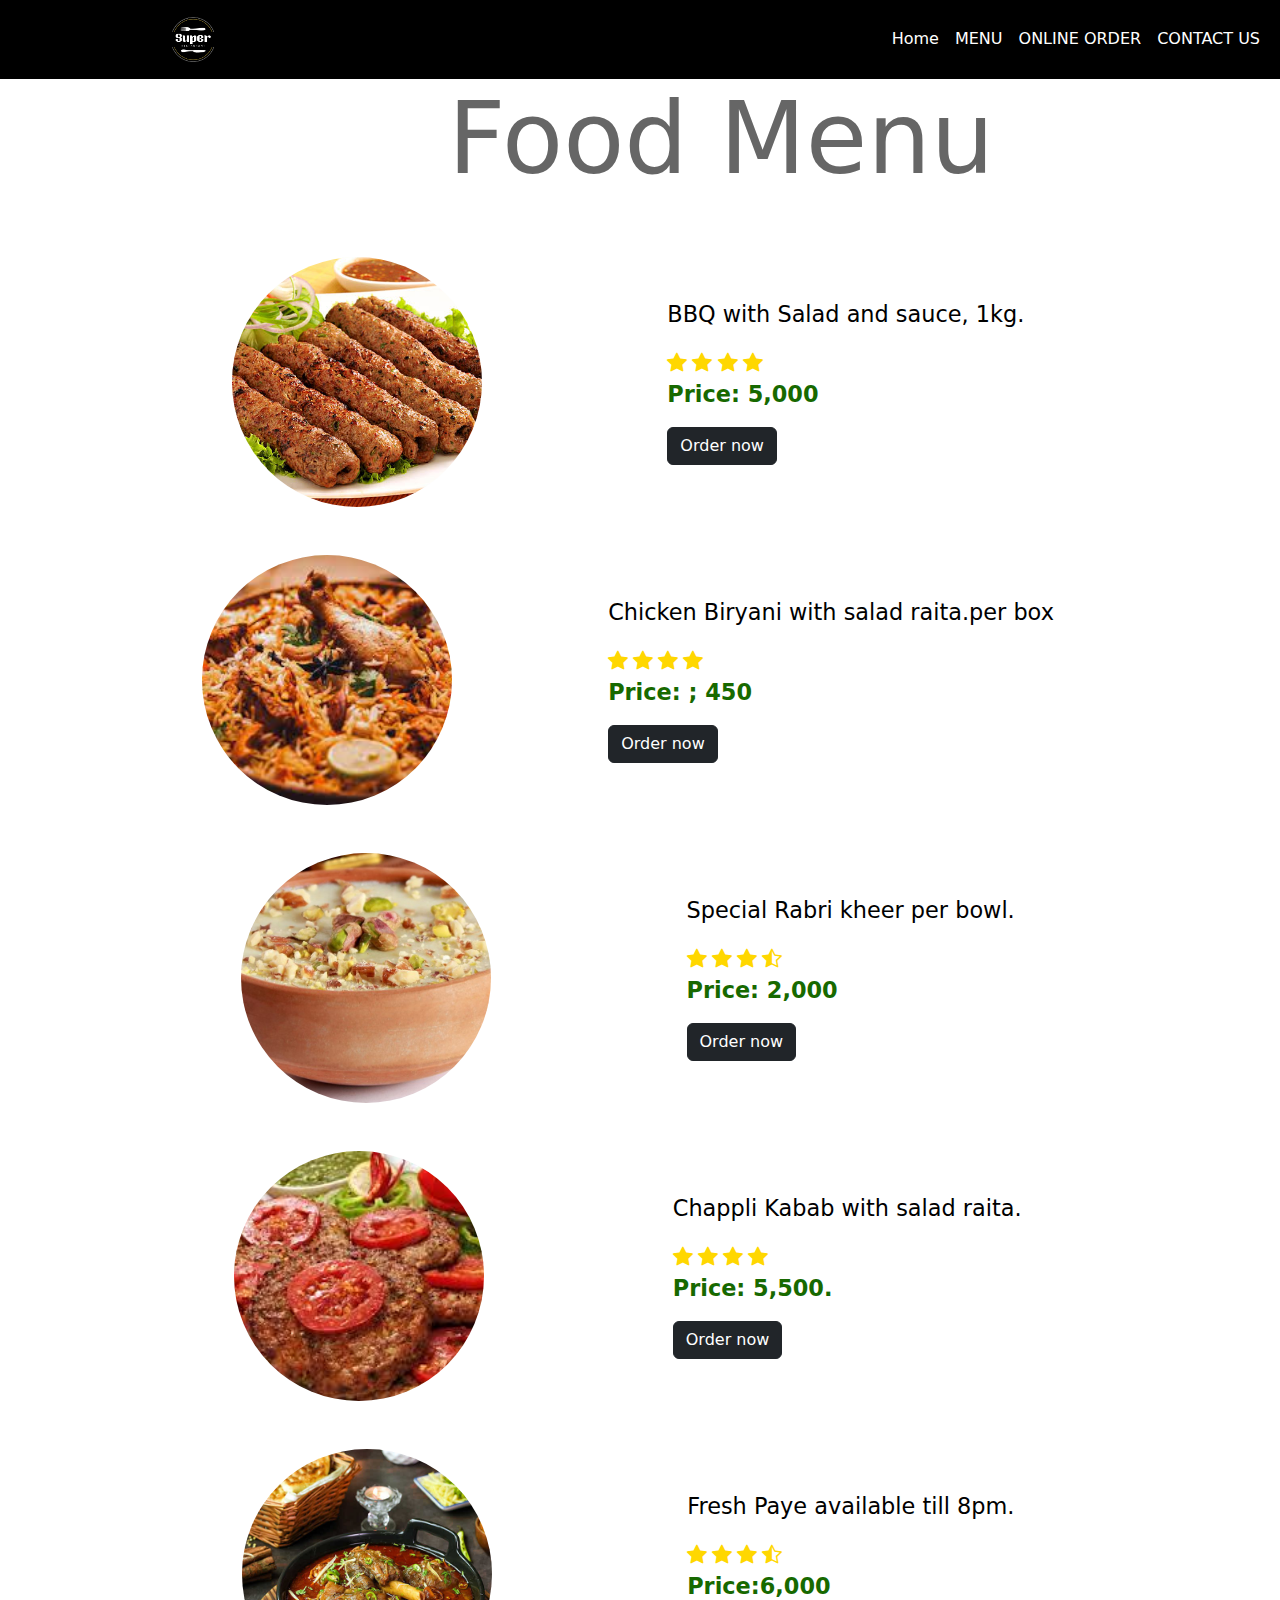
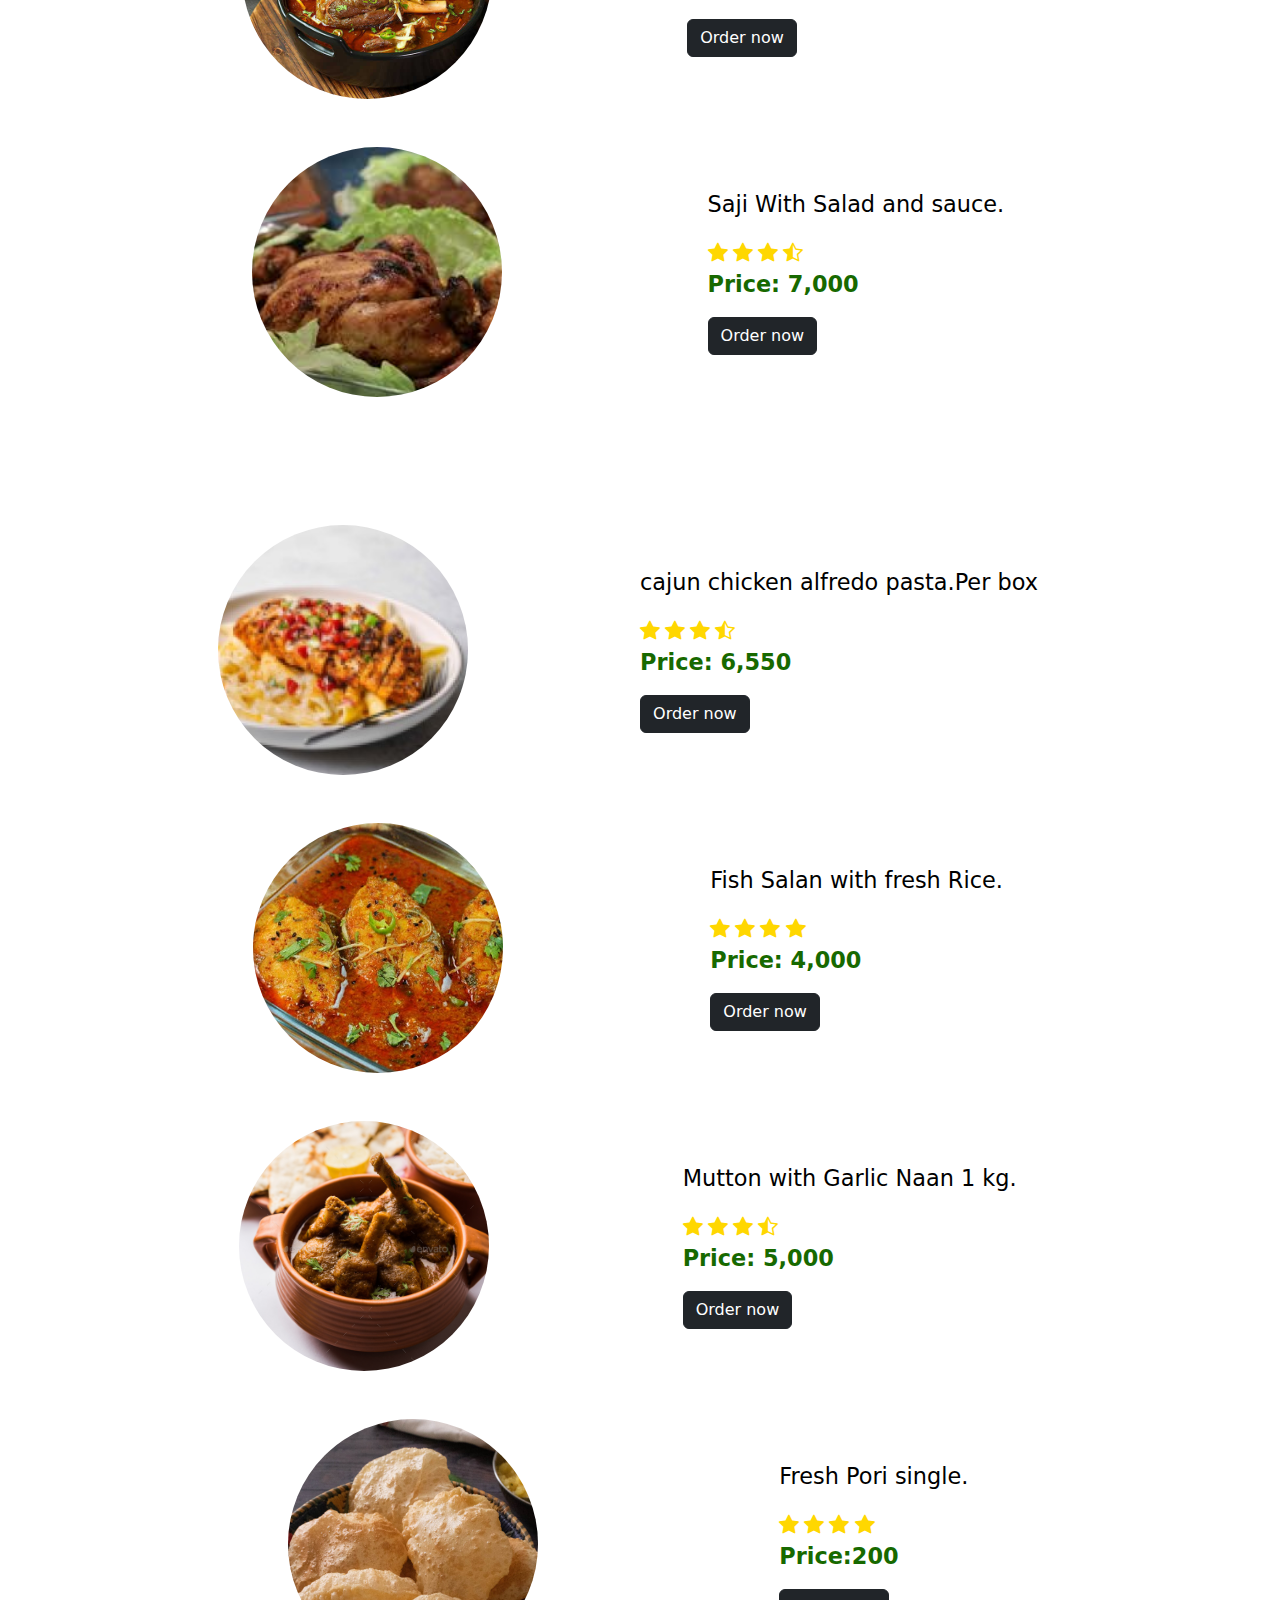
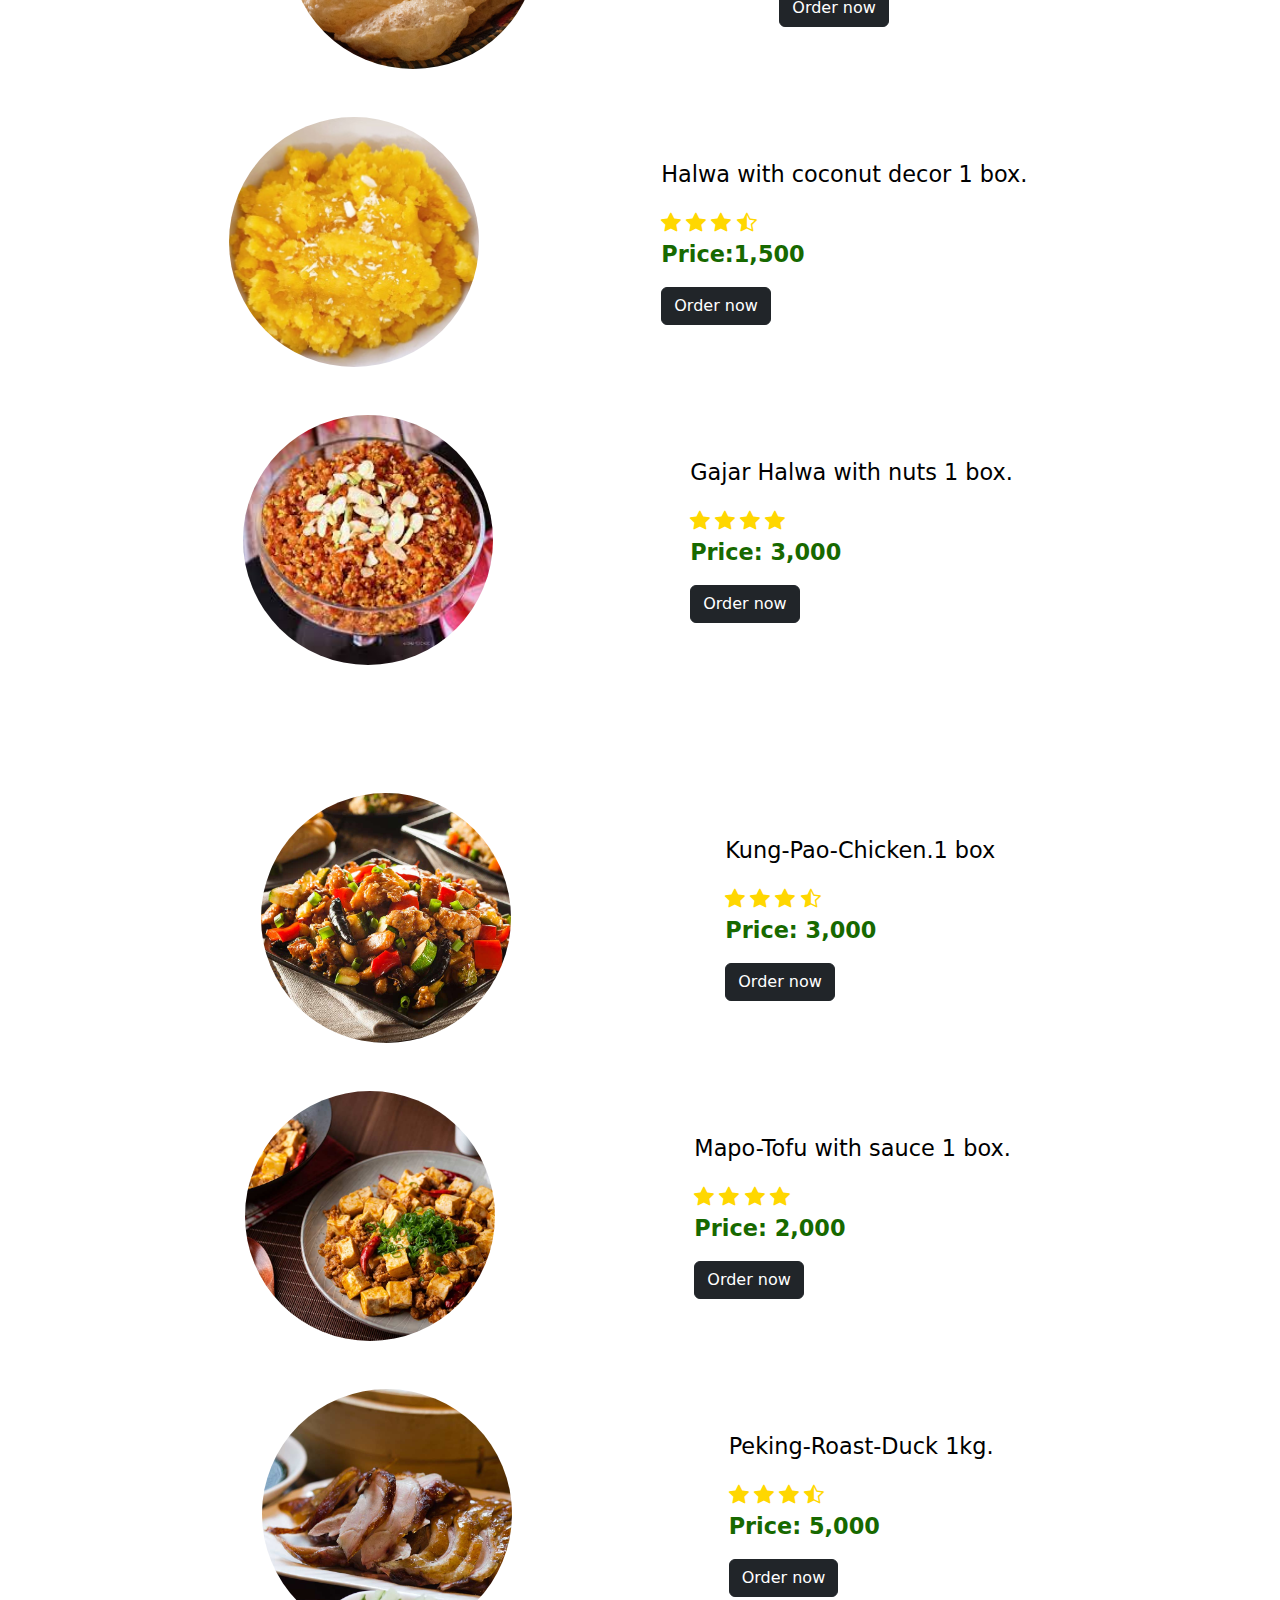
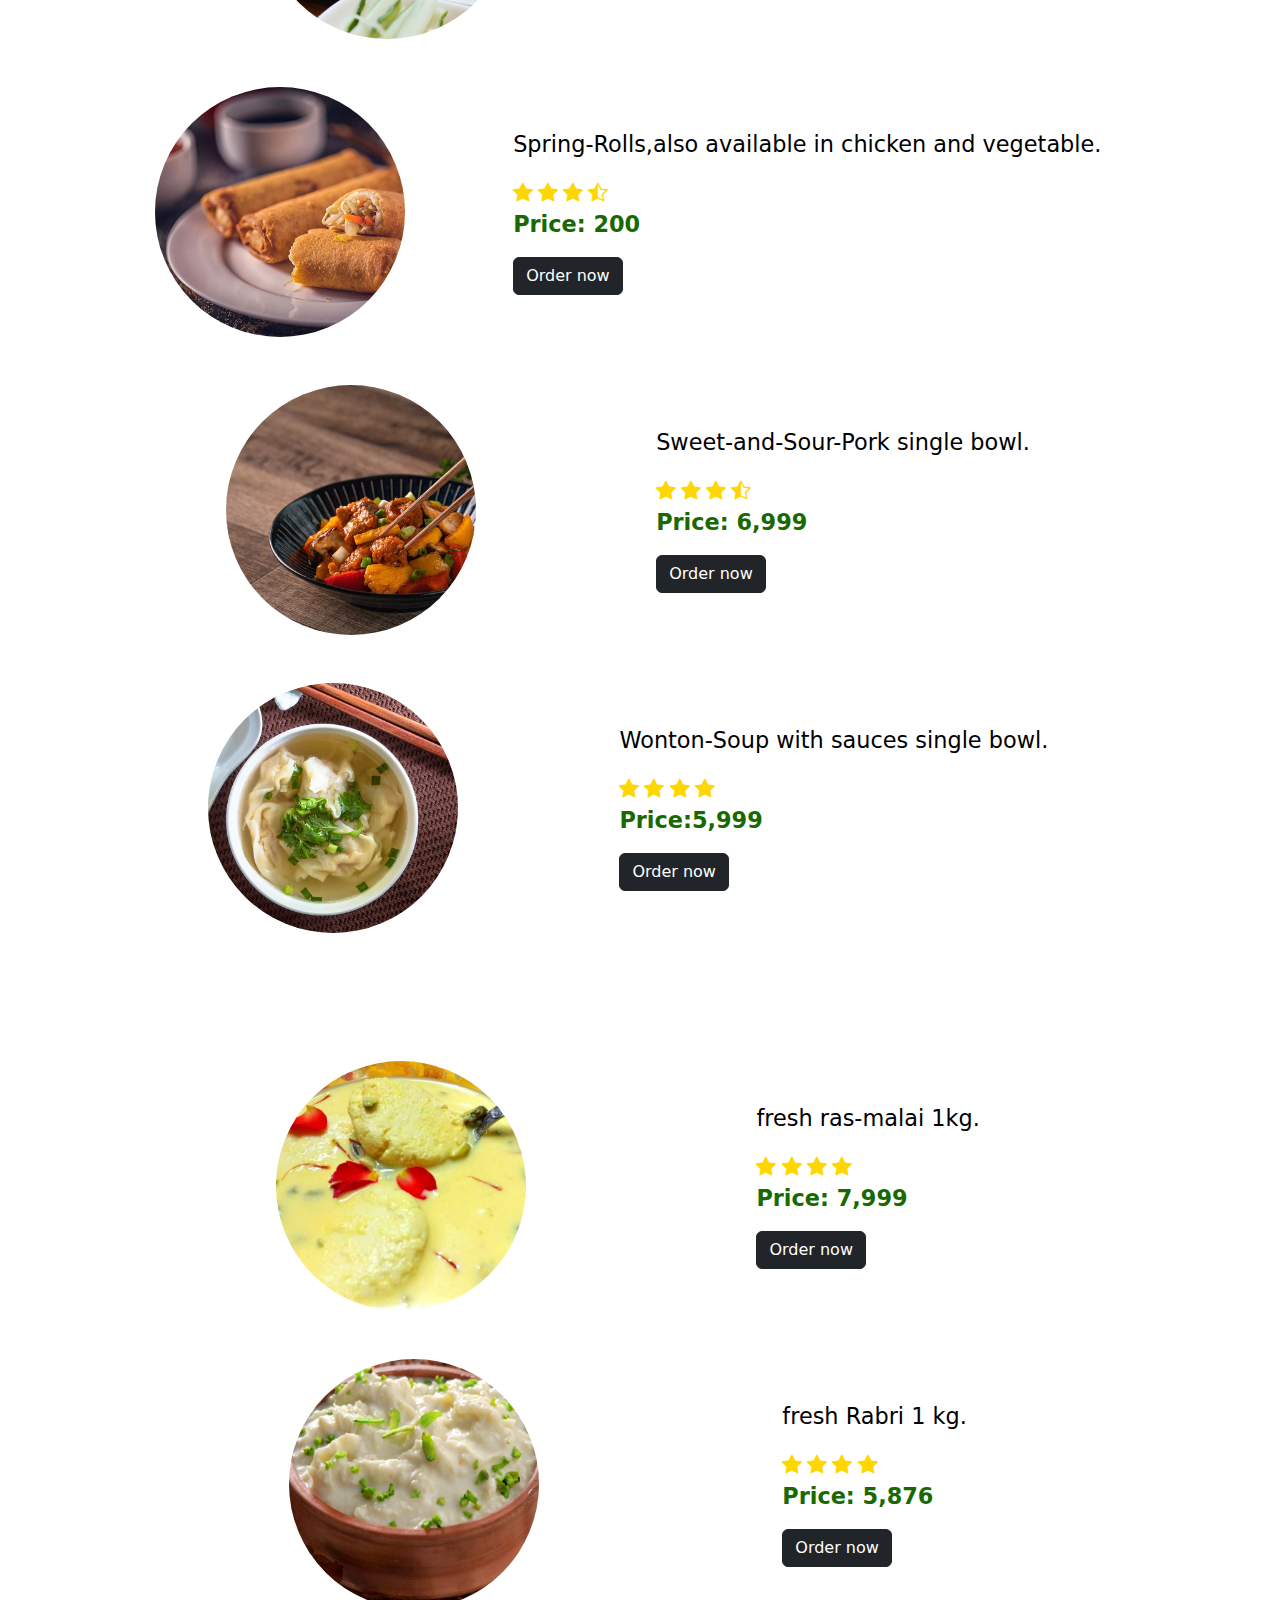
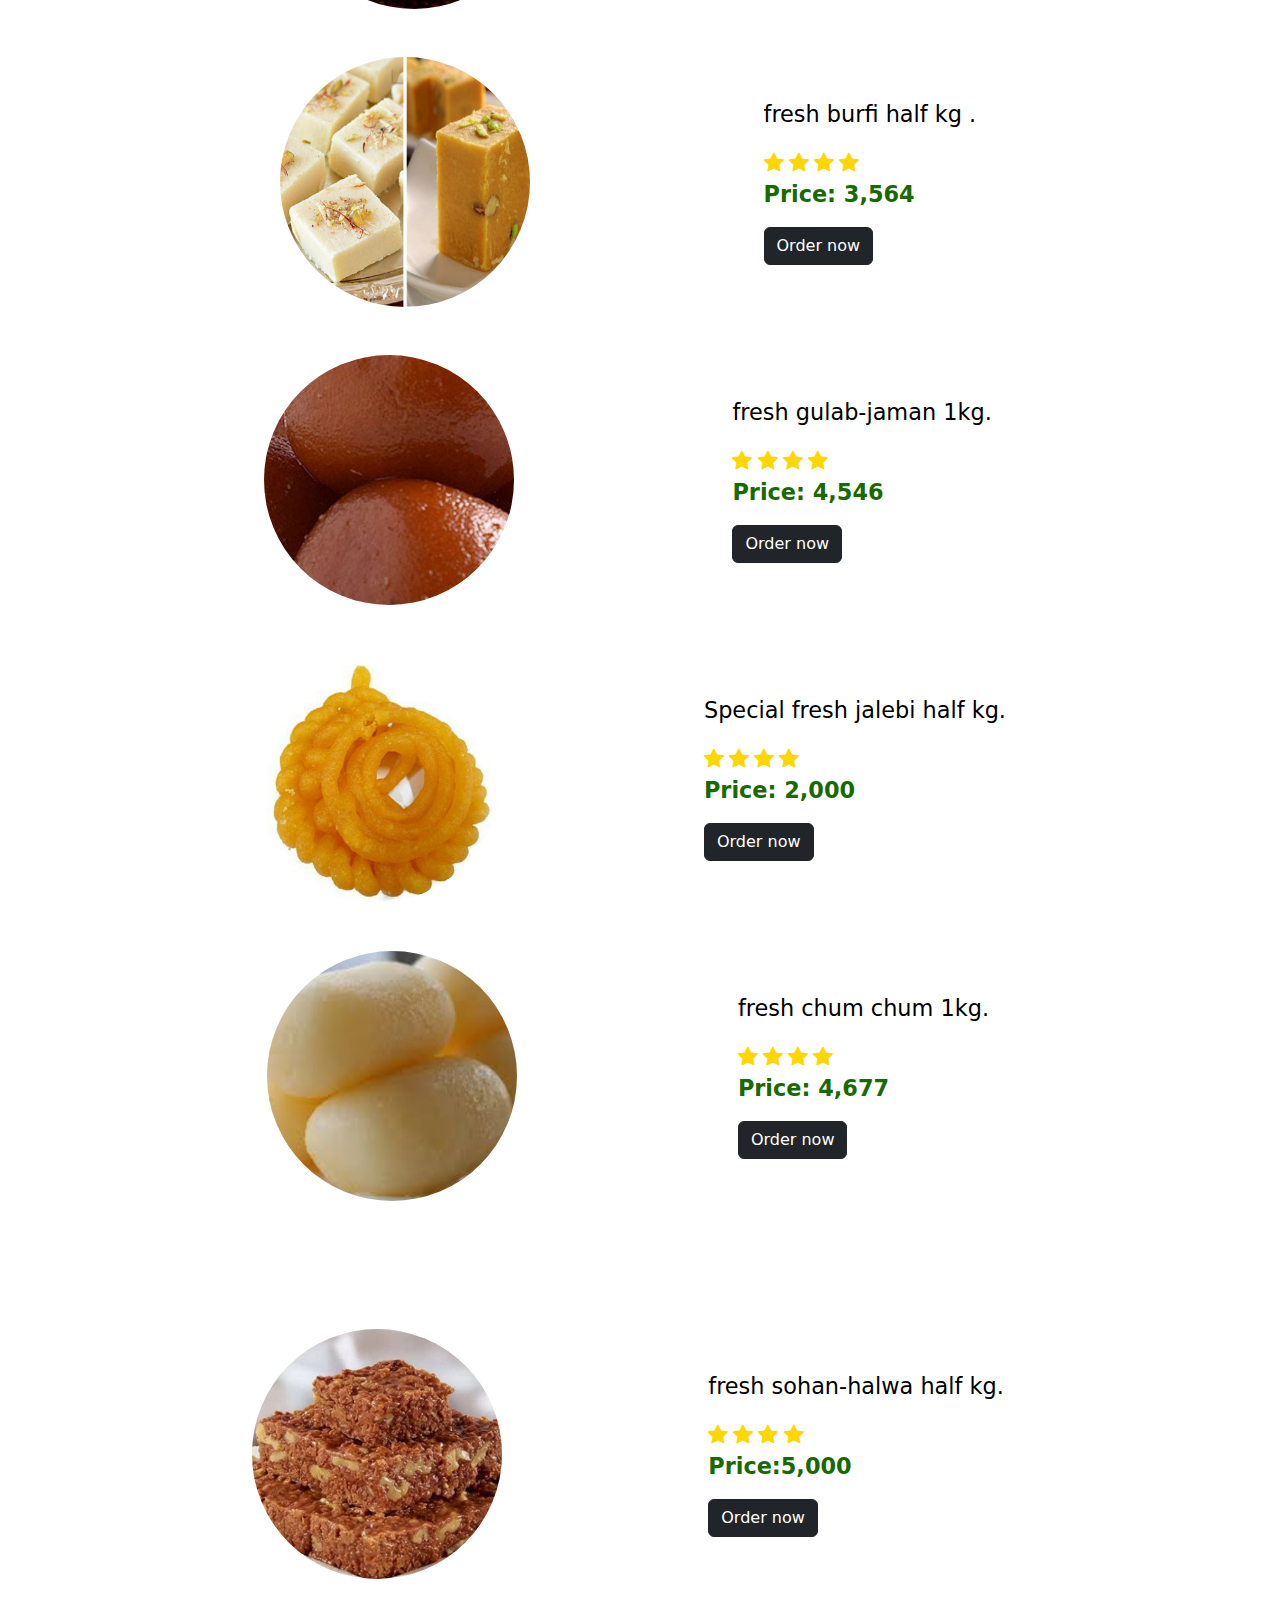
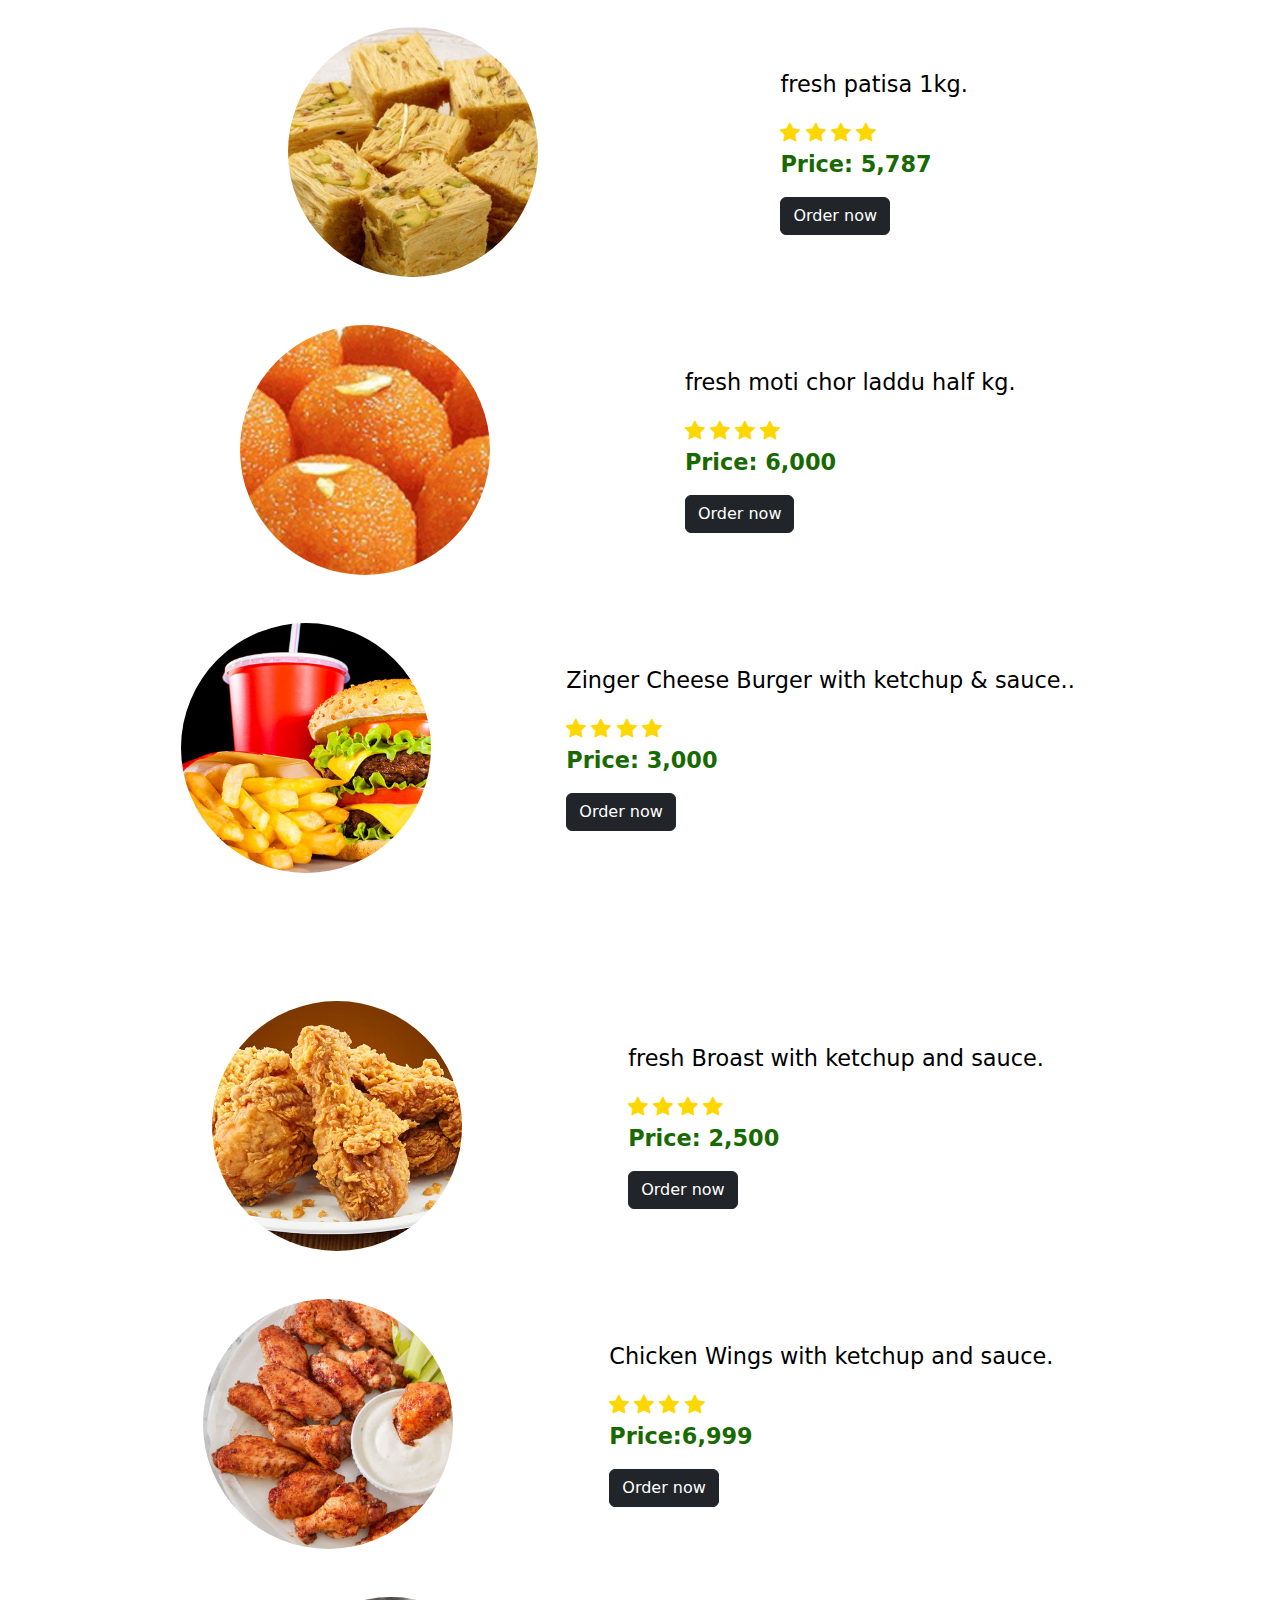
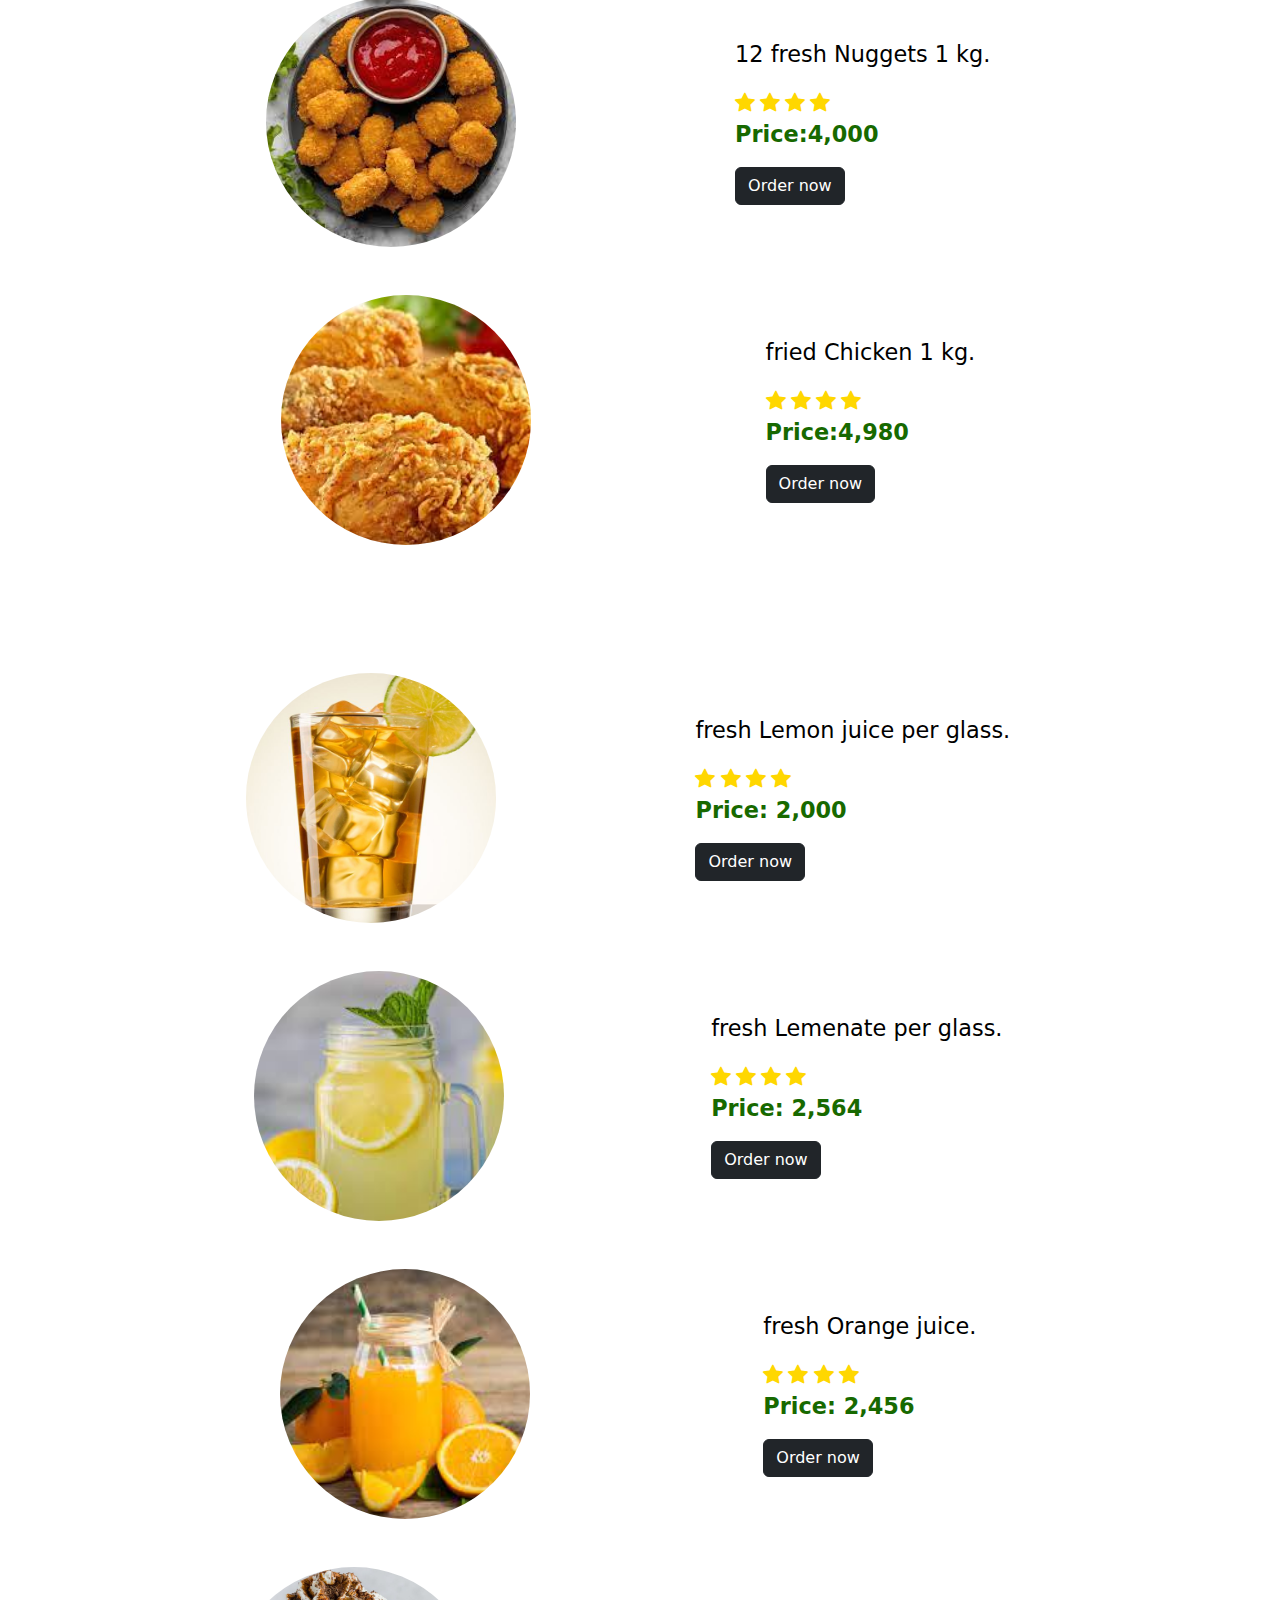
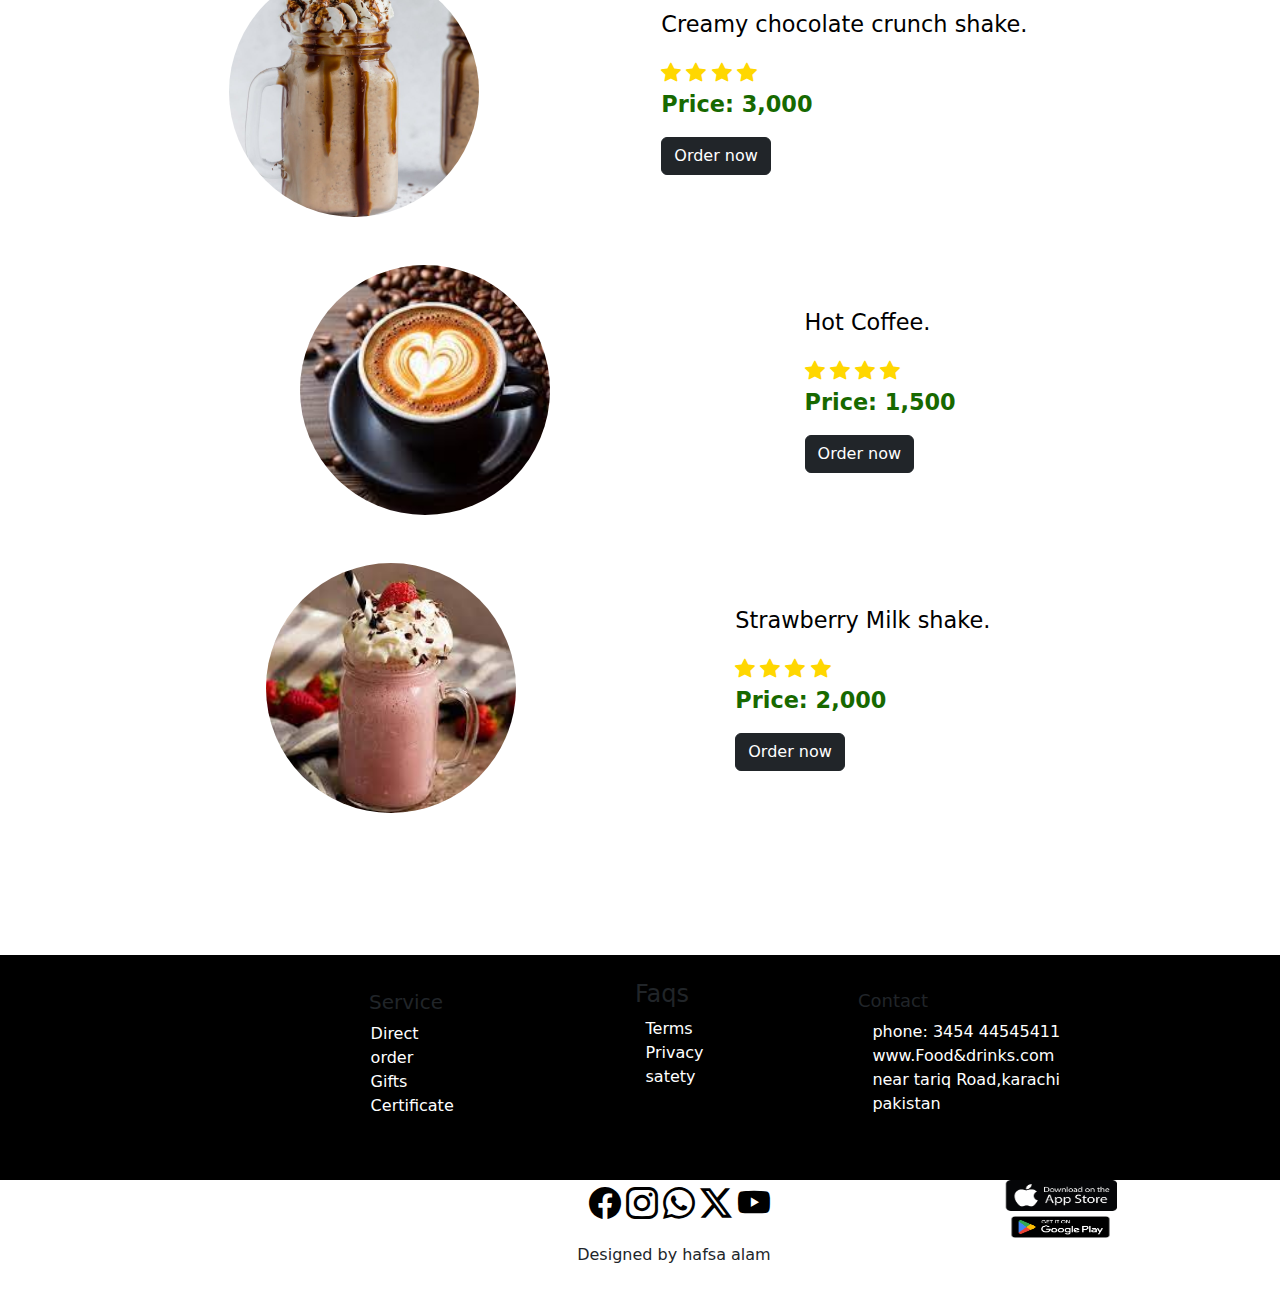
<file: menu.html>
<!DOCTYPE html>
<html lang="en">
<head>
    <meta charset="UTF-8">
    <meta name="viewport" content="width=device-width, initial-scale=1.0">
    <title>Document</title>
    <link rel="stylesheet" href="https://cdn.jsdelivr.net/npm/bootstrap-icons@1.11.3/font/bootstrap-icons.min.css">
    <link rel="stylesheet" href="css/bootstrap.css">
    <script src="js/bootstrap.bundle.js"></script>
    <script src="java.js"></script>
    <script src="js/jquery-3.7.1 (1).js"></script>
    <link rel="stylesheet" href="css/jquery-ui.css">
    <script src="js/jquery-ui.js"></script>
    <link rel="stylesheet" href="style.css">
</head>
<style>
*{
    margin: 0;
}

input{
  width: 800px;

 
 
}
.logo{
width: 5%;
height: 5%;
margin-left: 150px;

}
.se{
  margin-left: 240px;
}

    /* .........../Food Menu/............ */
.food-menu-heading {

  font-size: 100px;
  color: #666;
  margin-left: 35%;
}

.food-menu-container {
  display: flex;
  flex-wrap: wrap;
  padding: 50px 0px 30px 0px;
}
.food-menu-container img {
  display: block;
  width: 250px;
  height: 250px;
  border-radius: 50%;
  object-fit: cover;
  object-position: center;
}
.food-menu-item {
  display: flex;
  flex: 1 1 600px;
  justify-content: space-evenly;
  margin-bottom: 3rem;
}
.food-description {
  margin: auto 1.5rem;

}
.items h2{
font-size:200px;
 font-size: 10px;
  color: #000000;
  font-weight: bolder;
}
.food-description p {
  font-size: 1.4rem;
  color: #000000;
  font-weight: 500;
}
.food-description .food-price {
  color: #176900;
  font-weight: 700;
  font-weight: bolder;
}

    .footer{
  background-color: #000000;
  width: 100%;
  height: 25vh;
  display: flex;
  margin-top: 5%;


}
h5{
  margin-left: 80%;
  margin-top: 10%;
}
h4{
  margin-left: 45%;
  margin-top: 25%;
}
.first{

  width: 30%;
  height: 40vh;
 
}
.first ul li{
  list-style-type: none;
  margin-left: 78.5%;
  color: white;
}
.first a{
  text-decoration: none;
  color: white;
}
.second{

  width: 10%;
  height: 40vh;
}
.second ul li{
  list-style-type: none;
  margin-left: 35%;
}
.second a{
  text-decoration: none;
  color: white;
}
.third{
  
  width: 30%;
  height: 40vh;
}
.third ul li{
  list-style-type: none;
 padding-right: 20%;
 color: white;
}
.third a{
  text-decoration: none;
  color: white;
}
h6{
  margin-top: 10%;
  font-size: large;
  margin-left: 5%;
}
.last{
  width: 100%;
  background-color: rgb(255, 255, 255);
  height: 7vh;
  display: flex;

}
.social{
  width: 20%;
 

  margin-left: 45%;
}
.bi{
  font-size:200%;
  color: rgb(0, 0, 0);
 
 
}
.bi:hover{
  color: rgb(0, 0, 0);
}
.app{
  width: 30%;
  height: 50%;
  margin-left: 30%;
}
.store{
  width: 30%;
  background-color: rgb(255, 255, 255);
 
}
.para{
  margin-left: 45%;
}
.stars{
    font-size: 20px;
    color: gold;
}
ul li:hover{
  background-color: rgb(100, 100, 100);
  
}
@media (max-width:414px){
    *{
    margin: 0;
}

input{
  width: 800px;

 
 
}
.logo{
width: 20%;
height: 20%;
margin-left: 10px;

}
.se{
  margin-left: 240px;
}

    /* .........../Food Menu/............ */
.food-menu-heading {

  font-size: 40px;
  color: #666;
  margin-left: 31%;
}

.food-menu-container {
  display: flex;
  flex-wrap: wrap;
  padding: 50px 0px 30px 0px;
}
.food-menu-container img {
  display: block;
  width: 100px;
  height: 100px;
  border-radius: 50%;
  object-fit: cover;
  object-position: center;
  margin-left: 20px;
}
.food-menu-item {
  display: flex;
  flex: 1 1 600px;
  justify-content: space-evenly;
  margin-bottom: 3rem;
}
.food-description {
  margin: auto 1.5rem;

}
.items h2{
font-size:200px;
 font-size: 10px;
  color: #000000;
  font-weight: bolder;
}
.food-description p {
  font-size: 1.4rem;
  color: #000000;
  font-weight: 500;
}
.food-description .food-price {
  color: #176900;
  font-weight: 700;
  font-weight: bolder;
}

    .footer{
  background-color: #000000;
  width: 100%;
  height: 25vh;
  display: flex;
  margin-top: 5%;


}
h5{
  margin-left: 80%;
  margin-top: 10%;
}
h4{
  margin-left: 45%;
  margin-top: 25%;
}
.first{

  width: 30%;
  height: 40vh;
 
}
.first ul li{
  list-style-type: none;
  margin-left: 78.5%;
  color: white;
}
.first a{
  text-decoration: none;
  color: white;
}
.second{

  width: 10%;
  height: 40vh;
}
.second ul li{
  list-style-type: none;
  margin-left: 35%;
}
.second a{
  text-decoration: none;
  color: white;
}
.third{
  
  width: 30%;
  height: 40vh;
}
.third ul li{
  list-style-type: none;
 padding-right: 20%;
 color: white;
}
.third a{
  text-decoration: none;
  color: white;
}
h6{
  margin-top: 10%;
  font-size: large;
  margin-left: 5%;
}
.last{
  width: 100%;
  background-color: rgb(255, 255, 255);
  height: 7vh;
  display: flex;

}

.bi:hover{
  color: rgb(0, 0, 0);
}
.app{
  width: 30%;
  height: 50%;
  margin-left: 30%;
}

.gold{
    font-size: 20px;
    color: gold;
}
ul li:hover{
  background-color: rgb(100, 100, 100);
  
}
.social{
    width: 5%;
    margin-left:40%;
    display: flex;
  }
  .ic{
    font-size:100%;
    color: rgb(0, 0, 0);
    margin-left: 10%;
   
   
  }
  .store{
    width: 50%;
    height: 50%;
    background-color: rgb(255, 255, 255);
    margin-left: 20%;
   
  }
  .para{
    margin-left: 40%;
    font-size: 10px;
  }

}
</style>

<body>
    <!-- <script>
        $( function() {
    var availablesearch = [
    "BBQ with Salad and sauce",
"Chicken Biryani with salad raita",
"Rabri kheer",
"Chappli Kabab",
"Paye",
"Saji",
"cajun chicken alfredo pasta",
"Fish Salan",
"Mutton with Garlic Naan",
"Pori",
"Halwa",
"Gajar Halwa",
"Kung-Pao-Chicken",
"Mapo-Tofu",
"Peking-Roast-Duck",
"Spring-Rolls",
"Sweet-and-Sour-Pork",
"Wonton-Soup",
"Ras-malai",
"Rabri",
"burfi",
"gulab-jaman",
"Jalebi",
"chum chum",
"Sohan-halwa",
"Patisa",
"Moti chor laddu",
"Zinger Cheese Burger",
"Broast",
"Chicken Wings",
"Nuggets",
"fried Chicken",
"Lemon juice",
"Lemenate",
"Orange juice",
"Creamy chocolate crunch shake",
"Hot Coffee",
"Strawberry Milk shake",
    ];
    $( "#search" ).autocomplete({
    source: availablesearch
    });
    } );
    </script> -->
   <nav class="navbar navbar-expand-lg h-5 " style="background-color: black;">
    <div class="container-fluid" >
    
            <img src="images/logo.png"  class="logo">

      <button class="navbar-toggler" type="button" data-bs-toggle="collapse" data-bs-target="#navbarSupportedContent" aria-controls="navbarSupportedContent" aria-expanded="false" aria-label="Toggle navigation">
        <span class="navbar-toggler-icon"></span>
      </button>
      <!-- <div class="ui-widget">
        <label for="search" style="color: white;" class="se">search: </label>
        <input id="search" placeholder="Enter your meal here">
      </div> -->
      <div class="collapse navbar-collapse" id="navbarSupportedContent" >
        <ul class="navbar-nav ms-auto differ  mb-lg-0" >
          <li class="nav-item">
            <a class="nav-link active" aria-current="page" href="index.html" style="color: rgb(255, 255, 255);">Home</a>
          </li>
          <li class="nav-item">
            <a class="nav-link" href="menu.html" style="color: white;">MENU</a>
          </li>
          <li class="nav-item">
            <a class="nav-link" href="online.html" style="color: white;">ONLINE ORDER</a>
          </li>
          <li class="nav-item">
            <a class="nav-link" href="contact.html" style="color: white;">CONTACT US</a>
          </li>
      
       
      </div>
    </div>
  </nav>
    <section id="food-menu">
        <h2 class="food-menu-heading">Food Menu</h2>
        <div class="food-menu-container container">
            <div class="food-menu-item">
                <div class="food-img">
                    <img src="images/d1.jpg" alt="" />
                </div>
                <div class="food-description">
                  
                    <p>
                       BBQ with Salad and sauce, 1kg.
                    </p>
                    <i class="bi bi-star-fill stars"></i>
                    <i class="bi bi-star-fill stars"></i>
                    <i class="bi bi-star-fill stars"></i>
                    <i class="bi bi-star-fill stars"></i>
                    <p class="food-price">Price: 5,000</p>
                   <!-- Button trigger modal -->
                   <button type="button" class="btn btn-dark" onclick="order()">
                    Order now
                  </button>
  
  
 
                </div>
            </div>
            <div class="food-menu-item">
                <div class="food-img">
                    <img src="images/d2.jpg" alt="error" />
                </div>
                <div class="food-description">
                  
                    <p>
                        Chicken Biryani with salad raita.per box
                    </p>
                    <i class="bi bi-star-fill stars"></i>
                    <i class="bi bi-star-fill stars"></i>
                    <i class="bi bi-star-fill stars"></i>
                    <i class="bi bi-star-fill stars"></i>
                    <p class="food-price">Price: ; 450</p>
                    <button type="button" class="btn btn-dark" onclick="order()">
                        Order now
                      </button>
                      
                    
                </div>
            </div>
            <div class="food-menu-item">
                <div class="food-img">
                    <img src="images/d3.jpg" alt="" />
                </div>
                <div class="food-description">
             
                    <p>
                       Special Rabri kheer per bowl.
                    </p>
                    <i class="bi bi-star-fill stars"></i>
                    <i class="bi bi-star-fill stars"></i>
                    <i class="bi bi-star-fill stars"></i>
                    <i class="bi bi-star-half stars"></i>
                    <p class="food-price">Price: 2,000</p>
                    <button type="button" class="btn btn-dark" onclick="order()">
                        Order now
                      </button>
                      
                    
                </div>
            </div>
            <div class="food-menu-item">
                <div class="food-img">
                    <img src="images/d4.jpg" alt="" />
                </div>
                <div class="food-description">
                 
                    <p>
                       Chappli Kabab with salad raita.
                    </p>
                    <i class="bi bi-star-fill stars"></i>
                    <i class="bi bi-star-fill stars"></i>
                    <i class="bi bi-star-fill stars"></i>
                    <i class="bi bi-star-fill stars"></i>
                    <p class="food-price">Price: 5,500.</p>
                    <button type="button" class="btn btn-dark" onclick="order()">
                        Order now
                      </button>
                      
                      <!-- Modal -->
                    
                </div>
            </div>
            <div class="food-menu-item">
                <div class="food-img">
                    <img src="images/d5.jpg" alt="" />
                </div>
                <div class="food-description">
                  
                    <p>
                        Fresh Paye available till 8pm.
                    </p>
                    <i class="bi bi-star-fill stars"></i>
                    <i class="bi bi-star-fill stars"></i>
                    <i class="bi bi-star-fill stars"></i>
                    <i class="bi bi-star-half stars "></i>
                    <p class="food-price">Price:6,000</p>
                    <button type="button" class="btn btn-dark" onclick="order()">
                        Order now
                      </button>
                      
                      <!-- Modal -->
                     
                      </div>
        </div>
        
            <div class="food-menu-item">
                <div class="food-img">
                    <img src="images/d6.jpg" alt="" />
                </div>
                <div class="food-description">
               
                    <p>
                       Saji With Salad and sauce.
                    </p>
                    <i class="bi bi-star-fill stars "></i>
                    <i class="bi bi-star-fill stars  "></i>
                    <i class="bi bi-star-fill stars  "></i>
                    <i class="bi bi-star-half stars  "></i>
                    <p class="food-price">Price: 7,000</p>
                    <button type="button" class="btn btn-dark" onclick="order()">
                        Order now
                      </button>
                      
                      <!-- Modal -->
                  
            </div>
        </div>
    </section>
    <section id="food-menu">
        <div class="food-menu-container container">
            <div class="food-menu-item">
                <div class="food-img">
                    <img src="images/cajun chicken alfredo pasta.jpg" alt="" />
                </div>
                <div class="food-description">
                
                    <p>
                        cajun chicken alfredo pasta.Per box
                    </p>
                    <i class="bi bi-star-fill stars"></i>
                    <i class="bi bi-star-fill stars"></i>
                    <i class="bi bi-star-fill stars"></i>
                    <i class="bi bi-star-half stars "></i>
                    <p class="food-price">Price: 6,550</p>
                    <button type="button" class="btn btn-dark" onclick="order()">
                        Order now
                      </button>
                      
                    
                </div>
            </div>
            <div class="food-menu-item">
                <div class="food-img">
                    <img src="images/d7.jpg" alt="error" />
                </div>
                <div class="food-description">
                
                    <p>
                        Fish Salan with fresh Rice.
                    </p>
               <i class="bi bi-star-fill stars"></i>
                    <i class="bi bi-star-fill stars"></i>
                    <i class="bi bi-star-fill stars"></i>
                    <i class="bi bi-star-fill stars"></i>
                    <p class="food-price">Price: 4,000</p>
                    <button type="button" class="btn btn-dark" onclick="order()">
                        Order now
                      </button>
                      
                      <!-- Modal -->
                    
                </div>
            </div>
            <div class="food-menu-item">
                <div class="food-img">
                    <img src="images/d8.jpg" alt="" />
                </div>
                <div class="food-description">
                 
                    <p>
                      Mutton with Garlic Naan 1 kg.
                    </p>
                    <i class="bi bi-star-fill stars"></i>
                    <i class="bi bi-star-fill stars"></i>
                    <i class="bi bi-star-fill stars"></i>
                    <i class="bi bi-star-half stars "></i>
                    <p class="food-price">Price: 5,000</p>
                    <button type="button" class="btn btn-dark" onclick="order()">
                        Order now
                      </button>
                      
                      <!-- Modal -->
                  
                </div>
            </div>
            <div class="food-menu-item">
                <div class="food-img">
                    <img src="images/d9.jpg" alt="" />
                </div>
                <div class="food-description">
                    
                    <p>
                       Fresh Pori single.
                    </p>
                    <i class="bi bi-star-fill stars"></i>
                    <i class="bi bi-star-fill stars"></i>
                    <i class="bi bi-star-fill stars"></i>
                    <i class="bi bi-star-fill stars"></i>
                    <p class="food-price">Price:200</p>
                    <button type="button" class="btn btn-dark" onclick="order()">
                        Order now
                      </button>
                      
                    
                </div>
            </div>
            <div class="food-menu-item">
                <div class="food-img">
                    <img src="images/d10.jpg" alt="" />
                </div>
                <div class="food-description">
           
                    <p>
                       Halwa with coconut decor 1 box.
                    </p>
                    <i class="bi bi-star-fill stars"></i>
                    <i class="bi bi-star-fill stars"></i>
                    <i class="bi bi-star-fill stars"></i>
                    <i class="bi bi-star-half stars "></i>
                    <p class="food-price">Price:1,500</p>
                    <button type="button" class="btn btn-dark" onclick="order()">
                        Order now
                      </button>
                
                </div>
            </div>
            <div class="food-menu-item">
                <div class="food-img">
                    <img src="images/d11.jpg" alt="" />
                </div>
                <div class="food-description">
           
                    <p>
                       Gajar Halwa with nuts 1 box.
                    </p>
                    <i class="bi bi-star-fill stars"></i>
                    <i class="bi bi-star-fill stars"></i>
                    <i class="bi bi-star-fill stars"></i>
                    <i class="bi bi-star-fill stars"></i>
                    <p class="food-price">Price: 3,000 </p>
                    <button type="button" class="btn btn-dark" onclick="order()">
                        Order now
                      </button>
                    
            </div>
        </div>
    </section>
    <section id="food-menu">
        <div class="food-menu-container container">
            <div class="food-menu-item">
                <div class="food-img">
                    <img src="images/Kung-Pao-Chicken.jpg" alt="" />
                </div>
                <div class="food-description">
         
                    <p>
                        Kung-Pao-Chicken.1 box
                    </p>
                    <i class="bi bi-star-fill stars"></i>
                    <i class="bi bi-star-fill stars"></i>
                    <i class="bi bi-star-fill stars"></i>
                    <i class="bi bi-star-half stars "></i>
                    <p class="food-price">Price: 3,000</p>
                    <button type="button" class="btn btn-dark" onclick="order()">
                        Order now
                      </button>
                      
                    
                </div>
            </div>
            <div class="food-menu-item">
                <div class="food-img">
                    <img src="images/Mapo-Tofu.jpg" alt="error" />
                </div>
                <div class="food-description">
     
                    <p>Mapo-Tofu with sauce 1 box.
                    </p>
                    <i class="bi bi-star-fill stars"></i>
                    <i class="bi bi-star-fill stars"></i>
                    <i class="bi bi-star-fill stars"></i>
                    <i class="bi bi-star-fill stars"></i>
                    <p class="food-price">Price: 2,000</p>
                    <button type="button" class="btn btn-dark" onclick="order()">
                        Order now
                      </button>
                      
                   
                </div>
            </div>
            <div class="food-menu-item">
                <div class="food-img">
                    <img src="images/Peking-Roast-Duck-1.jpg" alt="" />
                </div>
                <div class="food-description">
              
                    <p>
                        Peking-Roast-Duck 1kg.
                    </p>
                    <i class="bi bi-star-fill stars"></i>
                    <i class="bi bi-star-fill stars"></i>
                    <i class="bi bi-star-fill stars"></i>
                    <i class="bi bi-star-half stars "></i>
                    <p class="food-price">Price: 5,000</p>
                    <button type="button" class="btn btn-dark" onclick="order()">
                        Order now
                      </button>
                      
                    
                </div>
            </div>
            <div class="food-menu-item">
                <div class="food-img">
                    <img src="images/Spring-Rolls.jpg" alt="" />
                </div>
                <div class="food-description">
                
                    <p>
                        Spring-Rolls,also available in chicken and vegetable.
                    </p>
                    <i class="bi bi-star-fill stars"></i>
                    <i class="bi bi-star-fill stars"></i>
                    <i class="bi bi-star-fill stars"></i>
                    <i class="bi bi-star-half stars "></i>
                    <p class="food-price">Price: 200</p>
                    <button type="button" class="btn btn-dark" onclick="order()">
                        Order now
                      </button>
                      <!-- Modal -->
                    
                </div>
            </div>
            <div class="food-menu-item">
                <div class="food-img">
                    <img src="images/Sweet-and-Sour-Pork.jpg" alt="" />
                </div>
                <div class="food-description">
                 
                    <p>
                        Sweet-and-Sour-Pork single bowl.
                    </p>
                    <i class="bi bi-star-fill stars"></i>
                    <i class="bi bi-star-fill stars"></i>
                    <i class="bi bi-star-fill stars"></i>
                    <i class="bi bi-star-half stars "></i>
                    <p class="food-price">Price: 6,999</p>
                    <button type="button" class="btn btn-dark" onclick="order()">
                        Order now
                      </button>
                      
                     
                </div>
            </div>
            <div class="food-menu-item">
                <div class="food-img">
                    <img src="images/Wonton-Soup.jpg" alt="" />
                </div>
                <div class="food-description">
                  
                    <p>
                        Wonton-Soup with sauces single bowl.
                    </p>
                    <i class="bi bi-star-fill stars"></i>
                    <i class="bi bi-star-fill stars"></i>
                    <i class="bi bi-star-fill stars"></i>
                    <i class="bi bi-star-fill stars"></i>
                    <p class="food-price">Price:5,999</p>
                    <button type="button" class="btn btn-dark" onclick="order()">
                        Order now
                      </button>
                      
                 
            </div>
        </div>
    </section>
    <section id="food-menu">
        <div class="food-menu-container container">
            <div class="food-menu-item">
                <div class="food-img">
                    <img src="images/1-ras-malai.png" alt="" />
                </div>
                <div class="food-description">
                
                    <p>
                       fresh ras-malai 1kg.
                    </p>
                    <i class="bi bi-star-fill stars"></i>
                    <i class="bi bi-star-fill stars"></i>
                    <i class="bi bi-star-fill stars"></i>
                    <i class="bi bi-star-fill stars"></i>
                    <p class="food-price">Price: 7,999</p>
                    <button type="button" class="btn btn-dark" onclick="order()">
                        Order now
                      </button>
                   
                </div>
            </div>
            <div class="food-menu-item">
                <div class="food-img">
                    <img src="images/2-rabri.png" alt="error" />
                </div>
                <div class="food-description">
             
                    <p>
                    fresh Rabri 1 kg.
                    </p>
                    <i class="bi bi-star-fill stars"></i>
                    <i class="bi bi-star-fill stars"></i>
                    <i class="bi bi-star-fill stars"></i>
                    <i class="bi bi-star-fill stars"></i>
                    <p class="food-price">Price: 5,876</p>
                    <button type="button" class="btn btn-dark" onclick="order()">
                        Order now
                      </button>
                      
                     
                </div>
            </div>
            <div class="food-menu-item">
                <div class="food-img">
                    <img src="images/3-burfi-act.png" alt="" />
                </div>
                <div class="food-description">
               
                    <p>
                       fresh burfi half kg .
                    </p>
                    <i class="bi bi-star-fill stars"></i>
                    <i class="bi bi-star-fill stars"></i>
                    <i class="bi bi-star-fill stars"></i>
                    <i class="bi bi-star-fill stars"></i>
                    <p class="food-price">Price: 3,564</p>
                    <button type="button" class="btn btn-dark" onclick="order()">
                        Order now
                      </button>
                    
                </div>
            </div>
            <div class="food-menu-item">
                <div class="food-img">
                    <img src="images/4-gulab-jaman-750x400.png" alt="" />
                </div>
                <div class="food-description">
            
                    <p>
                      fresh gulab-jaman 1kg.
                    </p>
                    <i class="bi bi-star-fill stars"></i>
                    <i class="bi bi-star-fill stars"></i>
                    <i class="bi bi-star-fill stars"></i>
                    <i class="bi bi-star-fill stars"></i>
                    <p class="food-price">Price: 4,546</p>
                    <button type="button" class="btn btn-dark" onclick="order()">
                        Order now
                      </button>
                      
                    
                </div>
            </div>
            <div class="food-menu-item">
                <div class="food-img">
                    <img src="images/5-jalebi.png" alt="" />
                </div>
                <div class="food-description">
           
                    <p>
                    Special fresh jalebi half kg.
                    </p>
                    <i class="bi bi-star-fill stars"></i>
                    <i class="bi bi-star-fill stars"></i>
                    <i class="bi bi-star-fill stars"></i>
                    <i class="bi bi-star-fill stars"></i>
                    <p class="food-price">Price: 2,000</p>
                    <button type="button" class="btn btn-dark" onclick="order()">
                        Order now
                      </button>
                      
                    
                </div>
            </div>
            <div class="food-menu-item">
                <div class="food-img">
                    <img src="images/6-chum-chum.png" alt="" />
                </div>
                <div class="food-description">
                    <p>
                       fresh chum chum 1kg.
                    </p>
                    <i class="bi bi-star-fill stars"></i>
                    <i class="bi bi-star-fill stars"></i>
                    <i class="bi bi-star-fill stars"></i>
                    <i class="bi bi-star-fill stars"></i>
                    <p class="food-price">Price: 4,677</p>
                    <button type="button" class="btn btn-dark" onclick="order()">
                        Order now
                      </button>
                      
                   
            </div>
        </div>
    </section>
    <section id="food-menu">
        <div class="food-menu-container container">
            <div class="food-menu-item">
                <div class="food-img">
                    <img src="images/7-sohan-halwa.png" alt="" />
                </div>
                <div class="food-description">
              
                    <p>
                       fresh sohan-halwa half kg.
                    </p>
                    <i class="bi bi-star-fill stars"></i>
                    <i class="bi bi-star-fill stars"></i>
                    <i class="bi bi-star-fill stars"></i>
                    <i class="bi bi-star-fill stars"></i>
                    <p class="food-price">Price:5,000</p>
                    <button type="button" class="btn btn-dark" onclick="order()">
                        Order now
                      </button>
                      
                     
                </div>
            </div>
            <div class="food-menu-item">
                <div class="food-img">
                    <img src="images/9-patisa.png" alt="error" />
                </div>
                <div class="food-description">

                    <p>
                        fresh patisa 1kg.
                    </p>
                    <i class="bi bi-star-fill stars"></i>
                    <i class="bi bi-star-fill stars"></i>
                    <i class="bi bi-star-fill stars"></i>
                    <i class="bi bi-star-fill stars"></i>
                    <p class="food-price">Price: 5,787</p>
                    <button type="button" class="btn btn-dark" onclick="order()">
                        Order now
                      </button>
                      
                   
                </div>
            </div>
            <div class="food-menu-item">
                <div class="food-img">
                    <img src="images/moti chor.png" alt="" />
                </div>
                <div class="food-description">

                    <p>
                     fresh moti chor laddu half kg.
                    </p>
                    <i class="bi bi-star-fill stars"></i>
                    <i class="bi bi-star-fill stars"></i>
                    <i class="bi bi-star-fill stars"></i>
                    <i class="bi bi-star-fill stars"></i>
                    <p class="food-price">Price: 6,000</p>
                    <button type="button" class="btn btn-dark" onclick="order()">
                        Order now
                      </button>
                      
                   
                </div>
            </div>
            <div class="food-menu-item">
                <div class="food-img">
                    <img src="images/f1.jpg" alt="" />
                </div>
                <div class="food-description">

                    <p>
                        Zinger Cheese Burger with ketchup & sauce..
                    </p>
                    <i class="bi bi-star-fill stars"></i>
                    <i class="bi bi-star-fill stars"></i>
                    <i class="bi bi-star-fill stars"></i>
                    <i class="bi bi-star-fill stars"></i>
                    <p class="food-price">Price: 3,000</p>
                    <button type="button" class="btn btn-dark" onclick="order()">
                        Order now
                      </button>
                     
                </div>
            </div>
    </section>
    <section id="food-menu">
        <div class="food-menu-container container">
            <div class="food-menu-item">
                <div class="food-img">
                    <img src="images/f2.jpg" alt="" />
                </div>
                <div class="food-description">

                    <p>
                     fresh Broast with ketchup and sauce.
                    </p>
                    <i class="bi bi-star-fill stars"></i>
                    <i class="bi bi-star-fill stars"></i>
                    <i class="bi bi-star-fill stars"></i>
                    <i class="bi bi-star-fill stars"></i>
                    <p class="food-price">Price: 2,500</p>
                    <button type="button" class="btn btn-dark" onclick="order()">
                        Order now
                      </button>
                   
                </div>
            </div>
            <div class="food-menu-item">
                <div class="food-img">
                    <img src="images/f3.jpg" alt="error" />
                </div>
                <div class="food-description">

                    <p>
                       Chicken Wings with ketchup and sauce.
                    </p>
                    <i class="bi bi-star-fill stars"></i>
                    <i class="bi bi-star-fill stars"></i>
                    <i class="bi bi-star-fill stars"></i>
                    <i class="bi bi-star-fill stars"></i>
                    <p class="food-price">Price:6,999</p>
                    <button type="button" class="btn btn-dark" onclick="order()">
                        Order now
                      </button>
                      
                   
                </div>
            </div>
            <div class="food-menu-item">
                <div class="food-img">
                    <img src="images/f4.jpg" alt="" />
                </div>
                <div class="food-description">
                    <p>
                     12 fresh Nuggets 1 kg.
                    </p>
                    <i class="bi bi-star-fill stars"></i>
                    <i class="bi bi-star-fill stars"></i>
                    <i class="bi bi-star-fill stars"></i>
                    <i class="bi bi-star-fill stars"></i>
                    <p class="food-price">Price:4,000</p>
                    <button type="button" class="btn btn-dark" onclick="order()">
                        Order now
                      </button>
                      
                    
                </div>
            </div>
            <div class="food-menu-item">
                <div class="food-img">
                    <img src="images/f5.jpg" alt="" />
                </div>
                <div class="food-description">
  
                    <p>
                        fried Chicken 1 kg.
                    </p>
                    <i class="bi bi-star-fill stars"></i>
                    <i class="bi bi-star-fill stars"></i>
                    <i class="bi bi-star-fill stars"></i>
                    <i class="bi bi-star-fill stars"></i>
                    <p class="food-price">Price:4,980</p>
                    <button type="button" class="btn btn-dark" onclick="order()">
                        Order now
                      </button>
                    
                </div>
            </div>
    </section>
    <section id="food-menu">
        <div class="food-menu-container container">
            <div class="food-menu-item">
                <div class="food-img">
                    <img src="images/l1.jpg" alt="" />
                </div>
                <div class="food-description">
  
                    <p>
                        fresh Lemon juice per glass.
                    </p>
                    <i class="bi bi-star-fill stars"></i>
                    <i class="bi bi-star-fill stars"></i>
                    <i class="bi bi-star-fill stars"></i>
                    <i class="bi bi-star-fill stars"></i>
                    <p class="food-price">Price: 2,000</p>
                    <button type="button" class="btn btn-dark" onclick="order()">
                        Order now
                      </button>
                      
                  
                    
                </div>
            </div>
            <div class="food-menu-item">
                <div class="food-img">
                    <img src="images/l2.jpg" alt="error" />
                </div>
                <div class="food-description">
                
                    <p>
                      fresh Lemenate per glass.
                    </p>
                    <i class="bi bi-star-fill stars"></i>
                    <i class="bi bi-star-fill stars"></i>
                    <i class="bi bi-star-fill stars"></i>
                    <i class="bi bi-star-fill stars"></i>
                    <p class="food-price">Price: 2,564</p>
                    <button type="button" class="btn btn-dark" onclick="order()">
                        Order now
                      </button>
                      
                    
                </div>
            </div>
            <div class="food-menu-item">
                <div class="food-img">
                    <img src="images/l3.jpg" alt="" />
                </div>
                <div class="food-description">
                 
                    <p>
                      fresh Orange juice.
                    </p>
                    <i class="bi bi-star-fill stars"></i>
                    <i class="bi bi-star-fill stars"></i>
                    <i class="bi bi-star-fill stars"></i>
                    <i class="bi bi-star-fill stars"></i>
                    <p class="food-price">Price: 2,456</p>
                    <button type="button" class="btn btn-dark" onclick="order()">
                        Order now
                      </button>
                      
                    
                </div>
            </div>
            <div class="food-menu-item">
                <div class="food-img">
                    <img src="images/l4.jpg" alt="" />
                </div>
                <div class="food-description">
              
                    <p>
                     Creamy chocolate crunch shake.
                    </p>
                    <i class="bi bi-star-fill stars"></i>
                    <i class="bi bi-star-fill stars"></i>
                    <i class="bi bi-star-fill stars"></i>
                    <i class="bi bi-star-fill stars"></i>
                    <p class="food-price">Price: 3,000</p>
                    <button type="button" class="btn btn-dark" onclick="order()">
                        Order now
                      </button>
                      
                     
                </div>
            </div>
            <div class="food-menu-item">
                <div class="food-img">
                    <img src="images/l5.jpg" alt="" />
                </div>
                <div class="food-description">
                   
                    <p>
                      Hot Coffee.
                    </p>
                    <i class="bi bi-star-fill stars"></i>
                    <i class="bi bi-star-fill stars"></i>
                    <i class="bi bi-star-fill stars"></i>
                    <i class="bi bi-star-fill stars"></i>
                    <p class="food-price">Price: 1,500</p>
                    <button type="button" class="btn btn-dark" onclick="order()">
                        Order now
                      </button>
                    
                </div>
            </div>
            <div class="food-menu-item">
                <div class="food-img">
                    <img src="images/l6.jpg" alt="" />
                </div>
                <div class="food-description">
   
                    <p>
                       Strawberry Milk shake.
                    </p>
                    <i class="bi bi-star-fill stars"></i>
                    <i class="bi bi-star-fill stars"></i>
                    <i class="bi bi-star-fill stars"></i>
                    <i class="bi bi-star-fill stars"></i>
                    <p class="food-price">Price: 2,000</p>
                    <button type="button" class="btn btn-dark" onclick="order()">
                        Order now
                      </button>
                      
                   
            </div>
        </div>
    </section>
    <div class="container-fluid footer">
        <div class="container first"><h5>Service</h5><ul><li><a href="online.html">Direct order</a></li>
        <li><a href="">Gifts Certificate</a></li></ul></div>
        <div class="container second"><h4>Faqs</h4><ul><li><a href="#items">Terms</a></li>
        <li><a href="">Privacy</a></li>
        <li><a href="#safety">satety
        </a></li></ul></div>
        <div class="container third"><h6>Contact</h6><ul><li>phone: 3454 44545411</li>
        <li><a href=""></a>www.Food&drinks.com</li>
        <li><a href=""https://www.google.com/maps/embed?pb=!1m18!1m12!1m3!1d459287.73320490785!2d68.24125233804435!3d25.929136010440168!2m3!1f0!2f0!3f0!3m2!1i1024!2i768!4f13.1!3m3!1m2!1s0x3eb33e06651d4bbf%3A0x9cf92f44555a0c23!2sKarachi%2C%20Karachi%20City%2C%20Sindh!5e0!3m2!1sen!2s!4v1704655464901!5m2!1sen!2s" width="600" height="450" style="border:0;" allowfullscreen="" loading="lazy" referrerpolicy="no-referrer-when-downgrade"">near tariq Road,karachi pakistan</a></li></ul></div>
      </div>
   <div class="container-fluid last">
    <div class="container-fluid social"><a href="https://www.facebook.com/campaign/landing.php?campaign_id=1653377901&extra_1=s|c|318305677148|e|facebook%20login|&placement=&creative=318305677148&keyword=facebook%20login&partner_id=googlesem&extra_2=campaignid%3D1653377901%26adgroupid%3D65139787642%26matchtype%3De%26network%3Dg%26source%3Dnotmobile%26search_or_content%3Ds%26device%3Dc%26devicemodel%3D%26adposition%3D%26target%3D%26targetid%3Dkwd-1409285535%26loc_physical_ms%3D1011081%26loc_interest_ms%3D%26feeditemid%3D%26param1%3D%26param2%3D&gclid=EAIaIQobChMIqv7hwLfEgwMVCNF3Ch1nzwdIEAAYASAAEgLOMfD_BwE"><i class="bi bi-facebook ic"></a></i>
      <a href="https://www.instagram.com/accounts/login/"><i class="bi bi-instagram ic"></a></i>
      <a href="https://www.whatsapp.com/"><i class="bi bi-whatsapp ic"></a></i>
      <a href="https://twitter.com/?lang=en"><i class="bi bi-twitter-x ic"></a></i>
      <a href="https://www.youtube.com/"><i class="bi bi-youtube ic"></i></a></div>
      <div class="cotainer-fluid store"><a href="https://www.apple.com/app-store/"><img  src="images/apple-app-store-logo.jpg" class="app"></a>
      <a href="https://play.google.com/store/games?hl=en&gl=US"><img src="images/en_badge_web_generic.png" alt="" class="app"></a></div>
   </div>
   <div class="container-fluid"><p class="para">Designed by hafsa alam</p></div>
 
</body>
</html>
</file>
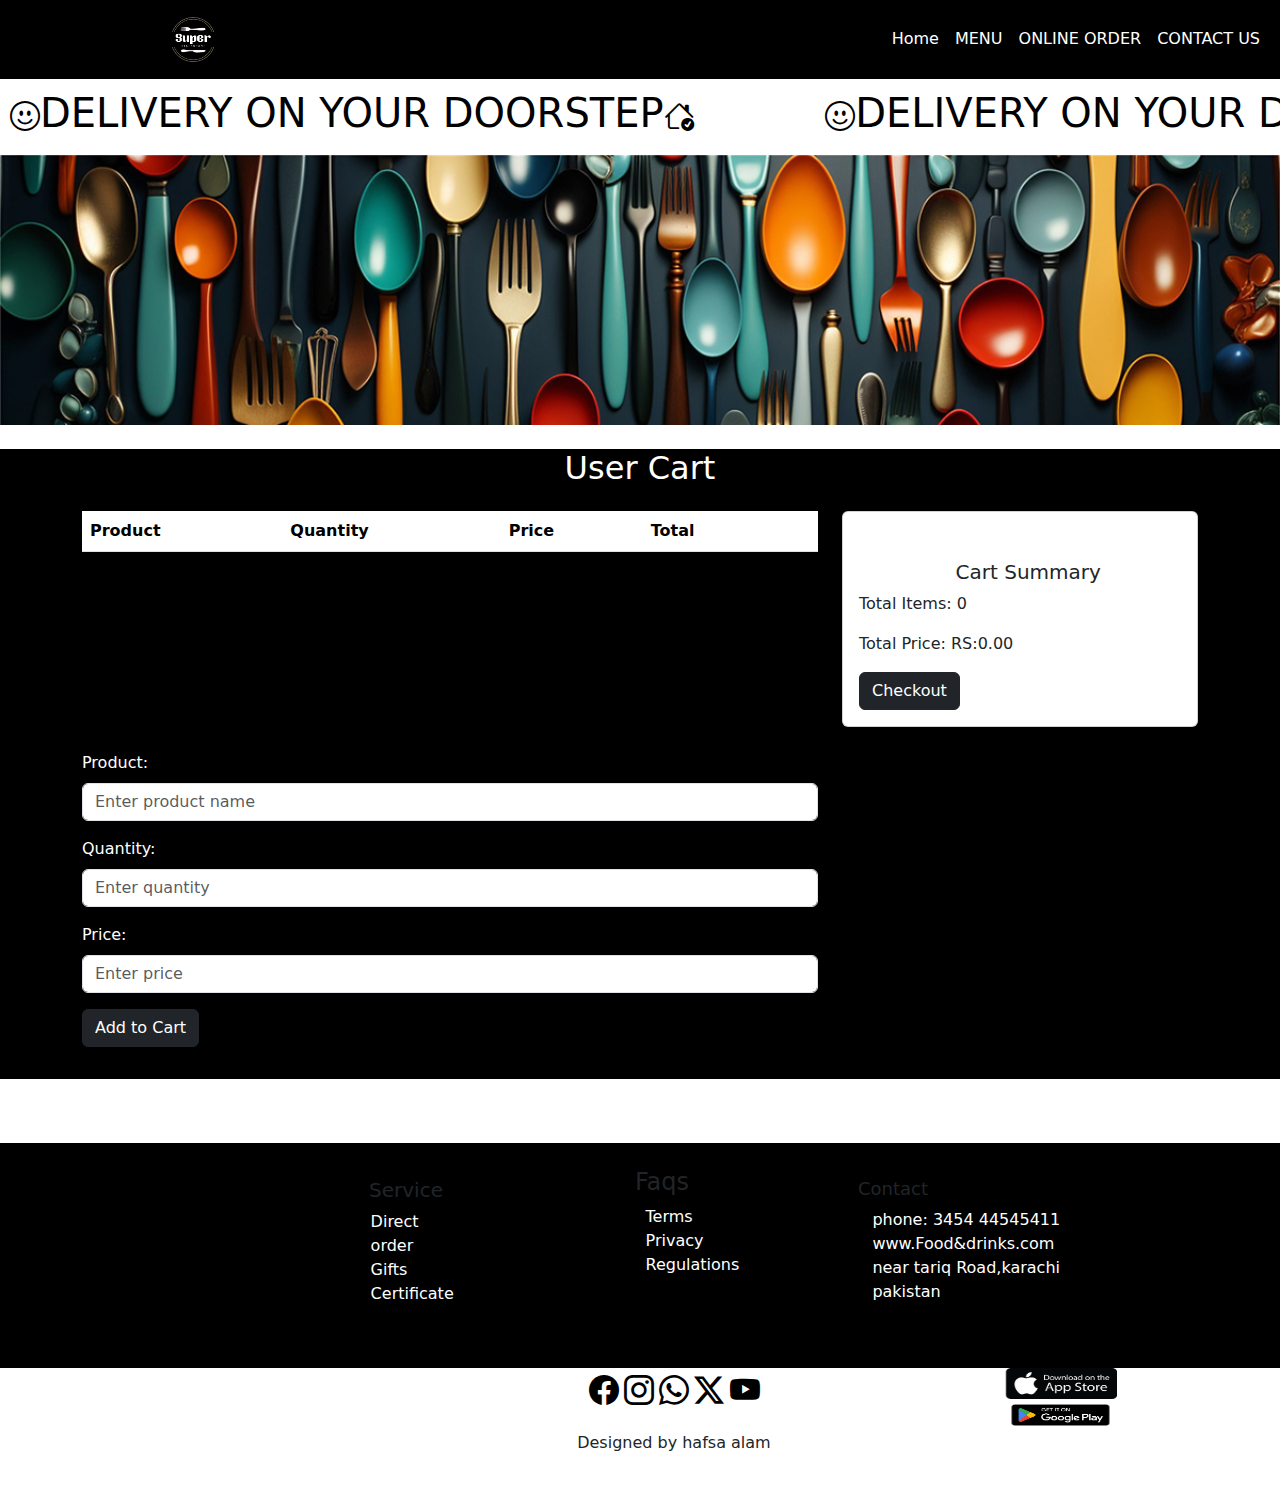
<file: online.html>
<!DOCTYPE html>
<html lang="en">
<head>
    <meta charset="UTF-8">
    <meta name="viewport" content="width=device-width, initial-scale=1.0">
    <title>Document</title>
    <link rel="stylesheet" href="https://cdn.jsdelivr.net/npm/bootstrap-icons@1.11.3/font/bootstrap-icons.min.css">
    <link rel="stylesheet" href="css/bootstrap.css">
    <script src="js/bootstrap.bundle.js"></script>
    <script src="java.js"></script>
    <script src="js/jquery-3.7.1 (1).js"></script>
    <link rel="stylesheet" href="css/jquery-ui.css">
    <script src="js/jquery-ui.js"></script>
    <link rel="stylesheet" href="style.css">
    <script src="https://cdn.jsdelivr.net/npm/@popperjs/core@2.10.2/dist/umd/popper.min.js"></script>
</head>
<style>
*{
    margin: 0;
}

input{
  width: 800px;

 
 
}
.logo{
  width: 5%;
  height: 5%;
  margin-left: 150px;

}
.se{
  margin-left: 240px;
}

.banner{
    width: 100%;
    background-size: cover;
    height: 45vh;
    animation-name: banner;
    animation-duration: 30s;
    animation-iteration-count: infinite;

}
 .spoon{
        background-image: url(images/spoon.jpg);
        background-size: cover;
        height: 30vh;
 }
  .ticker-container {
    white-space: nowrap;
    overflow: hidden;
    position: relative;
    background-color: #ffffff;
    color: #000000;
    padding: 10px;
    font-weight: bolder;
  }
  
  .ticker-text {
  
    display: inline-block;
    padding-right: 10%; /* Move the text off-screen initially */
    animation: marquee 40s linear infinite; /* Adjust the duration as needed */
  }
.bi{
  font-size: 30px;
  color: rgb(0, 0, 0);
}
h2 {
            text-align: center;
        }

        form {
            max-width: 600px;
            margin: auto;
            padding: 10px;
            border: 1px solid #ddd;
            border-radius: 8px;
            box-shadow: 0 4px 8px rgba(0, 0, 0, 0.1);
        }

        label {
            display: block;
            margin-bottom: 8px;
            color: white;
        }

        input, textarea {
            width: 100%;
            padding: 10px;
            margin-bottom: 16px;
            box-sizing: border-box;
        }

        button {
            background-color: #000000;
            color: white;
            padding: 10px 20px;
            border: none;
            border-radius: 4px;
            cursor: pointer;
        }

        button:hover {
            background-color: #000000;
        }
        .text-center{
          color: white;
        }
      
        

        /* Responsive styles */
        @media screen and (max-width: 600px) {
            form {
                padding: 10px;
            }
        }
       .for{
            font-family: Arial, sans-serif;
            margin: 20px;
            padding: 20px;
        }  
        .cart{
          width: 100%;
          height: 70vh;
          background-color: #000000;
          
        }
        .card-title{
margin-left: 30%;


        }
        ul li:hover{
  background-color: rgb(100, 100, 100);
  
}
@media (max-width:768px){
  *{
    margin: 0;
}

.logo{
  width: 20%;
  height: 10%;
 
}
  .se{
    width: 700px;
  }
  .social{
    width: 200px;
    margin-right: 5px;
    font-size: 10px;
  }
  @media (max-width:414px){
    *{
      margin: 0px;
    }
    .logo{
  width: 20%;
  height: 20%;
  margin-left: 10px;
  }
  .social{
    width: 5%;
    margin-left:40%;
    display: flex;
  }
  .bi{
    font-size:100%;
    color: rgb(0, 0, 0);
    margin-left: 10%;
   
   
  }
  .app{
    width: 30%;
    height: 50%;
    margin-left: 30%;
  }
  .store{
    width: 50%;
    height: 50%;
    background-color: rgb(255, 255, 255);
    margin-left: 20%;
   
  }
  .para{
    margin-left: 10%;
    font-size: 5px;
  }
  }
}
</style>
<body>
    

     <nav class="navbar navbar-expand-lg h-5 " style="background-color: black;">
      <div class="container-fluid" >
      
              <img src="images/logo.png"  class="logo">
  
        <button class="navbar-toggler" type="button" data-bs-toggle="collapse" data-bs-target="#navbarSupportedContent" aria-controls="navbarSupportedContent" aria-expanded="false" aria-label="Toggle navigation">
          <span class="navbar-toggler-icon"></span>
        </button>
      
        <div class="collapse navbar-collapse" id="navbarSupportedContent" >
          <ul class="navbar-nav ms-auto differ  mb-lg-0" >
            <li class="nav-item">
              <a class="nav-link active" aria-current="page" href="index.html" style="color: rgb(255, 255, 255);">Home</a>
            </li>
            <li class="nav-item">
              <a class="nav-link" href="menu.html" style="color: white;">MENU</a>
            </li>
            <li class="nav-item">
              <a class="nav-link" href="online.html" style="color: white;">ONLINE ORDER</a>
            </li>
            <li class="nav-item">
              <a class="nav-link" href="contact.html" style="color: white;">CONTACT US</a>
            </li>
        
         
        </div>
      </div>
    </nav>
      <div class="ticker-container">
        <h1 class="ticker-text"><i class="bi bi-emoji-smile"></i>DELIVERY ON YOUR DOORSTEP<i class="bi bi-house-check" ></i></h1>
        <h1  class="ticker-text"><i class="bi bi-emoji-smile"></i>DELIVERY ON YOUR DOORSTEP<i class="bi bi-house-check" ></i></h1>
      </div>
      <div class="container-fluid spoon">
      </div>
      <div class="cart">
<div class="container">
  <h2 class="text-center my-4">User Cart</h2>

  <div class="row">
      <div class="col-md-8">
          <table class="table">
              <thead>
              <tr>
                  <th scope="col">Product</th>
                  <th scope="col">Quantity</th>
                  <th scope="col">Price</th>
                  <th scope="col">Total</th>
                  <th scope="col"></th>
              </tr>
              </thead>
              <tbody id="cart-body">
              <!-- Cart items will be dynamically added here -->
              </tbody>
          </table>
      </div>

      <div class="col-md-4">
          <div class="card">
              <div class="card-body">
                  <h5 class="card-title">Cart Summary</h5>
                  <p>Total Items: <span id="total-items">0</span></p>
                  <p>Total Price: <span id="total-price">RS:0.00</span></p>
                  <button class="btn btn-dark btn-block" onclick="checkout()">Checkout</button>
              </div>
          </div>
      </div>
  </div>

  <div class="row mt-4">
      <div class="col-md-8">
          <div class="form-group">
              <label for="product">Product:</label>
              <input type="text" class="form-control" id="product" placeholder="Enter product name">
          </div>
          <div class="form-group">
              <label for="quantity">Quantity:</label>
              <input type="number" class="form-control" id="quantity" placeholder="Enter quantity">
          </div>
          <div class="form-group">
              <label for="price">Price:</label>
              <input type="number" class="form-control" id="price" placeholder="Enter price">
          </div>
          <button class="btn btn-dark" onclick="addToCart()">Add to Cart</button>
      </div>
  </div>
</div>
</div>
</div>
<script src="https://code.jquery.com/jquery-3.5.1.slim.min.js"></script>
<script src="https://cdn.jsdelivr.net/npm/@popperjs/core@2.10.2/dist/umd/popper.min.js"></script>
<script src="https://maxcdn.bootstrapcdn.com/bootstrap/4.5.2/js/bootstrap.min.js"></script>

<script>
  var cart = [];

  function addToCart() {
      var product = document.getElementById('product').value;
      var quantity = parseInt(document.getElementById('quantity').value, 10);
      var price = parseFloat(document.getElementById('price').value);

      if (product && !isNaN(quantity) && !isNaN(price)) {
          var total = quantity * price;
          cart.push({ product: product, quantity: quantity, price: price, total: total });
          updateCart();
          clearInputFields();
      } else {
          alert('Please enter valid product details.');
      }
  }

  function updateCart() {
      var cartBody = document.getElementById('cart-body');
      cartBody.innerHTML = '';

      var totalItems = 0;
      var totalPrice = 0;

      cart.forEach(function (item) {
          var row = '<tr>' +
              '<td>' + item.product + '</td>' +
              '<td>' + item.quantity + '</td>' +
              '<td>RS:' + item.price.toFixed(2) + '</td>' +
              '<td>RS:' + item.total.toFixed(2) + '</td>' +
              '<td><button class="btn btn-danger btn-sm" onclick="removeFromCart(' + cart.indexOf(item) + ')">Remove</button></td>' +
              '</tr>';
          cartBody.innerHTML += row;

          totalItems += item.quantity;
          totalPrice += item.total;
      });

      document.getElementById('total-items').innerText = totalItems;
      document.getElementById('total-price').innerText = 'RS:' + totalPrice.toFixed(2);
  }

  function removeFromCart(index) {
      cart.splice(index, 1);
      updateCart();
  }

  function clearInputFields() {
      document.getElementById('product').value = '';
      document.getElementById('quantity').value = '';
      document.getElementById('price').value = '';
  }

  function checkout() {
      // Implement your checkout logic here
      alert('Checkout functionality will be implemented here.');
  }
</script>
<div class="container-fluid footer">
  <div class="container first"><h5>Service</h5><ul><li><a href="">Direct order</a></li>
  <li><a href="">Gifts Certificate</a></li></ul></div>
  <div class="container second"><h4>Faqs</h4><ul><li><a href="">Terms</a></li>
  <li><a href="">Privacy</a></li>
  <li><a href="">Regulations
  </a></li></ul></div>
  <div class="container third"><h6>Contact</h6><ul><li>phone: 3454 44545411</li>
  <li><a href=""></a>www.Food&drinks.com</li>
  <li><a href="https://www.google.com/maps/embed?pb=!1m18!1m12!1m3!1d459287.73320490785!2d68.24125233804435!3d25.929136010440168!2m3!1f0!2f0!3f0!3m2!1i1024!2i768!4f13.1!3m3!1m2!1s0x3eb33e06651d4bbf%3A0x9cf92f44555a0c23!2sKarachi%2C%20Karachi%20City%2C%20Sindh!5e0!3m2!1sen!2s!4v1704655464901!5m2!1sen!2s" width="600" height="450" style="border:0;" allowfullscreen="" loading="lazy" referrerpolicy="no-referrer-when-downgrade"">near tariq Road,karachi pakistan</a></li></ul></div>
</div>
<div class="container-fluid last">
<div class="container-fluid social"><a href="https://www.facebook.com/campaign/landing.php?campaign_id=1653377901&extra_1=s|c|318305677148|e|facebook%20login|&placement=&creative=318305677148&keyword=facebook%20login&partner_id=googlesem&extra_2=campaignid%3D1653377901%26adgroupid%3D65139787642%26matchtype%3De%26network%3Dg%26source%3Dnotmobile%26search_or_content%3Ds%26device%3Dc%26devicemodel%3D%26adposition%3D%26target%3D%26targetid%3Dkwd-1409285535%26loc_physical_ms%3D1011081%26loc_interest_ms%3D%26feeditemid%3D%26param1%3D%26param2%3D&gclid=EAIaIQobChMIqv7hwLfEgwMVCNF3Ch1nzwdIEAAYASAAEgLOMfD_BwE"><i class="bi bi-facebook"></a></i>
<a href="https://www.instagram.com/accounts/login/"><i class="bi bi-instagram"></a></i>
<a href="https://www.whatsapp.com/"><i class="bi bi-whatsapp"></a></i>
<a href="https://twitter.com/?lang=en"><i class="bi bi-twitter-x"></a></i>
<a href="https://www.youtube.com/"><i class="bi bi-youtube"></i></a></div>
<div class="cotainer-fluid store"><a href="https://www.apple.com/app-store/"><img  src="images/apple-app-store-logo.jpg" class="app"></a>
<a href="https://play.google.com/store/games?hl=en&gl=US"><img src="images/en_badge_web_generic.png" alt="" class="app"></a></div>
</div>
<div class="container-fluid"><p class="para">Designed by hafsa alam</p></div>  

</body>
</html>
</file>
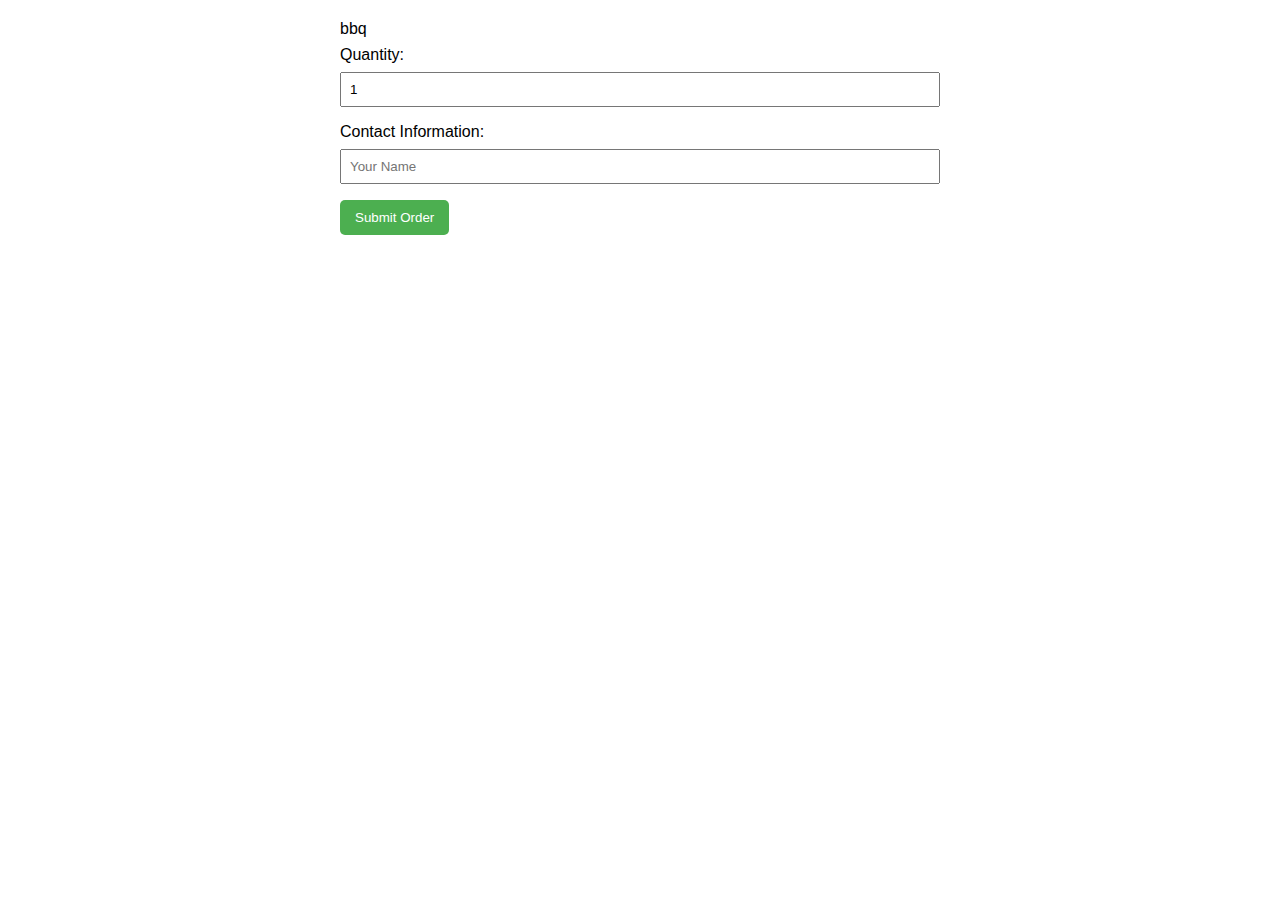
<file: new/h.html>
<!DOCTYPE html>
<html lang="en">
<head>
    <meta charset="UTF-8">
    <meta name="viewport" content="width=device-width, initial-scale=1.0">
    <title>Restaurant Order Form</title>
    <style>
        body {
            font-family: Arial, sans-serif;
            margin: 20px;
        }
        form {
            max-width: 600px;
            margin: 0 auto;
            
        }
           
        label {
            display: block;
            margin-bottom: 8px;
        }
        input, select {
            width: 100%;
            padding: 8px;
            margin-bottom: 16px;
            box-sizing: border-box;
        }
        button {
            background-color: #4CAF50;
            color: white;
            padding: 10px 15px;
            border: none;
            border-radius: 5px;
            cursor: pointer;
        }
        button:hover {
            background-color: #45a049;
        }
    </style>
</head>
<body>


    <form id="orderForm">
        <label for="foodItem">bbq</label>
       
            <!-- Add more options as needed -->
        </select>

        <label for="quantity">Quantity:</label>
        <input type="number" id="quantity" name="quantity" min="1" value="1">


        <label for="contactInfo">Contact Information:</label>
        <input type="text" id="contactInfo" name="contactInfo" placeholder="Your Name">

        <button type="button" onclick="submitOrder()">Submit Order</button>
    </form>

    <script>
        function submitOrder() {
            // You can add JavaScript code here to handle the form submission
            // For example, you can use AJAX to send the form data to the server
            // and process the order.
            alert('Order Submitted!'); // Replace this with your actual logic
        }
    </script>

</body>
</html>
</file>
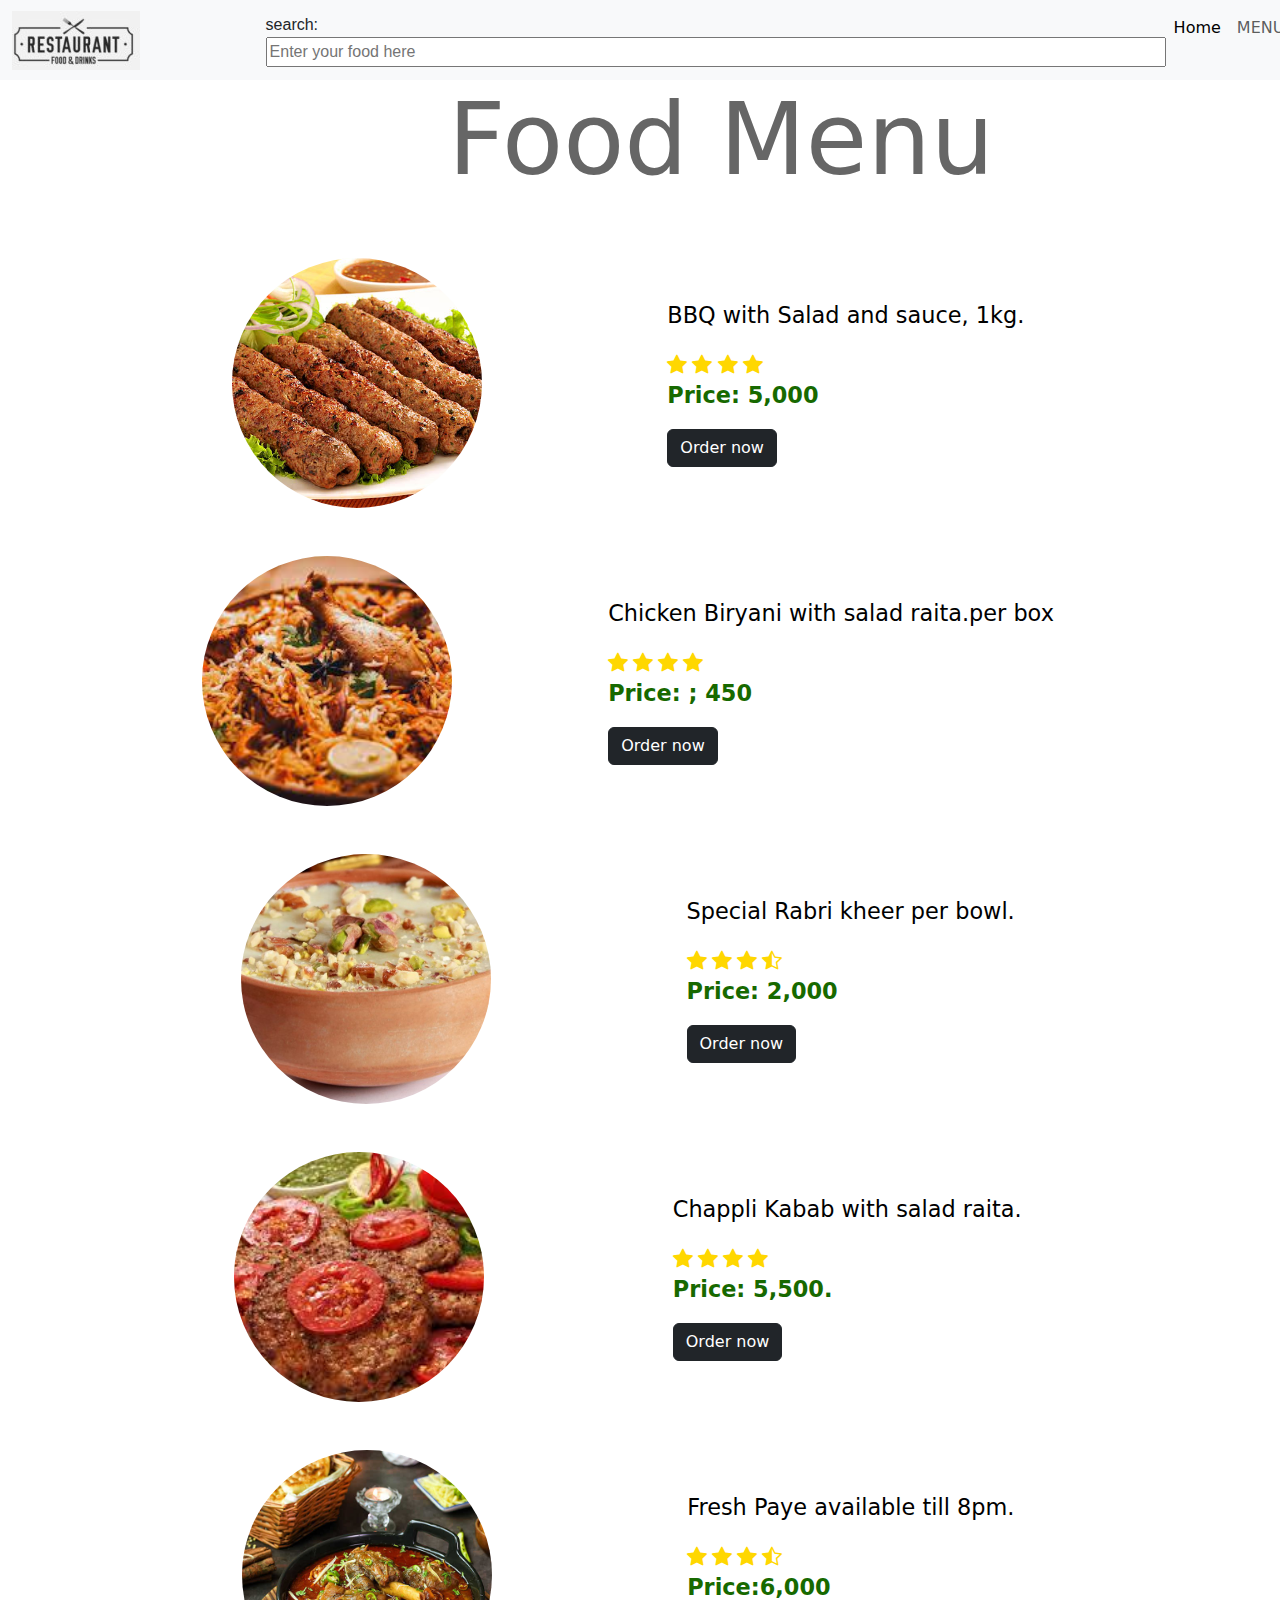
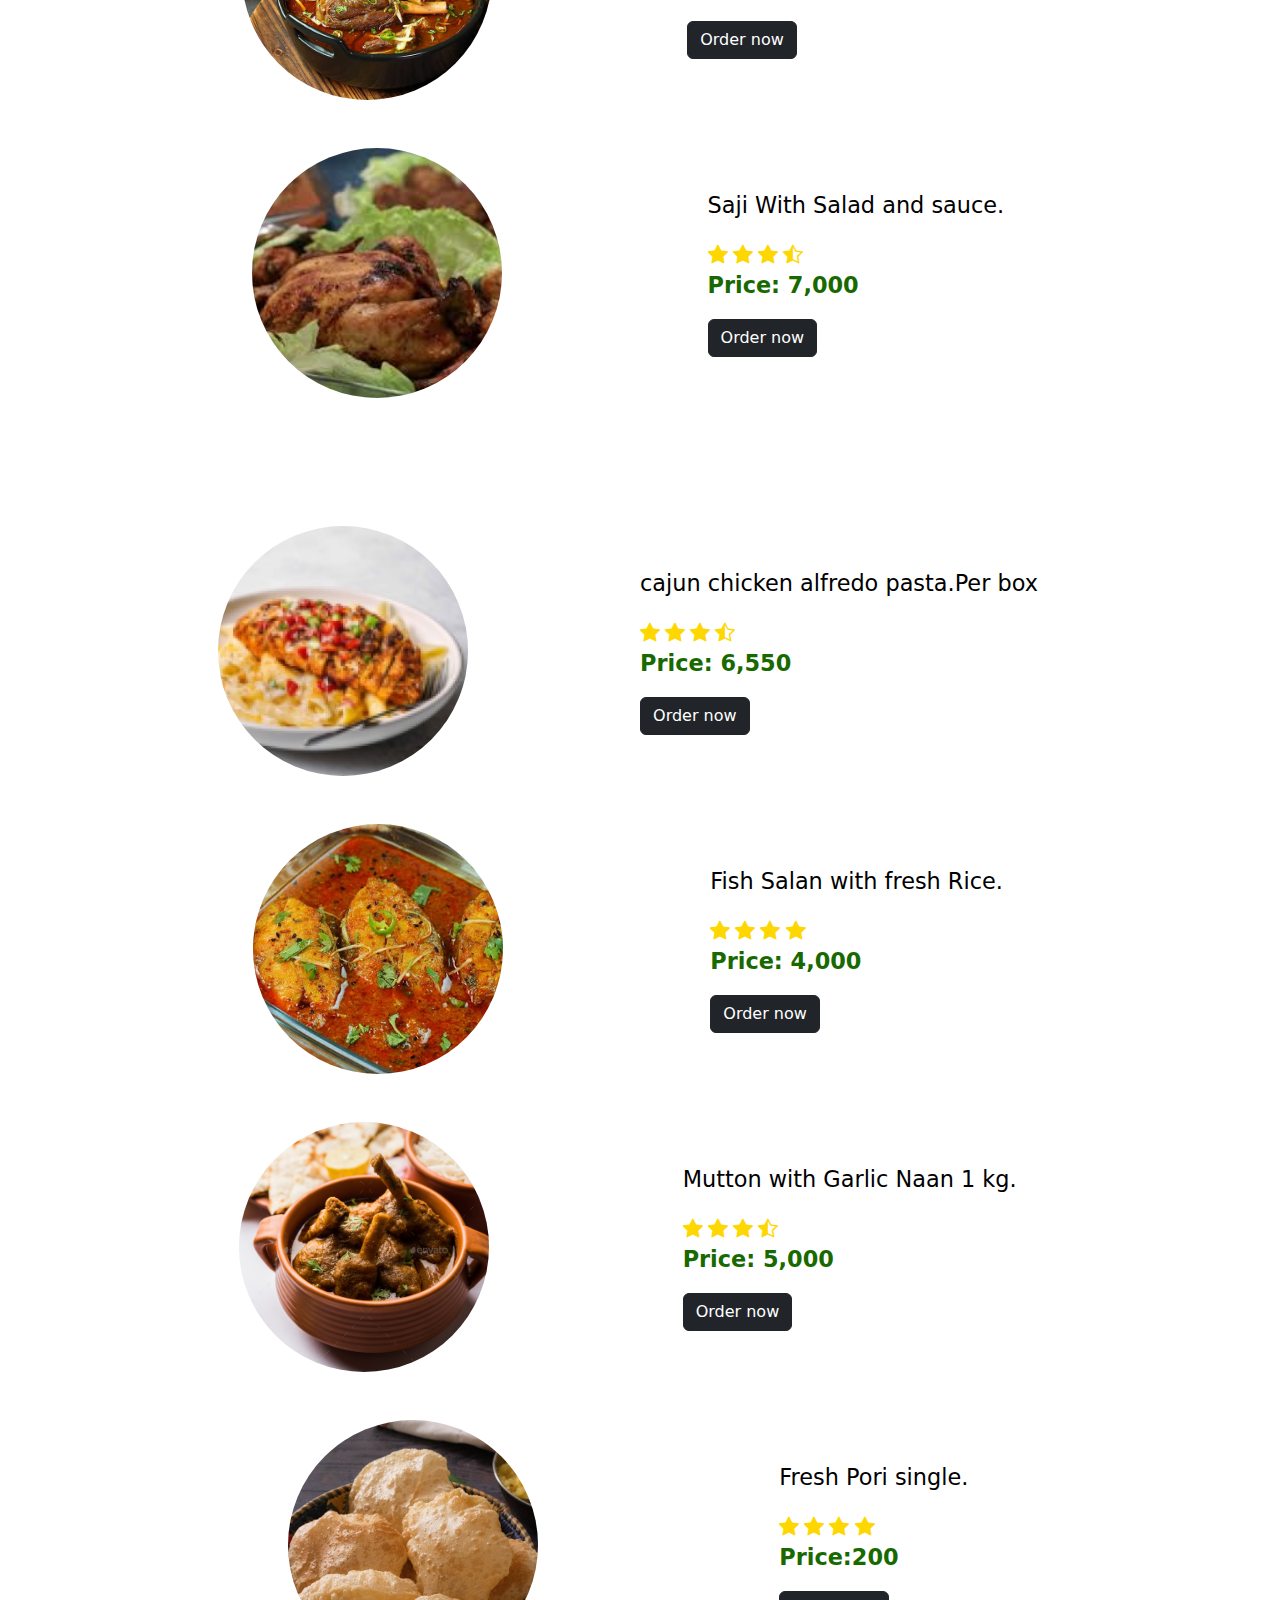
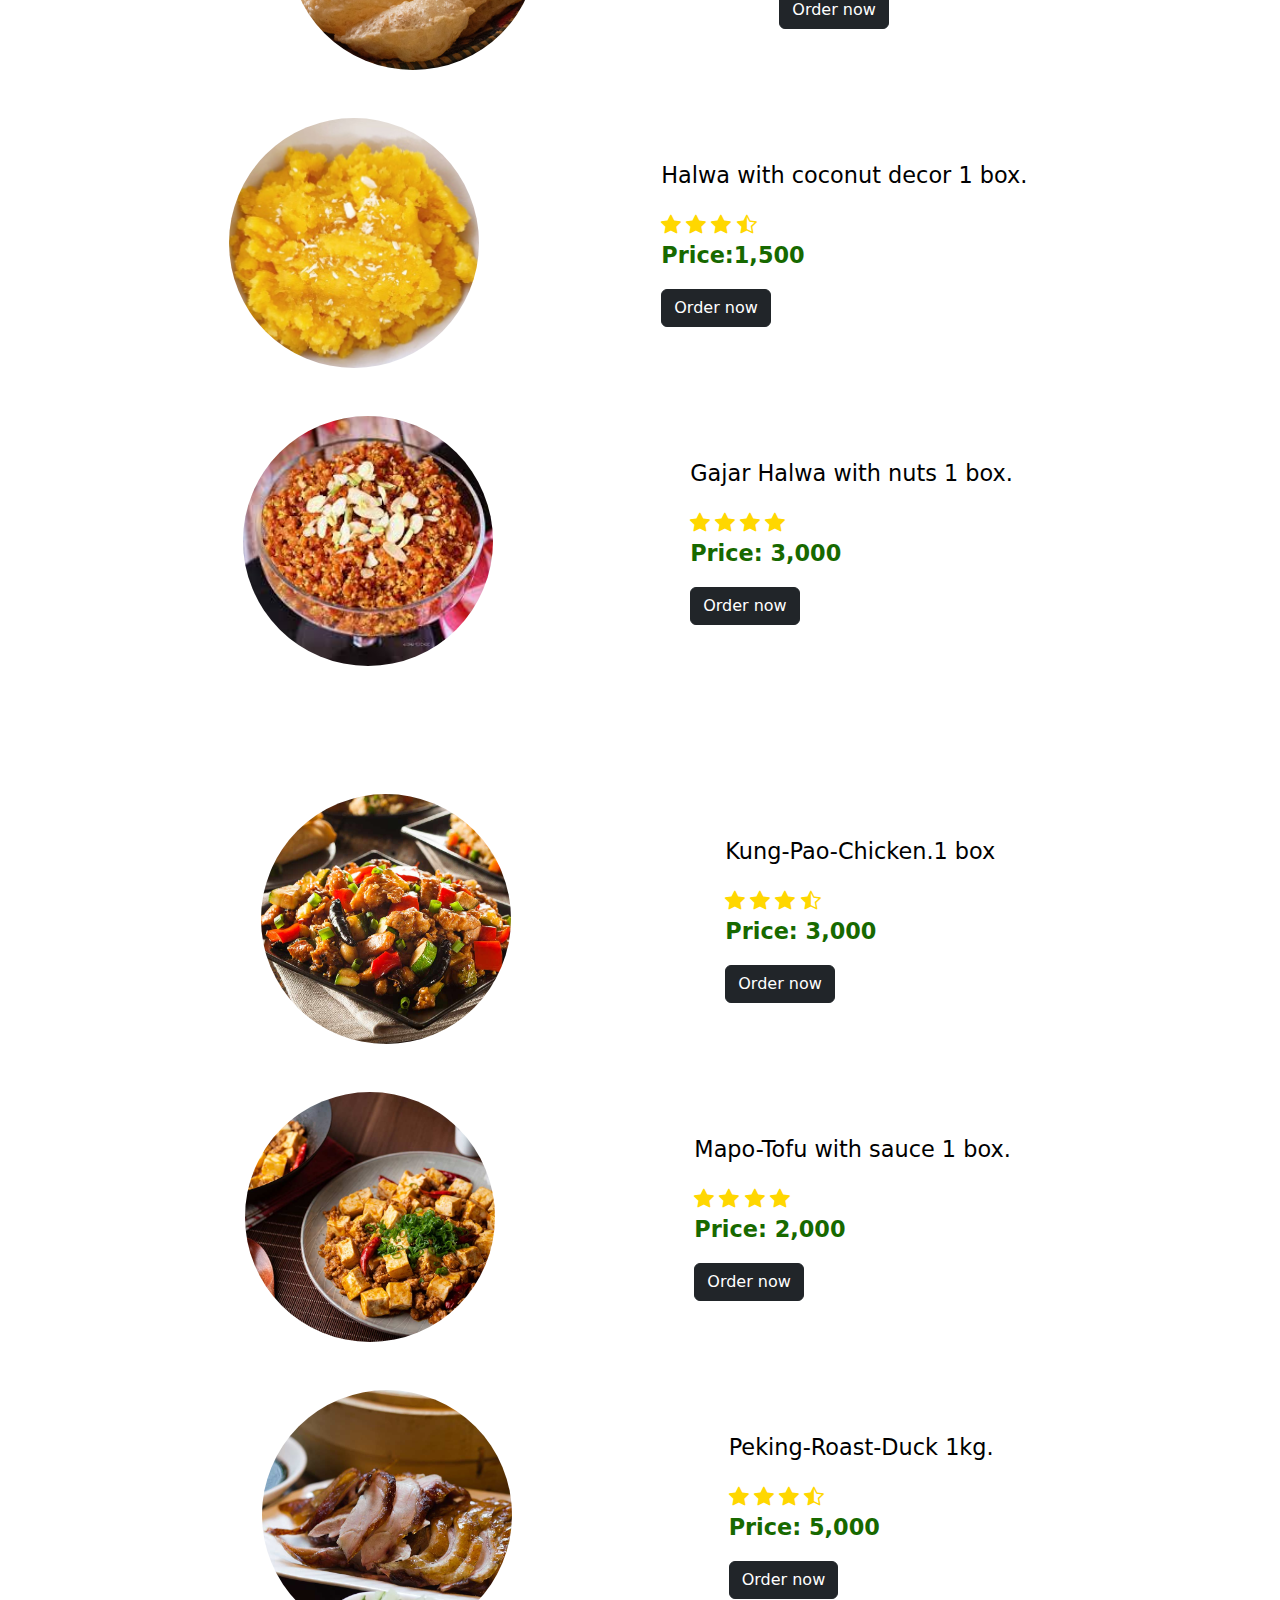
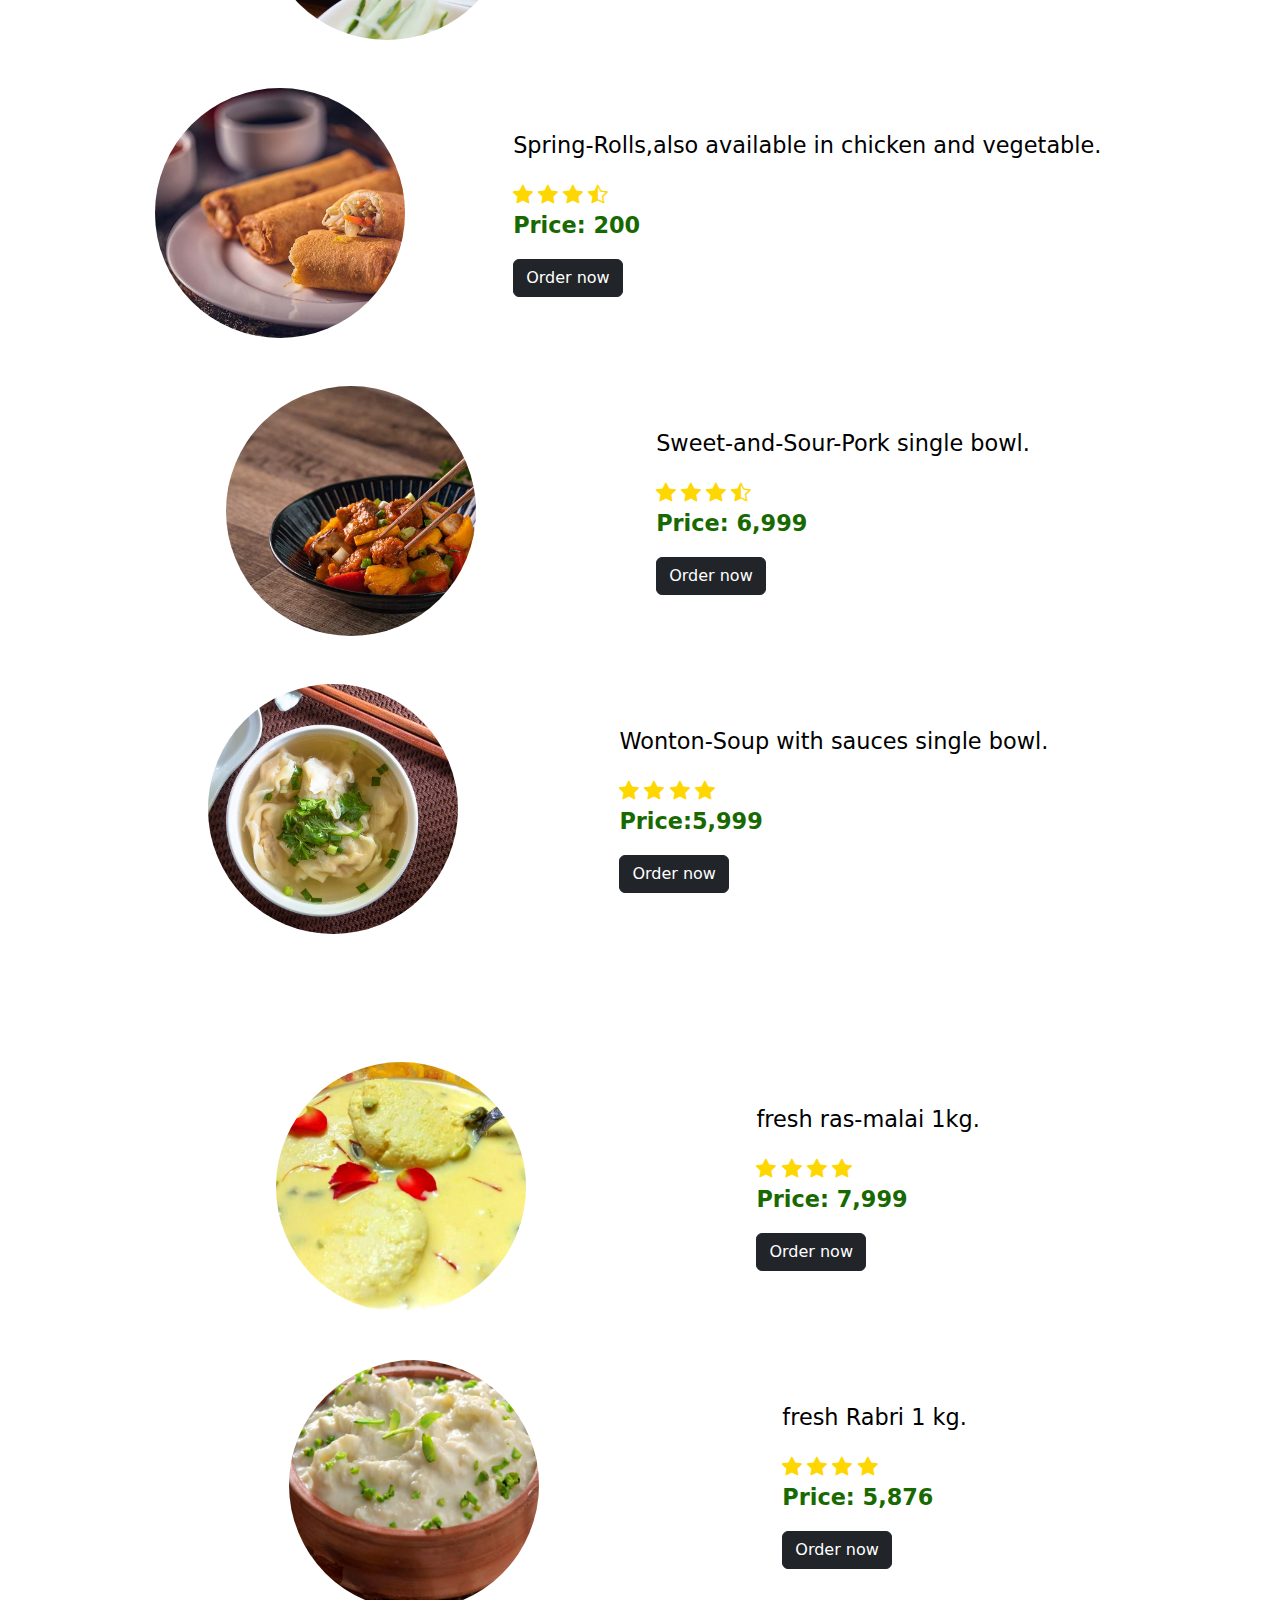
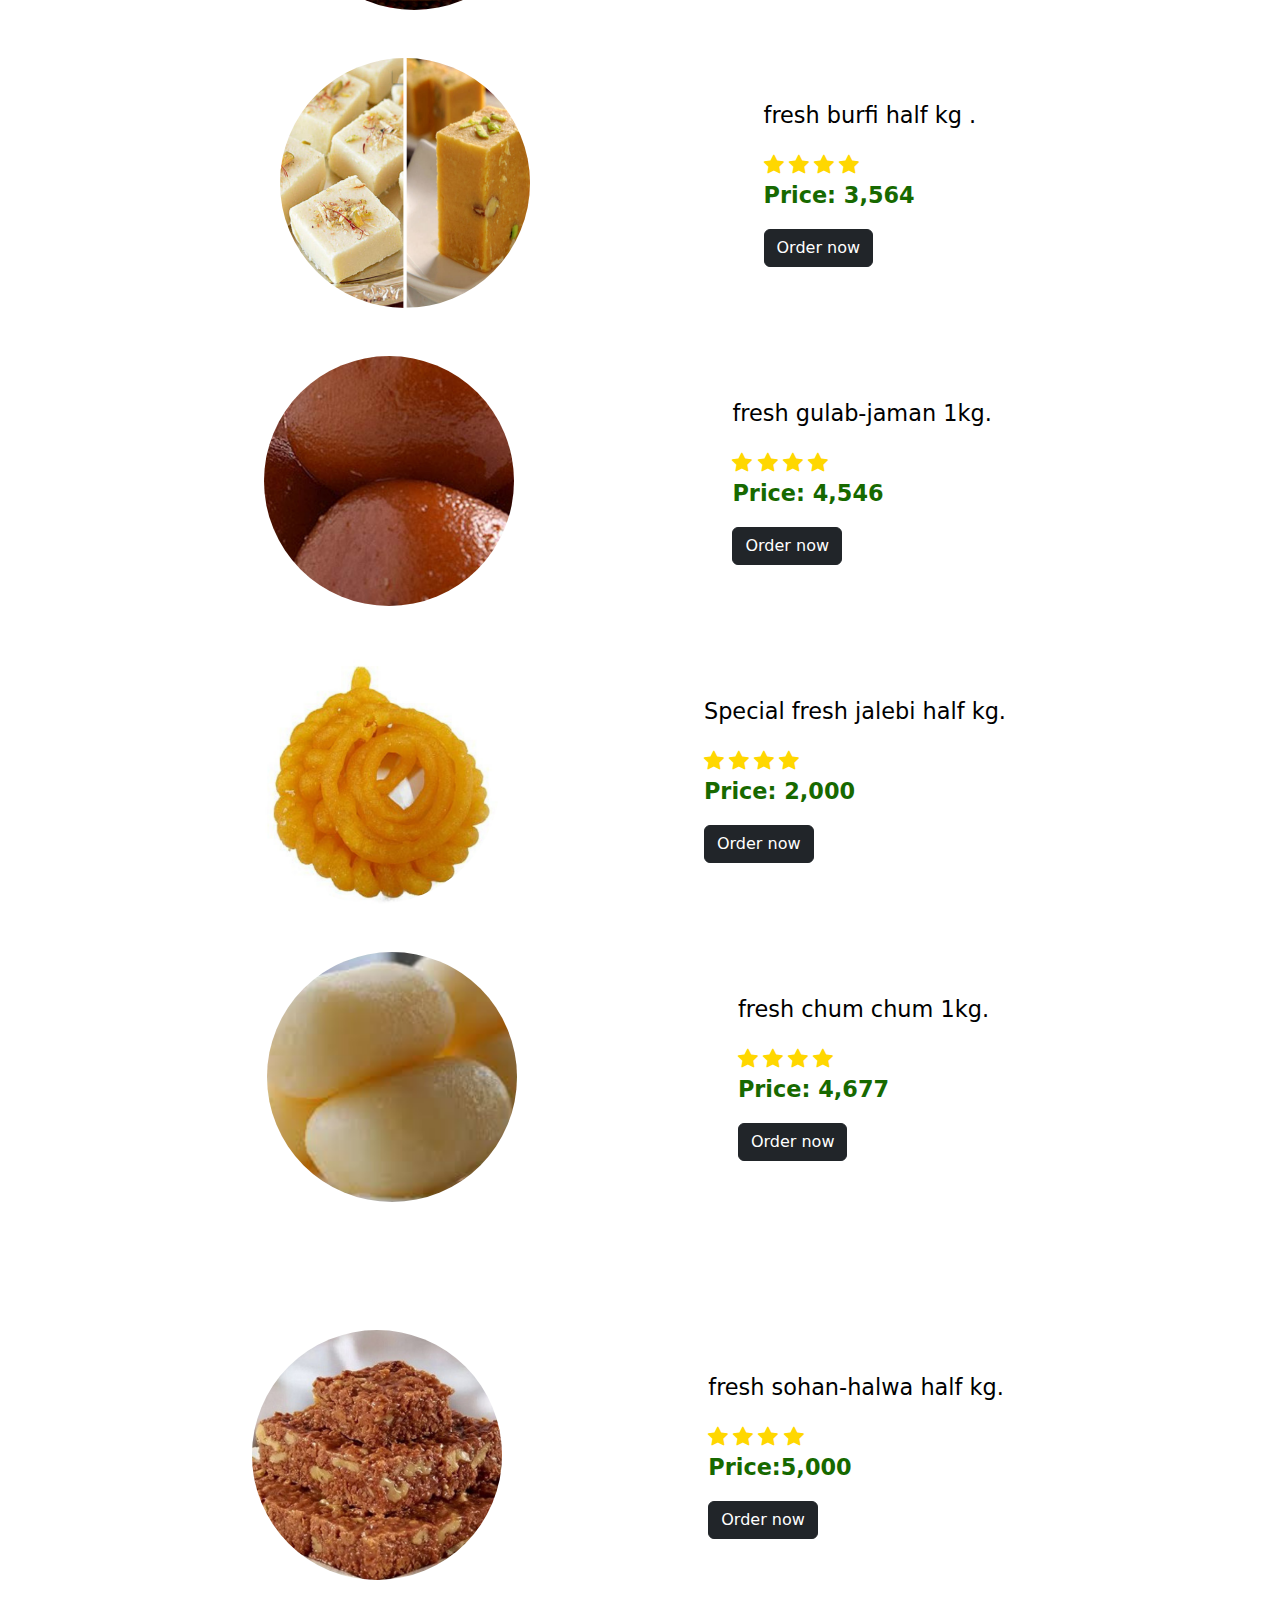
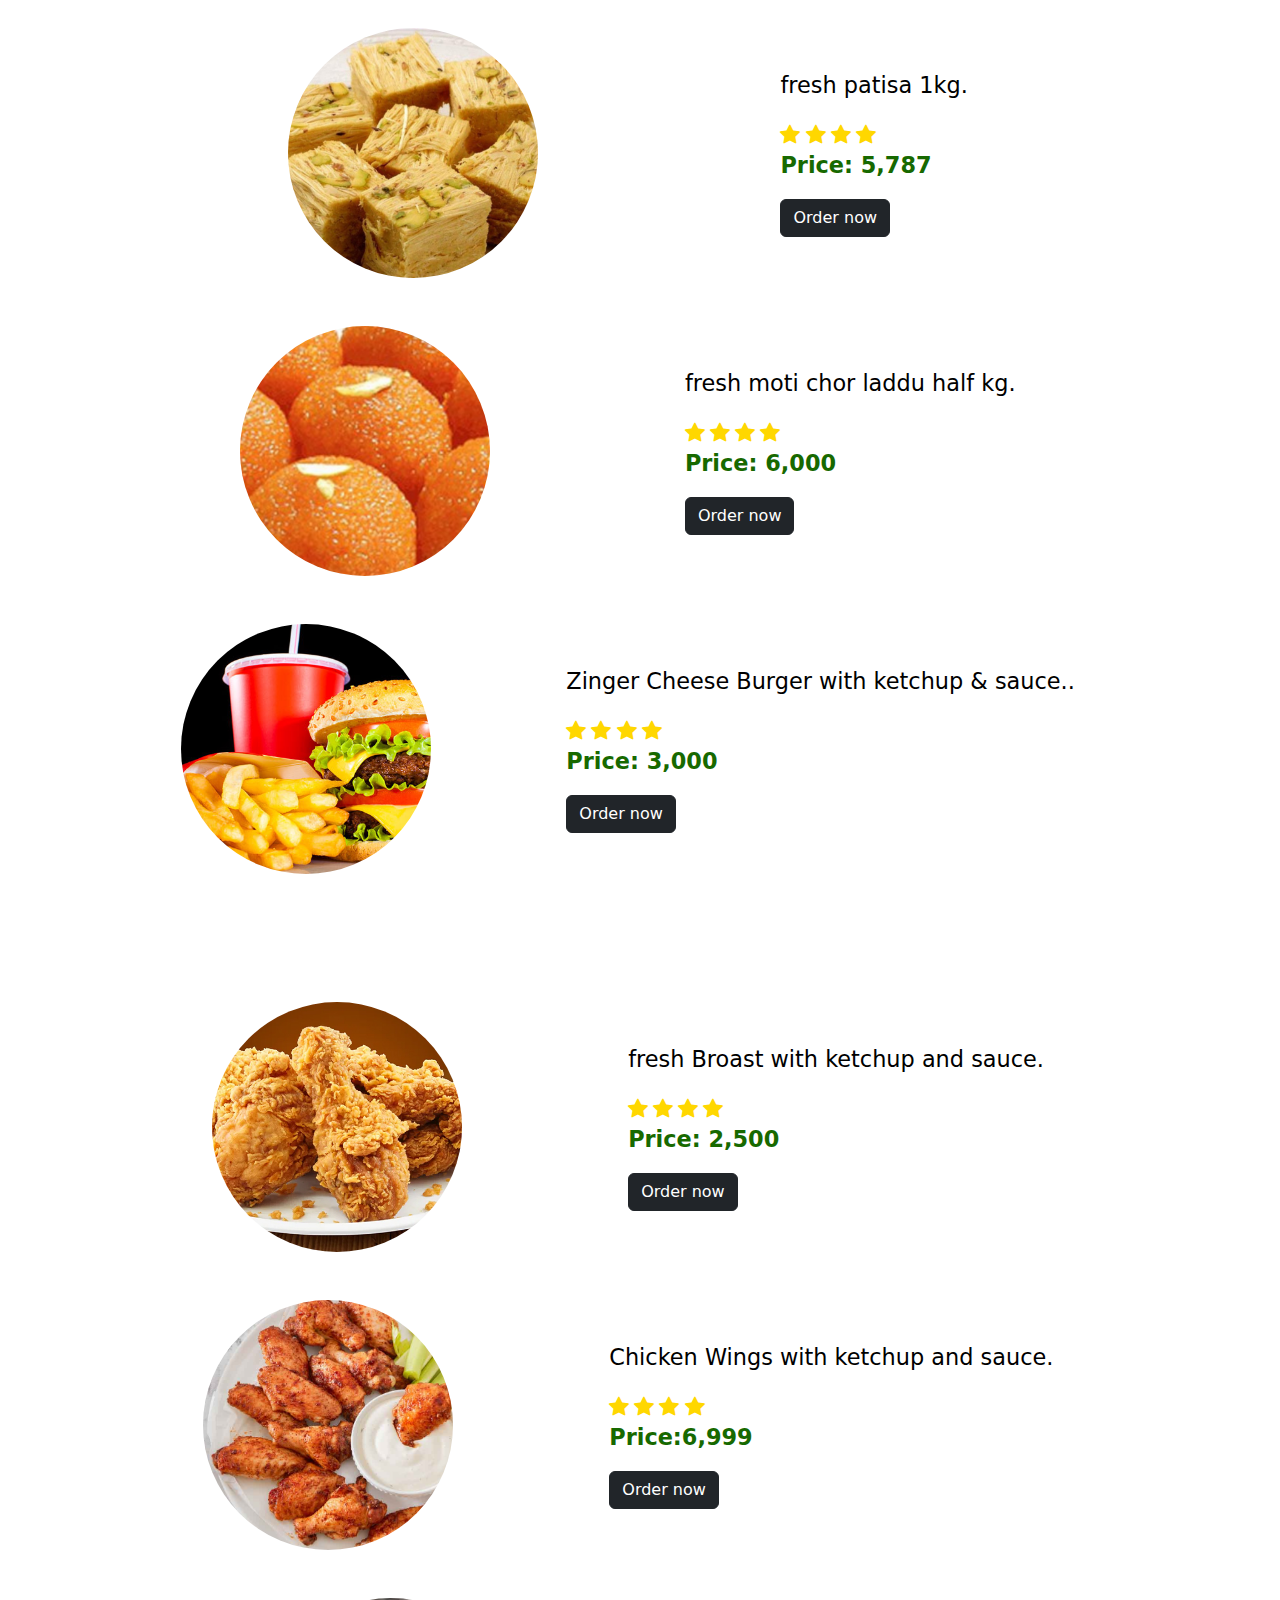
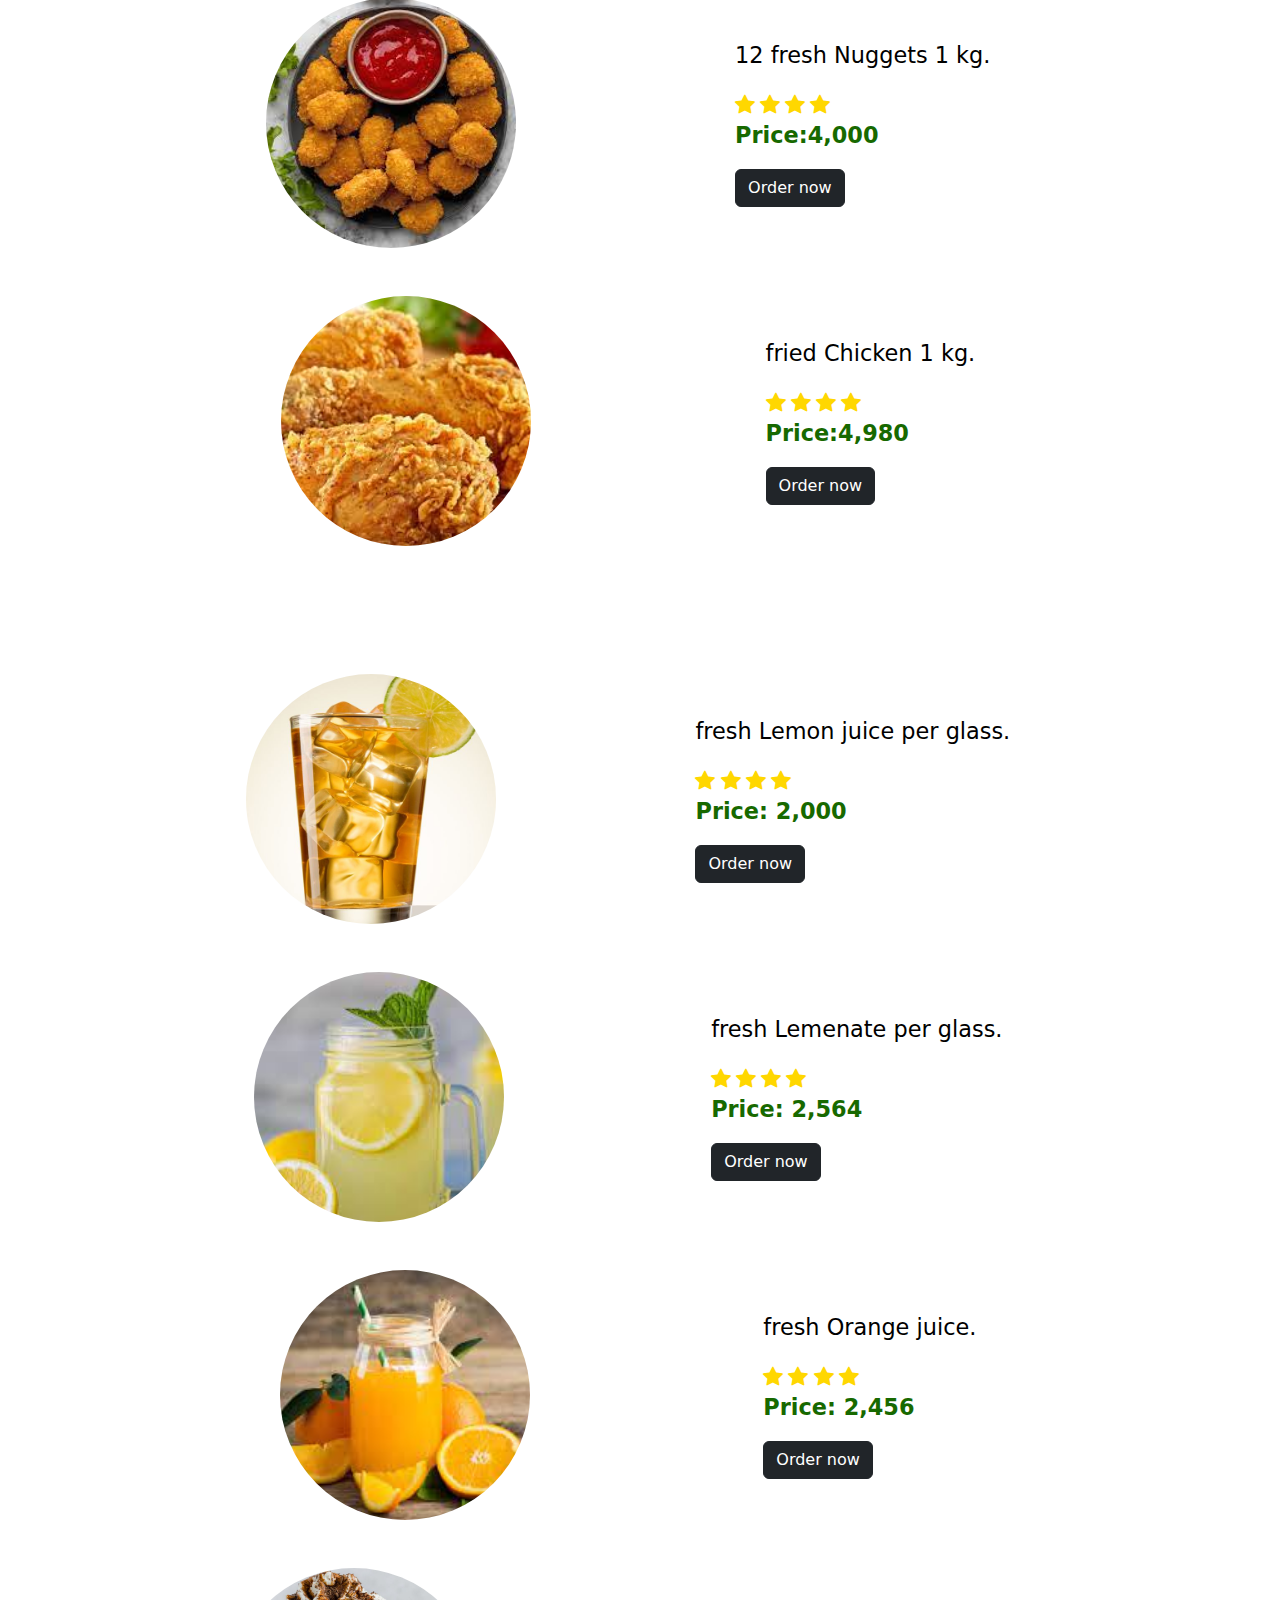
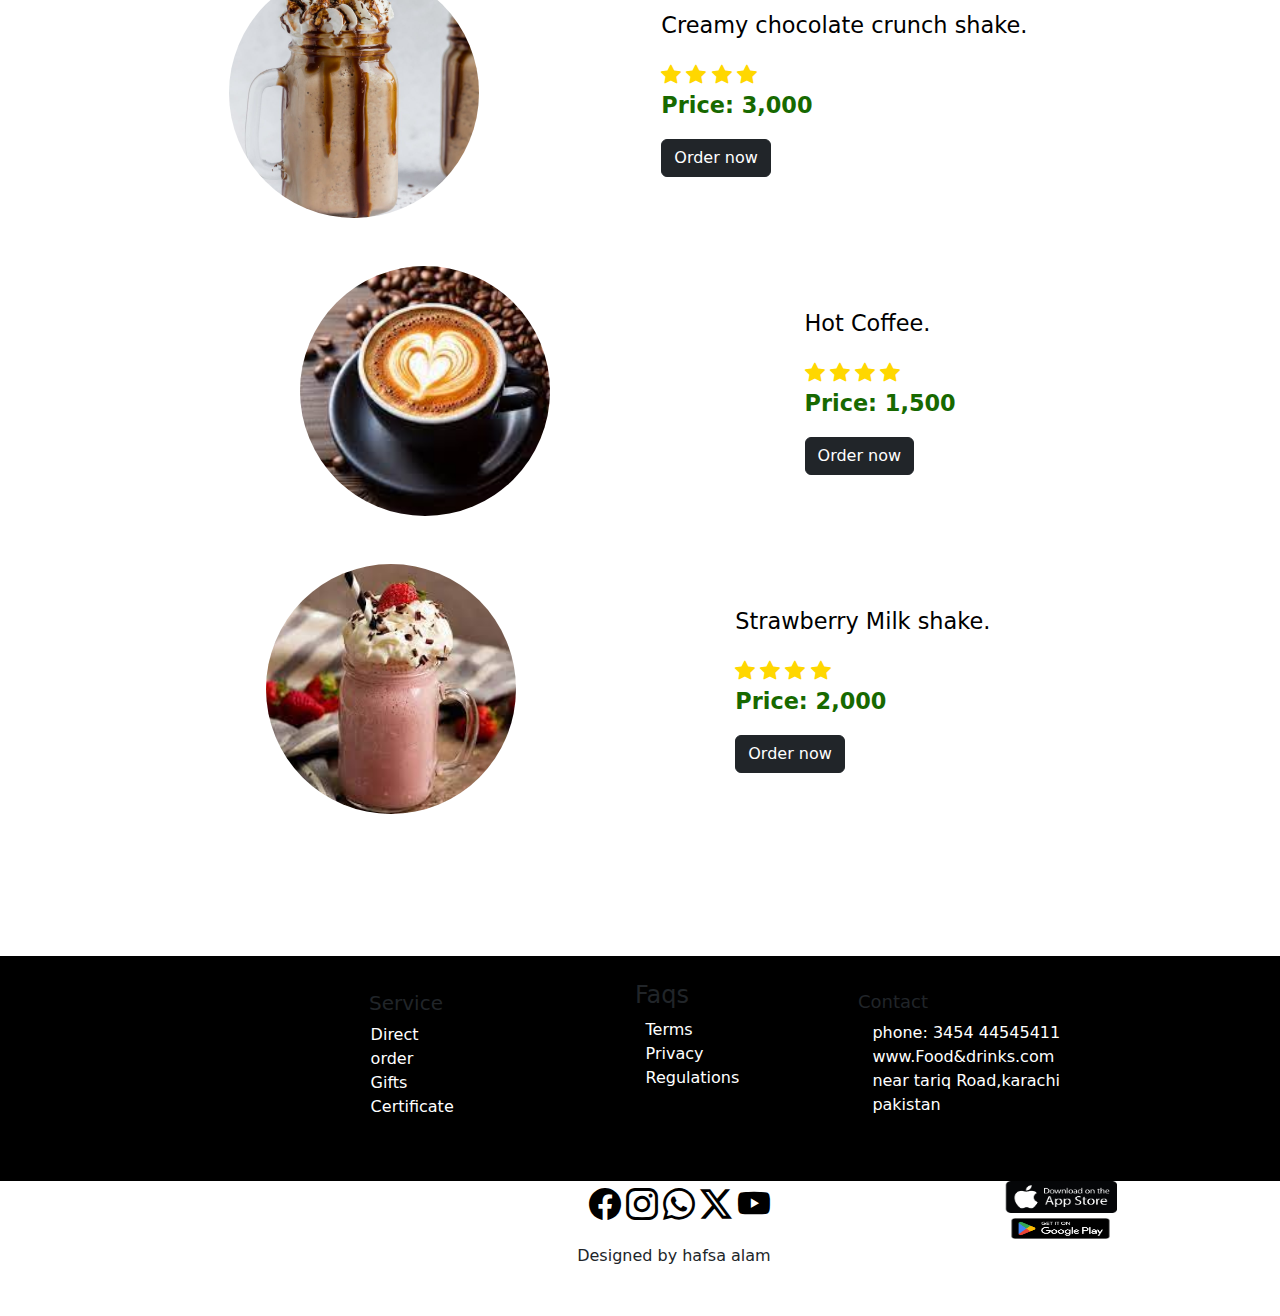
<file: new/menu.html>
<!DOCTYPE html>
<html lang="en">
<head>
    <meta charset="UTF-8">
    <meta name="viewport" content="width=device-width, initial-scale=1.0">
    <title>Document</title>
    <link rel="stylesheet" href="https://cdn.jsdelivr.net/npm/bootstrap-icons@1.11.3/font/bootstrap-icons.min.css">
    <link rel="stylesheet" href="css/bootstrap.css">
    <script src="js/bootstrap.bundle.js"></script>
    <script src="java.js"></script>
    <script src="js/jquery-3.7.1 (1).js"></script>
    <link rel="stylesheet" href="css/jquery-ui.css">
    <script src="js/jquery-ui.js"></script>
    <link rel="stylesheet" href="style.css">
</head>
<style>
    *{
    margin: 0;
}
.ui-widget{
  margin-left: 10%;
}
input{
  width: 900px;
}
    /* .........../Food Menu/............ */
.food-menu-heading {

  font-size: 100px;
  color: #666;
  margin-left: 35%;
}

.food-menu-container {
  display: flex;
  flex-wrap: wrap;
  padding: 50px 0px 30px 0px;
}
.food-menu-container img {
  display: block;
  width: 250px;
  height: 250px;
  border-radius: 50%;
  object-fit: cover;
  object-position: center;
}
.food-menu-item {
  display: flex;
  flex: 1 1 600px;
  justify-content: space-evenly;
  margin-bottom: 3rem;
}
.food-description {
  margin: auto 1.5rem;

}
.items h2{
font-size:200px;
 font-size: 10px;
  color: #000000;
  font-weight: bolder;
}
.food-description p {
  font-size: 1.4rem;
  color: #000000;
  font-weight: 500;
}
.food-description .food-price {
  color: #176900;
  font-weight: 700;
  font-weight: bolder;
}

    .footer{
  background-color: #000000;
  width: 100%;
  height: 25vh;
  display: flex;
  margin-top: 5%;


}
h5{
  margin-left: 80%;
  margin-top: 10%;
}
h4{
  margin-left: 45%;
  margin-top: 25%;
}
.first{

  width: 30%;
  height: 40vh;
 
}
.first ul li{
  list-style-type: none;
  margin-left: 78.5%;
  color: white;
}
.first a{
  text-decoration: none;
  color: white;
}
.second{

  width: 10%;
  height: 40vh;
}
.second ul li{
  list-style-type: none;
  margin-left: 35%;
}
.second a{
  text-decoration: none;
  color: white;
}
.third{
  
  width: 30%;
  height: 40vh;
}
.third ul li{
  list-style-type: none;
 padding-right: 20%;
 color: white;
}
.third a{
  text-decoration: none;
  color: white;
}
h6{
  margin-top: 10%;
  font-size: large;
  margin-left: 5%;
}
.last{
  width: 100%;
  background-color: rgb(255, 255, 255);
  height: 7vh;
  display: flex;

}
.social{
  width: 20%;
 

  margin-left: 45%;
}
.bi{
  font-size:200%;
  color: rgb(0, 0, 0);
 
 
}
.bi:hover{
  color: rgb(0, 0, 0);
}
.app{
  width: 30%;
  height: 50%;
  margin-left: 30%;
}
.store{
  width: 30%;
  background-color: rgb(255, 255, 255);
 
}
.para{
  margin-left: 45%;
}
.stars{
    font-size: 20px;
    color: gold;
}
</style>

<body>
    <script>
        $( function() {
    var availablesearch = [
    "BBQ with Salad and sauce",
"Chicken Biryani with salad raita",
"Rabri kheer",
"Chappli Kabab",
"Paye",
"Saji",
"cajun chicken alfredo pasta",
"Fish Salan",
"Mutton with Garlic Naan",
"Pori",
"Halwa",
"Gajar Halwa",
"Kung-Pao-Chicken",
"Mapo-Tofu",
"Peking-Roast-Duck",
"Spring-Rolls",
"Sweet-and-Sour-Pork",
"Wonton-Soup",
"Ras-malai",
"Rabri",
"burfi",
"gulab-jaman",
"Jalebi",
"chum chum",
"Sohan-halwa",
"Patisa",
"Moti chor laddu",
"Zinger Cheese Burger",
"Broast",
"Chicken Wings",
"Nuggets",
"fried Chicken",
"Lemon juice",
"Lemenate",
"Orange juice",
"Creamy chocolate crunch shake",
"Hot Coffee",
"Strawberry Milk shake",
    ];
    $( "#search" ).autocomplete({
    source: availablesearch
    });
    } );
    </script>
    <nav class="navbar navbar-expand-lg bg-body-tertiary fix">
        <div class="container-fluid">
            <div class="pic">
                <img src="images/r2.jpg" >
       </div>
          <button class="navbar-toggler" type="button" data-bs-toggle="collapse" data-bs-target="#navbarSupportedContent" aria-controls="navbarSupportedContent" aria-expanded="false" aria-label="Toggle navigation">
            <span class="navbar-toggler-icon"></span>
          </button>
          <div class="ui-widget">
            <label for="search">search: </label>
            <input id="search" placeholder="Enter your food here">
          </div>
          <div class="collapse navbar-collapse" id="navbarSupportedContent">
            <ul class="navbar-nav ms-auto me-5  mb-lg-0">
              <li class="nav-item">
                <a class="nav-link active" aria-current="page" href="index.html">Home</a>
              </li>
              <li class="nav-item">
                <a class="nav-link" href="menu.html">MENU</a>
              </li>
              <li class="nav-item">
                <a class="nav-link" href="#">ONLINE ORDER</a>
              </li>
              <li class="nav-item">
                <a class="nav-link" href="contact.html">Contact us</a>
              </li>
              <li class="nav-item dropdown">
                <a class="nav-link dropdown-toggle" href="#" role="button" data-bs-toggle="dropdown" aria-expanded="false">
               drop down
                </a>
                <ul class="dropdown-menu">
                  <li><a class="dropdown-item" href="#">Action</a></li>
                  <li><a class="dropdown-item" href="#">Another action</a></li>
                  <li><hr class="dropdown-divider"></li>
                  <li><a class="dropdown-item" href="#">Something else here</a></li>
                </ul>
              </li>
            </ul>
           
          </div>
        </div>
      </nav>
    <section id="food-menu">
        <h2 class="food-menu-heading">Food Menu</h2>
        <div class="food-menu-container container">
            <div class="food-menu-item">
                <div class="food-img">
                    <img src="images/d1.jpg" alt="" />
                </div>
                <div class="food-description">
                  
                    <p>
                       BBQ with Salad and sauce, 1kg.
                    </p>
                    <i class="bi bi-star-fill stars"></i>
                    <i class="bi bi-star-fill stars"></i>
                    <i class="bi bi-star-fill stars"></i>
                    <i class="bi bi-star-fill stars"></i>
                    <p class="food-price">Price: 5,000</p>
                   <!-- Button trigger modal -->
                   <button type="button" class="btn btn-dark" onclick="order()">
                    Order now
                  </button>
  
  
 
                </div>
            </div>
            <div class="food-menu-item">
                <div class="food-img">
                    <img src="images/d2.jpg" alt="error" />
                </div>
                <div class="food-description">
                  
                    <p>
                        Chicken Biryani with salad raita.per box
                    </p>
                    <i class="bi bi-star-fill stars"></i>
                    <i class="bi bi-star-fill stars"></i>
                    <i class="bi bi-star-fill stars"></i>
                    <i class="bi bi-star-fill stars"></i>
                    <p class="food-price">Price: ; 450</p>
                    <button type="button" class="btn btn-dark" onclick="order()">
                        Order now
                      </button>
                      
                    
                </div>
            </div>
            <div class="food-menu-item">
                <div class="food-img">
                    <img src="images/d3.jpg" alt="" />
                </div>
                <div class="food-description">
             
                    <p>
                       Special Rabri kheer per bowl.
                    </p>
                    <i class="bi bi-star-fill stars"></i>
                    <i class="bi bi-star-fill stars"></i>
                    <i class="bi bi-star-fill stars"></i>
                    <i class="bi bi-star-half stars"></i>
                    <p class="food-price">Price: 2,000</p>
                    <button type="button" class="btn btn-dark" onclick="order()">
                        Order now
                      </button>
                      
                    
                </div>
            </div>
            <div class="food-menu-item">
                <div class="food-img">
                    <img src="images/d4.jpg" alt="" />
                </div>
                <div class="food-description">
                 
                    <p>
                       Chappli Kabab with salad raita.
                    </p>
                    <i class="bi bi-star-fill stars"></i>
                    <i class="bi bi-star-fill stars"></i>
                    <i class="bi bi-star-fill stars"></i>
                    <i class="bi bi-star-fill stars"></i>
                    <p class="food-price">Price: 5,500.</p>
                    <button type="button" class="btn btn-dark" onclick="order()">
                        Order now
                      </button>
                      
                      <!-- Modal -->
                    
                </div>
            </div>
            <div class="food-menu-item">
                <div class="food-img">
                    <img src="images/d5.jpg" alt="" />
                </div>
                <div class="food-description">
                  
                    <p>
                        Fresh Paye available till 8pm.
                    </p>
                    <i class="bi bi-star-fill stars"></i>
                    <i class="bi bi-star-fill stars"></i>
                    <i class="bi bi-star-fill stars"></i>
                    <i class="bi bi-star-half stars "></i>
                    <p class="food-price">Price:6,000</p>
                    <button type="button" class="btn btn-dark" onclick="order()">
                        Order now
                      </button>
                      
                      <!-- Modal -->
                     
                      </div>
        </div>
        
            <div class="food-menu-item">
                <div class="food-img">
                    <img src="images/d6.jpg" alt="" />
                </div>
                <div class="food-description">
               
                    <p>
                       Saji With Salad and sauce.
                    </p>
                    <i class="bi bi-star-fill stars"></i>
                    <i class="bi bi-star-fill stars"></i>
                    <i class="bi bi-star-fill stars"></i>
                    <i class="bi bi-star-half stars "></i>
                    <p class="food-price">Price: 7,000</p>
                    <button type="button" class="btn btn-dark" onclick="order()">
                        Order now
                      </button>
                      
                      <!-- Modal -->
                  
            </div>
        </div>
    </section>
    <section id="food-menu">
        <div class="food-menu-container container">
            <div class="food-menu-item">
                <div class="food-img">
                    <img src="images/cajun chicken alfredo pasta.jpg" alt="" />
                </div>
                <div class="food-description">
                
                    <p>
                        cajun chicken alfredo pasta.Per box
                    </p>
                    <i class="bi bi-star-fill stars"></i>
                    <i class="bi bi-star-fill stars"></i>
                    <i class="bi bi-star-fill stars"></i>
                    <i class="bi bi-star-half stars "></i>
                    <p class="food-price">Price: 6,550</p>
                    <button type="button" class="btn btn-dark" onclick="order()">
                        Order now
                      </button>
                      
                    
                </div>
            </div>
            <div class="food-menu-item">
                <div class="food-img">
                    <img src="images/d7.jpg" alt="error" />
                </div>
                <div class="food-description">
                
                    <p>
                        Fish Salan with fresh Rice.
                    </p>
               <i class="bi bi-star-fill stars"></i>
                    <i class="bi bi-star-fill stars"></i>
                    <i class="bi bi-star-fill stars"></i>
                    <i class="bi bi-star-fill stars"></i>
                    <p class="food-price">Price: 4,000</p>
                    <button type="button" class="btn btn-dark" onclick="order()">
                        Order now
                      </button>
                      
                      <!-- Modal -->
                    
                </div>
            </div>
            <div class="food-menu-item">
                <div class="food-img">
                    <img src="images/d8.jpg" alt="" />
                </div>
                <div class="food-description">
                 
                    <p>
                      Mutton with Garlic Naan 1 kg.
                    </p>
                    <i class="bi bi-star-fill stars"></i>
                    <i class="bi bi-star-fill stars"></i>
                    <i class="bi bi-star-fill stars"></i>
                    <i class="bi bi-star-half stars "></i>
                    <p class="food-price">Price: 5,000</p>
                    <button type="button" class="btn btn-dark" onclick="order()">
                        Order now
                      </button>
                      
                      <!-- Modal -->
                  
                </div>
            </div>
            <div class="food-menu-item">
                <div class="food-img">
                    <img src="images/d9.jpg" alt="" />
                </div>
                <div class="food-description">
                    
                    <p>
                       Fresh Pori single.
                    </p>
                    <i class="bi bi-star-fill stars"></i>
                    <i class="bi bi-star-fill stars"></i>
                    <i class="bi bi-star-fill stars"></i>
                    <i class="bi bi-star-fill stars"></i>
                    <p class="food-price">Price:200</p>
                    <button type="button" class="btn btn-dark" onclick="order()">
                        Order now
                      </button>
                      
                    
                </div>
            </div>
            <div class="food-menu-item">
                <div class="food-img">
                    <img src="images/d10.jpg" alt="" />
                </div>
                <div class="food-description">
           
                    <p>
                       Halwa with coconut decor 1 box.
                    </p>
                    <i class="bi bi-star-fill stars"></i>
                    <i class="bi bi-star-fill stars"></i>
                    <i class="bi bi-star-fill stars"></i>
                    <i class="bi bi-star-half stars "></i>
                    <p class="food-price">Price:1,500</p>
                    <button type="button" class="btn btn-dark" onclick="order()">
                        Order now
                      </button>
                
                </div>
            </div>
            <div class="food-menu-item">
                <div class="food-img">
                    <img src="images/d11.jpg" alt="" />
                </div>
                <div class="food-description">
           
                    <p>
                       Gajar Halwa with nuts 1 box.
                    </p>
                    <i class="bi bi-star-fill stars"></i>
                    <i class="bi bi-star-fill stars"></i>
                    <i class="bi bi-star-fill stars"></i>
                    <i class="bi bi-star-fill stars"></i>
                    <p class="food-price">Price: 3,000 </p>
                    <button type="button" class="btn btn-dark" onclick="order()">
                        Order now
                      </button>
                    
            </div>
        </div>
    </section>
    <section id="food-menu">
        <div class="food-menu-container container">
            <div class="food-menu-item">
                <div class="food-img">
                    <img src="images/Kung-Pao-Chicken.jpg" alt="" />
                </div>
                <div class="food-description">
         
                    <p>
                        Kung-Pao-Chicken.1 box
                    </p>
                    <i class="bi bi-star-fill stars"></i>
                    <i class="bi bi-star-fill stars"></i>
                    <i class="bi bi-star-fill stars"></i>
                    <i class="bi bi-star-half stars "></i>
                    <p class="food-price">Price: 3,000</p>
                    <button type="button" class="btn btn-dark" onclick="order()">
                        Order now
                      </button>
                      
                    
                </div>
            </div>
            <div class="food-menu-item">
                <div class="food-img">
                    <img src="images/Mapo-Tofu.jpg" alt="error" />
                </div>
                <div class="food-description">
     
                    <p>Mapo-Tofu with sauce 1 box.
                    </p>
                    <i class="bi bi-star-fill stars"></i>
                    <i class="bi bi-star-fill stars"></i>
                    <i class="bi bi-star-fill stars"></i>
                    <i class="bi bi-star-fill stars"></i>
                    <p class="food-price">Price: 2,000</p>
                    <button type="button" class="btn btn-dark" onclick="order()">
                        Order now
                      </button>
                      
                   
                </div>
            </div>
            <div class="food-menu-item">
                <div class="food-img">
                    <img src="images/Peking-Roast-Duck-1.jpg" alt="" />
                </div>
                <div class="food-description">
              
                    <p>
                        Peking-Roast-Duck 1kg.
                    </p>
                    <i class="bi bi-star-fill stars"></i>
                    <i class="bi bi-star-fill stars"></i>
                    <i class="bi bi-star-fill stars"></i>
                    <i class="bi bi-star-half stars "></i>
                    <p class="food-price">Price: 5,000</p>
                    <button type="button" class="btn btn-dark" onclick="order()">
                        Order now
                      </button>
                      
                    
                </div>
            </div>
            <div class="food-menu-item">
                <div class="food-img">
                    <img src="images/Spring-Rolls.jpg" alt="" />
                </div>
                <div class="food-description">
                
                    <p>
                        Spring-Rolls,also available in chicken and vegetable.
                    </p>
                    <i class="bi bi-star-fill stars"></i>
                    <i class="bi bi-star-fill stars"></i>
                    <i class="bi bi-star-fill stars"></i>
                    <i class="bi bi-star-half stars "></i>
                    <p class="food-price">Price: 200</p>
                    <button type="button" class="btn btn-dark" onclick="order()">
                        Order now
                      </button>
                      <!-- Modal -->
                    
                </div>
            </div>
            <div class="food-menu-item">
                <div class="food-img">
                    <img src="images/Sweet-and-Sour-Pork.jpg" alt="" />
                </div>
                <div class="food-description">
                 
                    <p>
                        Sweet-and-Sour-Pork single bowl.
                    </p>
                    <i class="bi bi-star-fill stars"></i>
                    <i class="bi bi-star-fill stars"></i>
                    <i class="bi bi-star-fill stars"></i>
                    <i class="bi bi-star-half stars "></i>
                    <p class="food-price">Price: 6,999</p>
                    <button type="button" class="btn btn-dark" onclick="order()">
                        Order now
                      </button>
                      
                     
                </div>
            </div>
            <div class="food-menu-item">
                <div class="food-img">
                    <img src="images/Wonton-Soup.jpg" alt="" />
                </div>
                <div class="food-description">
                  
                    <p>
                        Wonton-Soup with sauces single bowl.
                    </p>
                    <i class="bi bi-star-fill stars"></i>
                    <i class="bi bi-star-fill stars"></i>
                    <i class="bi bi-star-fill stars"></i>
                    <i class="bi bi-star-fill stars"></i>
                    <p class="food-price">Price:5,999</p>
                    <button type="button" class="btn btn-dark" onclick="order()">
                        Order now
                      </button>
                      
                 
            </div>
        </div>
    </section>
    <section id="food-menu">
        <div class="food-menu-container container">
            <div class="food-menu-item">
                <div class="food-img">
                    <img src="images/1-ras-malai.png" alt="" />
                </div>
                <div class="food-description">
                
                    <p>
                       fresh ras-malai 1kg.
                    </p>
                    <i class="bi bi-star-fill stars"></i>
                    <i class="bi bi-star-fill stars"></i>
                    <i class="bi bi-star-fill stars"></i>
                    <i class="bi bi-star-fill stars"></i>
                    <p class="food-price">Price: 7,999</p>
                    <button type="button" class="btn btn-dark" onclick="order()">
                        Order now
                      </button>
                   
                </div>
            </div>
            <div class="food-menu-item">
                <div class="food-img">
                    <img src="images/2-rabri.png" alt="error" />
                </div>
                <div class="food-description">
             
                    <p>
                    fresh Rabri 1 kg.
                    </p>
                    <i class="bi bi-star-fill stars"></i>
                    <i class="bi bi-star-fill stars"></i>
                    <i class="bi bi-star-fill stars"></i>
                    <i class="bi bi-star-fill stars"></i>
                    <p class="food-price">Price: 5,876</p>
                    <button type="button" class="btn btn-dark" onclick="order()">
                        Order now
                      </button>
                      
                     
                </div>
            </div>
            <div class="food-menu-item">
                <div class="food-img">
                    <img src="images/3-burfi-act.png" alt="" />
                </div>
                <div class="food-description">
               
                    <p>
                       fresh burfi half kg .
                    </p>
                    <i class="bi bi-star-fill stars"></i>
                    <i class="bi bi-star-fill stars"></i>
                    <i class="bi bi-star-fill stars"></i>
                    <i class="bi bi-star-fill stars"></i>
                    <p class="food-price">Price: 3,564</p>
                    <button type="button" class="btn btn-dark" onclick="order()">
                        Order now
                      </button>
                    
                </div>
            </div>
            <div class="food-menu-item">
                <div class="food-img">
                    <img src="images/4-gulab-jaman-750x400.png" alt="" />
                </div>
                <div class="food-description">
            
                    <p>
                      fresh gulab-jaman 1kg.
                    </p>
                    <i class="bi bi-star-fill stars"></i>
                    <i class="bi bi-star-fill stars"></i>
                    <i class="bi bi-star-fill stars"></i>
                    <i class="bi bi-star-fill stars"></i>
                    <p class="food-price">Price: 4,546</p>
                    <button type="button" class="btn btn-dark" onclick="order()">
                        Order now
                      </button>
                      
                    
                </div>
            </div>
            <div class="food-menu-item">
                <div class="food-img">
                    <img src="images/5-jalebi.png" alt="" />
                </div>
                <div class="food-description">
           
                    <p>
                    Special fresh jalebi half kg.
                    </p>
                    <i class="bi bi-star-fill stars"></i>
                    <i class="bi bi-star-fill stars"></i>
                    <i class="bi bi-star-fill stars"></i>
                    <i class="bi bi-star-fill stars"></i>
                    <p class="food-price">Price: 2,000</p>
                    <button type="button" class="btn btn-dark" onclick="order()">
                        Order now
                      </button>
                      
                    
                </div>
            </div>
            <div class="food-menu-item">
                <div class="food-img">
                    <img src="images/6-chum-chum.png" alt="" />
                </div>
                <div class="food-description">
                    <p>
                       fresh chum chum 1kg.
                    </p>
                    <i class="bi bi-star-fill stars"></i>
                    <i class="bi bi-star-fill stars"></i>
                    <i class="bi bi-star-fill stars"></i>
                    <i class="bi bi-star-fill stars"></i>
                    <p class="food-price">Price: 4,677</p>
                    <button type="button" class="btn btn-dark" onclick="order()">
                        Order now
                      </button>
                      
                   
            </div>
        </div>
    </section>
    <section id="food-menu">
        <div class="food-menu-container container">
            <div class="food-menu-item">
                <div class="food-img">
                    <img src="images/7-sohan-halwa.png" alt="" />
                </div>
                <div class="food-description">
              
                    <p>
                       fresh sohan-halwa half kg.
                    </p>
                    <i class="bi bi-star-fill stars"></i>
                    <i class="bi bi-star-fill stars"></i>
                    <i class="bi bi-star-fill stars"></i>
                    <i class="bi bi-star-fill stars"></i>
                    <p class="food-price">Price:5,000</p>
                    <button type="button" class="btn btn-dark" onclick="order()">
                        Order now
                      </button>
                      
                     
                </div>
            </div>
            <div class="food-menu-item">
                <div class="food-img">
                    <img src="images/9-patisa.png" alt="error" />
                </div>
                <div class="food-description">

                    <p>
                        fresh patisa 1kg.
                    </p>
                    <i class="bi bi-star-fill stars"></i>
                    <i class="bi bi-star-fill stars"></i>
                    <i class="bi bi-star-fill stars"></i>
                    <i class="bi bi-star-fill stars"></i>
                    <p class="food-price">Price: 5,787</p>
                    <button type="button" class="btn btn-dark" onclick="order()">
                        Order now
                      </button>
                      
                   
                </div>
            </div>
            <div class="food-menu-item">
                <div class="food-img">
                    <img src="images/moti chor.png" alt="" />
                </div>
                <div class="food-description">

                    <p>
                     fresh moti chor laddu half kg.
                    </p>
                    <i class="bi bi-star-fill stars"></i>
                    <i class="bi bi-star-fill stars"></i>
                    <i class="bi bi-star-fill stars"></i>
                    <i class="bi bi-star-fill stars"></i>
                    <p class="food-price">Price: 6,000</p>
                    <button type="button" class="btn btn-dark" onclick="order()">
                        Order now
                      </button>
                      
                   
                </div>
            </div>
            <div class="food-menu-item">
                <div class="food-img">
                    <img src="images/f1.jpg" alt="" />
                </div>
                <div class="food-description">

                    <p>
                        Zinger Cheese Burger with ketchup & sauce..
                    </p>
                    <i class="bi bi-star-fill stars"></i>
                    <i class="bi bi-star-fill stars"></i>
                    <i class="bi bi-star-fill stars"></i>
                    <i class="bi bi-star-fill stars"></i>
                    <p class="food-price">Price: 3,000</p>
                    <button type="button" class="btn btn-dark" onclick="order()">
                        Order now
                      </button>
                     
                </div>
            </div>
    </section>
    <section id="food-menu">
        <div class="food-menu-container container">
            <div class="food-menu-item">
                <div class="food-img">
                    <img src="images/f2.jpg" alt="" />
                </div>
                <div class="food-description">

                    <p>
                     fresh Broast with ketchup and sauce.
                    </p>
                    <i class="bi bi-star-fill stars"></i>
                    <i class="bi bi-star-fill stars"></i>
                    <i class="bi bi-star-fill stars"></i>
                    <i class="bi bi-star-fill stars"></i>
                    <p class="food-price">Price: 2,500</p>
                    <button type="button" class="btn btn-dark" onclick="order()">
                        Order now
                      </button>
                   
                </div>
            </div>
            <div class="food-menu-item">
                <div class="food-img">
                    <img src="images/f3.jpg" alt="error" />
                </div>
                <div class="food-description">

                    <p>
                       Chicken Wings with ketchup and sauce.
                    </p>
                    <i class="bi bi-star-fill stars"></i>
                    <i class="bi bi-star-fill stars"></i>
                    <i class="bi bi-star-fill stars"></i>
                    <i class="bi bi-star-fill stars"></i>
                    <p class="food-price">Price:6,999</p>
                    <button type="button" class="btn btn-dark" onclick="order()">
                        Order now
                      </button>
                      
                   
                </div>
            </div>
            <div class="food-menu-item">
                <div class="food-img">
                    <img src="images/f4.jpg" alt="" />
                </div>
                <div class="food-description">
                    <p>
                     12 fresh Nuggets 1 kg.
                    </p>
                    <i class="bi bi-star-fill stars"></i>
                    <i class="bi bi-star-fill stars"></i>
                    <i class="bi bi-star-fill stars"></i>
                    <i class="bi bi-star-fill stars"></i>
                    <p class="food-price">Price:4,000</p>
                    <button type="button" class="btn btn-dark" onclick="order()">
                        Order now
                      </button>
                      
                    
                </div>
            </div>
            <div class="food-menu-item">
                <div class="food-img">
                    <img src="images/f5.jpg" alt="" />
                </div>
                <div class="food-description">
  
                    <p>
                        fried Chicken 1 kg.
                    </p>
                    <i class="bi bi-star-fill stars"></i>
                    <i class="bi bi-star-fill stars"></i>
                    <i class="bi bi-star-fill stars"></i>
                    <i class="bi bi-star-fill stars"></i>
                    <p class="food-price">Price:4,980</p>
                    <button type="button" class="btn btn-dark" onclick="order()">
                        Order now
                      </button>
                    
                </div>
            </div>
    </section>
    <section id="food-menu">
        <div class="food-menu-container container">
            <div class="food-menu-item">
                <div class="food-img">
                    <img src="images/l1.jpg" alt="" />
                </div>
                <div class="food-description">
  
                    <p>
                        fresh Lemon juice per glass.
                    </p>
                    <i class="bi bi-star-fill stars"></i>
                    <i class="bi bi-star-fill stars"></i>
                    <i class="bi bi-star-fill stars"></i>
                    <i class="bi bi-star-fill stars"></i>
                    <p class="food-price">Price: 2,000</p>
                    <button type="button" class="btn btn-dark" onclick="order()">
                        Order now
                      </button>
                      
                  
                    
                </div>
            </div>
            <div class="food-menu-item">
                <div class="food-img">
                    <img src="images/l2.jpg" alt="error" />
                </div>
                <div class="food-description">
                
                    <p>
                      fresh Lemenate per glass.
                    </p>
                    <i class="bi bi-star-fill stars"></i>
                    <i class="bi bi-star-fill stars"></i>
                    <i class="bi bi-star-fill stars"></i>
                    <i class="bi bi-star-fill stars"></i>
                    <p class="food-price">Price: 2,564</p>
                    <button type="button" class="btn btn-dark" onclick="order()">
                        Order now
                      </button>
                      
                    
                </div>
            </div>
            <div class="food-menu-item">
                <div class="food-img">
                    <img src="images/l3.jpg" alt="" />
                </div>
                <div class="food-description">
                 
                    <p>
                      fresh Orange juice.
                    </p>
                    <i class="bi bi-star-fill stars"></i>
                    <i class="bi bi-star-fill stars"></i>
                    <i class="bi bi-star-fill stars"></i>
                    <i class="bi bi-star-fill stars"></i>
                    <p class="food-price">Price: 2,456</p>
                    <button type="button" class="btn btn-dark" onclick="order()">
                        Order now
                      </button>
                      
                    
                </div>
            </div>
            <div class="food-menu-item">
                <div class="food-img">
                    <img src="images/l4.jpg" alt="" />
                </div>
                <div class="food-description">
              
                    <p>
                     Creamy chocolate crunch shake.
                    </p>
                    <i class="bi bi-star-fill stars"></i>
                    <i class="bi bi-star-fill stars"></i>
                    <i class="bi bi-star-fill stars"></i>
                    <i class="bi bi-star-fill stars"></i>
                    <p class="food-price">Price: 3,000</p>
                    <button type="button" class="btn btn-dark" onclick="order()">
                        Order now
                      </button>
                      
                     
                </div>
            </div>
            <div class="food-menu-item">
                <div class="food-img">
                    <img src="images/l5.jpg" alt="" />
                </div>
                <div class="food-description">
                   
                    <p>
                      Hot Coffee.
                    </p>
                    <i class="bi bi-star-fill stars"></i>
                    <i class="bi bi-star-fill stars"></i>
                    <i class="bi bi-star-fill stars"></i>
                    <i class="bi bi-star-fill stars"></i>
                    <p class="food-price">Price: 1,500</p>
                    <button type="button" class="btn btn-dark" onclick="order()">
                        Order now
                      </button>
                    
                </div>
            </div>
            <div class="food-menu-item">
                <div class="food-img">
                    <img src="images/l6.jpg" alt="" />
                </div>
                <div class="food-description">
   
                    <p>
                       Strawberry Milk shake.
                    </p>
                    <i class="bi bi-star-fill stars"></i>
                    <i class="bi bi-star-fill stars"></i>
                    <i class="bi bi-star-fill stars"></i>
                    <i class="bi bi-star-fill stars"></i>
                    <p class="food-price">Price: 2,000</p>
                    <button type="button" class="btn btn-dark" onclick="order()">
                        Order now
                      </button>
                      
                   
            </div>
        </div>
    </section>
    <div class="container-fluid footer">
        <div class="container first"><h5>Service</h5><ul><li><a href="">Direct order</a></li>
        <li><a href="">Gifts Certificate</a></li></ul></div>
        <div class="container second"><h4>Faqs</h4><ul><li><a href="">Terms</a></li>
        <li><a href="">Privacy</a></li>
        <li><a href="">Regulations
        </a></li></ul></div>
        <div class="container third"><h6>Contact</h6><ul><li>phone: 3454 44545411</li>
        <li><a href=""></a>www.Food&drinks.com</li>
        <li><a href="">near tariq Road,karachi pakistan</a></li></ul></div>
      </div>
   <div class="container-fluid last">
    <div class="container-fluid social"><a href="https://www.facebook.com/campaign/landing.php?campaign_id=1653377901&extra_1=s|c|318305677148|e|facebook%20login|&placement=&creative=318305677148&keyword=facebook%20login&partner_id=googlesem&extra_2=campaignid%3D1653377901%26adgroupid%3D65139787642%26matchtype%3De%26network%3Dg%26source%3Dnotmobile%26search_or_content%3Ds%26device%3Dc%26devicemodel%3D%26adposition%3D%26target%3D%26targetid%3Dkwd-1409285535%26loc_physical_ms%3D1011081%26loc_interest_ms%3D%26feeditemid%3D%26param1%3D%26param2%3D&gclid=EAIaIQobChMIqv7hwLfEgwMVCNF3Ch1nzwdIEAAYASAAEgLOMfD_BwE"><i class="bi bi-facebook"></a></i>
      <a href="https://www.instagram.com/accounts/login/"><i class="bi bi-instagram"></a></i>
      <a href="https://www.whatsapp.com/"><i class="bi bi-whatsapp"></a></i>
      <a href="https://twitter.com/?lang=en"><i class="bi bi-twitter-x"></a></i>
      <a href="https://www.youtube.com/"><i class="bi bi-youtube"></i></a></div>
      <div class="cotainer-fluid store"><a href="https://www.apple.com/app-store/"><img  src="images/apple-app-store-logo.jpg" class="app"></a>
      <a href="https://play.google.com/store/games?hl=en&gl=US"><img src="images/en_badge_web_generic.png" alt="" class="app"></a></div>
   </div>
   <div class="container-fluid"><p class="para">Designed by hafsa alam</p></div>
 
</body>
</html>
</file>
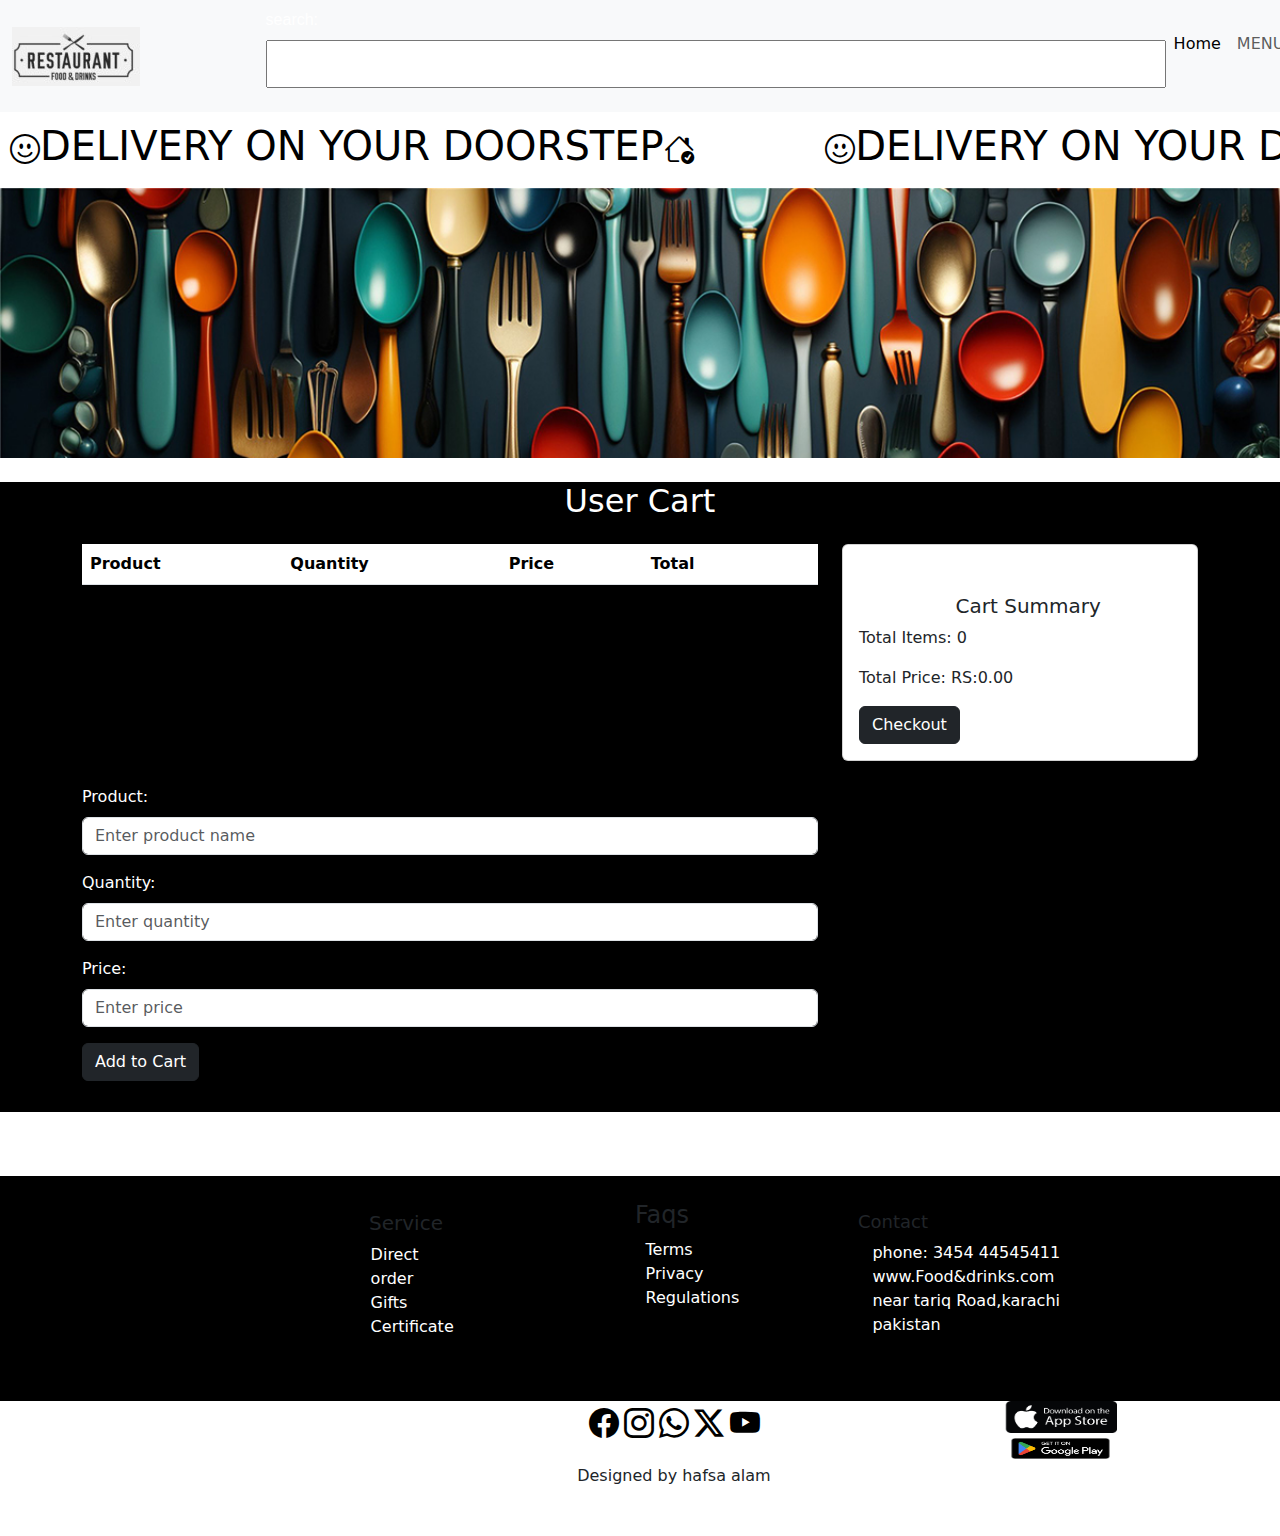
<file: new/online.html>
<!DOCTYPE html>
<html lang="en">
<head>
    <meta charset="UTF-8">
    <meta name="viewport" content="width=device-width, initial-scale=1.0">
    <title>Document</title>
    <link rel="stylesheet" href="https://cdn.jsdelivr.net/npm/bootstrap-icons@1.11.3/font/bootstrap-icons.min.css">
    <link rel="stylesheet" href="css/bootstrap.css">
    <script src="js/bootstrap.bundle.js"></script>
    <script src="java.js"></script>
    <script src="js/jquery-3.7.1 (1).js"></script>
    <link rel="stylesheet" href="css/jquery-ui.css">
    <script src="js/jquery-ui.js"></script>
    <link rel="stylesheet" href="style.css">
    <script src="https://cdn.jsdelivr.net/npm/@popperjs/core@2.10.2/dist/umd/popper.min.js"></script>
</head>
<style>
    *{
    margin: 0;
}
.main{
  margin-left: 10%;
}
.se{
  width: 900px;
}

.banner{
    width: 100%;
    background-size: cover;
    height: 45vh;
    animation-name: banner;
    animation-duration: 30s;
    animation-iteration-count: infinite;

}
 .spoon{
        background-image: url(images/spoon.jpg);
        background-size: cover;
        height: 30vh;
 }
  .ticker-container {
    white-space: nowrap;
    overflow: hidden;
    position: relative;
    background-color: #ffffff;
    color: #000000;
    padding: 10px;
    font-weight: bolder;
  }
  
  .ticker-text {
  
    display: inline-block;
    padding-right: 10%; /* Move the text off-screen initially */
    animation: marquee 40s linear infinite; /* Adjust the duration as needed */
  }
.bi{
  font-size: 30px;
  color: rgb(0, 0, 0);
}
h2 {
            text-align: center;
        }

        form {
            max-width: 600px;
            margin: auto;
            padding: 10px;
            border: 1px solid #ddd;
            border-radius: 8px;
            box-shadow: 0 4px 8px rgba(0, 0, 0, 0.1);
        }

        label {
            display: block;
            margin-bottom: 8px;
            color: white;
        }

        input, textarea {
            width: 100%;
            padding: 10px;
            margin-bottom: 16px;
            box-sizing: border-box;
        }

        button {
            background-color: #000000;
            color: white;
            padding: 10px 20px;
            border: none;
            border-radius: 4px;
            cursor: pointer;
        }

        button:hover {
            background-color: #000000;
        }
        .text-center{
          color: white;
        }
      
        

        /* Responsive styles */
        @media screen and (max-width: 600px) {
            form {
                padding: 10px;
            }
        }
       .for{
            font-family: Arial, sans-serif;
            margin: 20px;
            padding: 20px;
        }  
        .cart{
          width: 100%;
          height: 70vh;
          background-color: #000000;
          
        }
        .card-title{
margin-left: 30%;


        }
</style>
<body>
    <script>
        $( function() {
    var availablesearch = [
    "BBQ with Salad and sauce",
    "Chicken Biryani with salad raita",
    "Rabri kheer",
    "Chappli Kabab",
    "Paye",
    "Saji",
    "cajun chicken alfredo pasta",
    "Fish Salan",
    "Mutton with Garlic Naan",
    "Pori",
    "Halwa",
    "Gajar Halwa",
    "Kung-Pao-Chicken",
    "Mapo-Tofu",
    "Peking-Roast-Duck",
    "Spring-Rolls",
    "Sweet-and-Sour-Pork",
    "Wonton-Soup",
    "Ras-malai",
    "Rabri",
    "burfi",
    "gulab-jaman",
    "Jalebi",
    "chum chum",
    "Sohan-halwa",
    "Patisa",
    "Moti chor laddu",
    "Zinger Cheese Burger",
    "Broast",
    "Chicken Wings",
    "Nuggets",
    "fried Chicken",
    "Lemon juice",
    "Lemenate",
    "Orange juice",
    "Creamy chocolate crunch shake",
    "Hot Coffee",
    "Strawberry Milk shake"
    ];
    $( "#search" ).autocomplete({
    source: availablesearch
    });
    } );
    </script>
     <nav class="navbar navbar-expand-lg bg-body-tertiary" >
        <div class="container-fluid">
            <div class="pic">
                <img src="images/r2.jpg" >
       </div>
          <button class="navbar-toggler" type="button" data-bs-toggle="collapse" data-bs-target="#navbarSupportedContent" aria-controls="navbarSupportedContent" aria-expanded="false" aria-label="Toggle navigation">
            <span class="navbar-toggler-icon"></span>
          </button>
          <div class="ui-widget main" >
            <label for="search">search: </label>
            <input id="search" class="se">
          </div>
          <div class="collapse navbar-collapse" id="navbarSupportedContent" >
            <ul class="navbar-nav ms-auto   mb-lg-0" >
              <li class="nav-item">
                <a class="nav-link active" aria-current="page" href="index.html">Home</a>
              </li>
              <li class="nav-item">
                <a class="nav-link" href="menu.html">MENU</a>
              </li>
              <li class="nav-item">
                <a class="nav-link" href="online.html">ONLINE ORDER</a>
              </li>
              <li class="nav-item">
                <a class="nav-link" href="contact.html">Contact us</a>
              </li>
            </ul>
           
          </div>
        </div>
      </nav>
      <div class="ticker-container">
        <h1 class="ticker-text"><i class="bi bi-emoji-smile"></i>DELIVERY ON YOUR DOORSTEP<i class="bi bi-house-check" ></i></h1>
        <h1  class="ticker-text"><i class="bi bi-emoji-smile"></i>DELIVERY ON YOUR DOORSTEP<i class="bi bi-house-check" ></i></h1>
      </div>
      <div class="container-fluid spoon">
      </div>
      <div class="cart">
<div class="container">
  <h2 class="text-center my-4">User Cart</h2>

  <div class="row">
      <div class="col-md-8">
          <table class="table">
              <thead>
              <tr>
                  <th scope="col">Product</th>
                  <th scope="col">Quantity</th>
                  <th scope="col">Price</th>
                  <th scope="col">Total</th>
                  <th scope="col"></th>
              </tr>
              </thead>
              <tbody id="cart-body">
              <!-- Cart items will be dynamically added here -->
              </tbody>
          </table>
      </div>

      <div class="col-md-4">
          <div class="card">
              <div class="card-body">
                  <h5 class="card-title">Cart Summary</h5>
                  <p>Total Items: <span id="total-items">0</span></p>
                  <p>Total Price: <span id="total-price">RS:0.00</span></p>
                  <button class="btn btn-dark btn-block" onclick="checkout()">Checkout</button>
              </div>
          </div>
      </div>
  </div>

  <div class="row mt-4">
      <div class="col-md-8">
          <div class="form-group">
              <label for="product">Product:</label>
              <input type="text" class="form-control" id="product" placeholder="Enter product name">
          </div>
          <div class="form-group">
              <label for="quantity">Quantity:</label>
              <input type="number" class="form-control" id="quantity" placeholder="Enter quantity">
          </div>
          <div class="form-group">
              <label for="price">Price:</label>
              <input type="number" class="form-control" id="price" placeholder="Enter price">
          </div>
          <button class="btn btn-dark" onclick="addToCart()">Add to Cart</button>
      </div>
  </div>
</div>
</div>
</div>
<script src="https://code.jquery.com/jquery-3.5.1.slim.min.js"></script>
<script src="https://cdn.jsdelivr.net/npm/@popperjs/core@2.10.2/dist/umd/popper.min.js"></script>
<script src="https://maxcdn.bootstrapcdn.com/bootstrap/4.5.2/js/bootstrap.min.js"></script>

<script>
  var cart = [];

  function addToCart() {
      var product = document.getElementById('product').value;
      var quantity = parseInt(document.getElementById('quantity').value, 10);
      var price = parseFloat(document.getElementById('price').value);

      if (product && !isNaN(quantity) && !isNaN(price)) {
          var total = quantity * price;
          cart.push({ product: product, quantity: quantity, price: price, total: total });
          updateCart();
          clearInputFields();
      } else {
          alert('Please enter valid product details.');
      }
  }

  function updateCart() {
      var cartBody = document.getElementById('cart-body');
      cartBody.innerHTML = '';

      var totalItems = 0;
      var totalPrice = 0;

      cart.forEach(function (item) {
          var row = '<tr>' +
              '<td>' + item.product + '</td>' +
              '<td>' + item.quantity + '</td>' +
              '<td>RS:' + item.price.toFixed(2) + '</td>' +
              '<td>RS:' + item.total.toFixed(2) + '</td>' +
              '<td><button class="btn btn-danger btn-sm" onclick="removeFromCart(' + cart.indexOf(item) + ')">Remove</button></td>' +
              '</tr>';
          cartBody.innerHTML += row;

          totalItems += item.quantity;
          totalPrice += item.total;
      });

      document.getElementById('total-items').innerText = totalItems;
      document.getElementById('total-price').innerText = 'RS:' + totalPrice.toFixed(2);
  }

  function removeFromCart(index) {
      cart.splice(index, 1);
      updateCart();
  }

  function clearInputFields() {
      document.getElementById('product').value = '';
      document.getElementById('quantity').value = '';
      document.getElementById('price').value = '';
  }

  function checkout() {
      // Implement your checkout logic here
      alert('Checkout functionality will be implemented here.');
  }
</script>
<div class="container-fluid footer">
  <div class="container first"><h5>Service</h5><ul><li><a href="">Direct order</a></li>
  <li><a href="">Gifts Certificate</a></li></ul></div>
  <div class="container second"><h4>Faqs</h4><ul><li><a href="">Terms</a></li>
  <li><a href="">Privacy</a></li>
  <li><a href="">Regulations
  </a></li></ul></div>
  <div class="container third"><h6>Contact</h6><ul><li>phone: 3454 44545411</li>
  <li><a href=""></a>www.Food&drinks.com</li>
  <li><a href="">near tariq Road,karachi pakistan</a></li></ul></div>
</div>
<div class="container-fluid last">
<div class="container-fluid social"><a href="https://www.facebook.com/campaign/landing.php?campaign_id=1653377901&extra_1=s|c|318305677148|e|facebook%20login|&placement=&creative=318305677148&keyword=facebook%20login&partner_id=googlesem&extra_2=campaignid%3D1653377901%26adgroupid%3D65139787642%26matchtype%3De%26network%3Dg%26source%3Dnotmobile%26search_or_content%3Ds%26device%3Dc%26devicemodel%3D%26adposition%3D%26target%3D%26targetid%3Dkwd-1409285535%26loc_physical_ms%3D1011081%26loc_interest_ms%3D%26feeditemid%3D%26param1%3D%26param2%3D&gclid=EAIaIQobChMIqv7hwLfEgwMVCNF3Ch1nzwdIEAAYASAAEgLOMfD_BwE"><i class="bi bi-facebook"></a></i>
<a href="https://www.instagram.com/accounts/login/"><i class="bi bi-instagram"></a></i>
<a href="https://www.whatsapp.com/"><i class="bi bi-whatsapp"></a></i>
<a href="https://twitter.com/?lang=en"><i class="bi bi-twitter-x"></a></i>
<a href="https://www.youtube.com/"><i class="bi bi-youtube"></i></a></div>
<div class="cotainer-fluid store"><a href="https://www.apple.com/app-store/"><img  src="images/apple-app-store-logo.jpg" class="app"></a>
<a href="https://play.google.com/store/games?hl=en&gl=US"><img src="images/en_badge_web_generic.png" alt="" class="app"></a></div>
</div>
<div class="container-fluid"><p class="para">Designed by hafsa alam</p></div>  

</body>
</html>
</file>
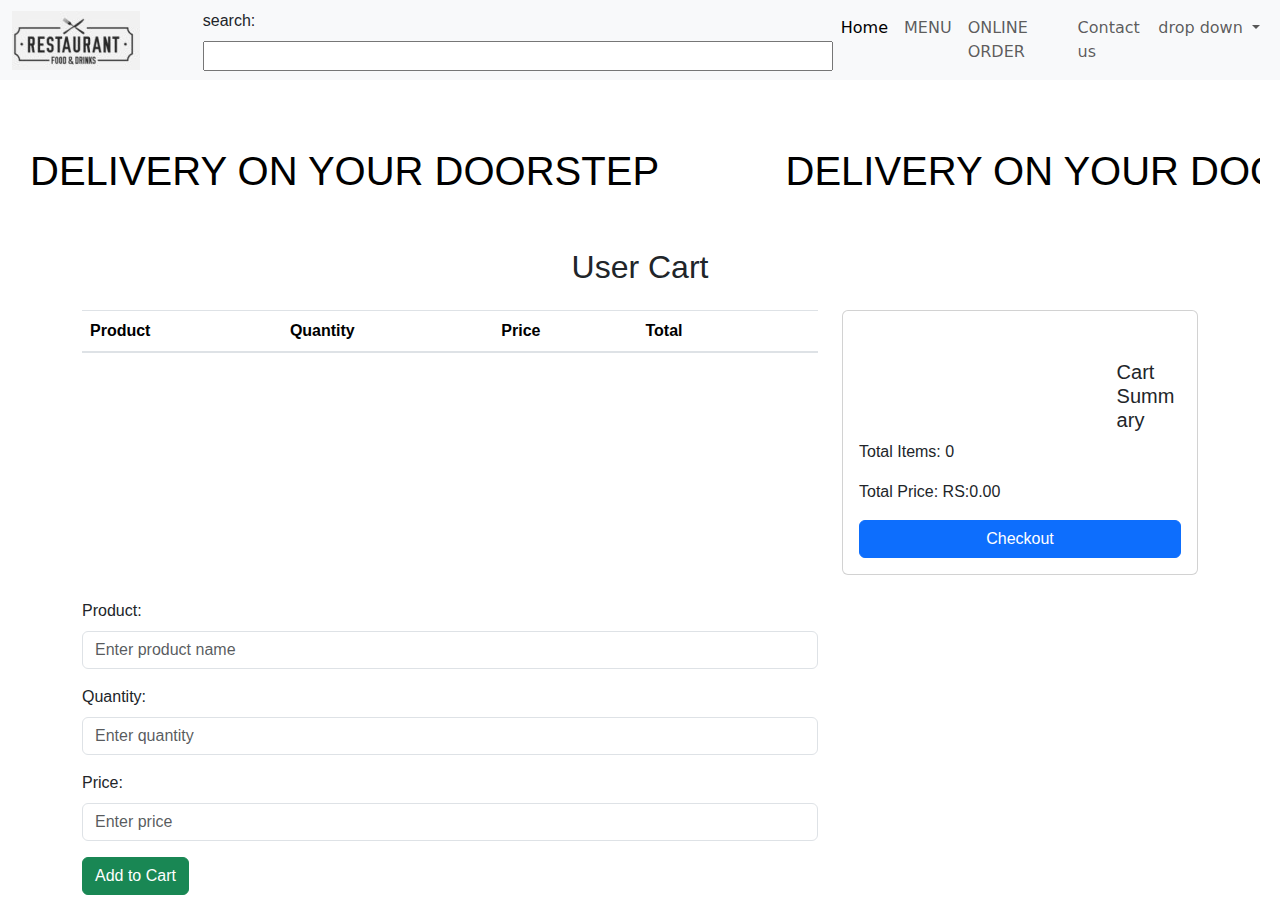
<file: new/try.html>
<!DOCTYPE html>
<html lang="en">
<head>
    <meta charset="UTF-8">
    <meta name="viewport" content="width=device-width, initial-scale=1.0">
    <title>User Cart</title>
    <link rel="stylesheet" href="https://maxcdn.bootstrapcdn.com/bootstrap/4.5.2/css/bootstrap.min.css">
    <link rel="stylesheet" href="css/bootstrap.css">
    <script src="js/bootstrap.bundle.js"></script>
    <script src="java.js"></script>
    <script src="js/jquery-3.7.1 (1).js"></script>
    <link rel="stylesheet" href="css/jquery-ui.css">
    <script src="js/jquery-ui.js"></script>
    <link rel="stylesheet" href="style.css">
    <style>
        .cart{
            font-family: Arial, sans-serif;
            margin: 20px;
        }
    </style>
</head>
<body>

    <nav class="navbar navbar-expand-lg bg-body-tertiary" >
        <div class="container-fluid">
            <div class="pic">
                <img src="images/r2.jpg" >
       </div>
          <button class="navbar-toggler" type="button" data-bs-toggle="collapse" data-bs-target="#navbarSupportedContent" aria-controls="navbarSupportedContent" aria-expanded="false" aria-label="Toggle navigation">
            <span class="navbar-toggler-icon"></span>
          </button>
          <div class="ui-widget main" >
            <label for="search">search: </label>
            <input id="search" class="se">
          </div>
          <div class="collapse navbar-collapse" id="navbarSupportedContent" >
            <ul class="navbar-nav ms-auto   mb-lg-0" >
              <li class="nav-item">
                <a class="nav-link active" aria-current="page" href="index.html">Home</a>
              </li>
              <li class="nav-item">
                <a class="nav-link" href="menu.html">MENU</a>
              </li>
              <li class="nav-item">
                <a class="nav-link" href="online.html">ONLINE ORDER</a>
              </li>
              <li class="nav-item">
                <a class="nav-link" href="contact.html">Contact us</a>
              </li>
              <li class="nav-item dropdown">
                <a class="nav-link dropdown-toggle" href="#" role="button" data-bs-toggle="dropdown" aria-expanded="false">
               drop down
                </a>
                <ul class="dropdown-menu">
                  <li><a class="dropdown-item" href="#">Action</a></li>
                  <li><a class="dropdown-item" href="#">Another action</a></li>
                  <li><hr class="dropdown-divider"></li>
                  <li><a class="dropdown-item" href="#">Something else here</a></li>
                </ul>
              </li>
            </ul>
           
          </div>
        </div>
      </nav>
      <div class="cart">
      <div class="ticker-container">
        <h1 class="ticker-text"><i class="bi bi-emoji-smile"></i>DELIVERY ON YOUR DOORSTEP<i class="bi bi-house-check" ></i></h1>
        <h1  class="ticker-text"><i class="bi bi-emoji-smile"></i>DELIVERY ON YOUR DOORSTEP<i class="bi bi-house-check" ></i></h1>
      </div>
      <div class="container-fluid spoon">
      </div>
   

<div class="container">
    <h2 class="text-center my-4">User Cart</h2>

    <div class="row">
        <div class="col-md-8">
            <table class="table">
                <thead>
                <tr>
                    <th scope="col">Product</th>
                    <th scope="col">Quantity</th>
                    <th scope="col">Price</th>
                    <th scope="col">Total</th>
                    <th scope="col"></th>
                </tr>
                </thead>
                <tbody id="cart-body">
                <!-- Cart items will be dynamically added here -->
                </tbody>
            </table>
        </div>

        <div class="col-md-4">
            <div class="card">
                <div class="card-body">
                    <h5 class="card-title">Cart Summary</h5>
                    <p>Total Items: <span id="total-items">0</span></p>
                    <p>Total Price: <span id="total-price">RS:0.00</span></p>
                    <button class="btn btn-primary btn-block" onclick="checkout()">Checkout</button>
                </div>
            </div>
        </div>
    </div>

    <div class="row mt-4">
        <div class="col-md-8">
            <div class="form-group">
                <label for="product">Product:</label>
                <input type="text" class="form-control" id="product" placeholder="Enter product name">
            </div>
            <div class="form-group">
                <label for="quantity">Quantity:</label>
                <input type="number" class="form-control" id="quantity" placeholder="Enter quantity">
            </div>
            <div class="form-group">
                <label for="price">Price:</label>
                <input type="number" class="form-control" id="price" placeholder="Enter price">
            </div>
            <button class="btn btn-success" onclick="addToCart()">Add to Cart</button>
        </div>
    </div>
</div>
</div>
<script src="https://code.jquery.com/jquery-3.5.1.slim.min.js"></script>
<script src="https://cdn.jsdelivr.net/npm/@popperjs/core@2.10.2/dist/umd/popper.min.js"></script>
<script src="https://maxcdn.bootstrapcdn.com/bootstrap/4.5.2/js/bootstrap.min.js"></script>

<script>
    var cart = [];

    function addToCart() {
        var product = document.getElementById('product').value;
        var quantity = parseInt(document.getElementById('quantity').value, 10);
        var price = parseFloat(document.getElementById('price').value);

        if (product && !isNaN(quantity) && !isNaN(price)) {
            var total = quantity * price;
            cart.push({ product: product, quantity: quantity, price: price, total: total });
            updateCart();
            clearInputFields();
        } else {
            alert('Please enter valid product details.');
        }
    }

    function updateCart() {
        var cartBody = document.getElementById('cart-body');
        cartBody.innerHTML = '';

        var totalItems = 0;
        var totalPrice = 0;

        cart.forEach(function (item) {
            var row = '<tr>' +
                '<td>' + item.product + '</td>' +
                '<td>' + item.quantity + '</td>' +
                '<td>$' + item.price.toFixed(2) + '</td>' +
                '<td>$' + item.total.toFixed(2) + '</td>' +
                '<td><button class="btn btn-danger btn-sm" onclick="removeFromCart(' + cart.indexOf(item) + ')">Remove</button></td>' +
                '</tr>';
            cartBody.innerHTML += row;

            totalItems += item.quantity;
            totalPrice += item.total;
        });

        document.getElementById('total-items').innerText = totalItems;
        document.getElementById('total-price').innerText = 'RS' + totalPrice.toFixed(2);
    }

    function removeFromCart(index) {
        cart.splice(index, 1);
        updateCart();
    }

    function clearInputFields() {
        document.getElementById('product').value = '';
        document.getElementById('quantity').value = '';
        document.getElementById('price').value = '';
    }

    function checkout() {
        // Implement your checkout logic here
        alert('Checkout functionality will be implemented here.');
    }
</script>

</body>
</html>
</file>
<file: style.css>
*{
  margin: 0;
}


.logo{
width: 5%;
height: 5%;
margin-left: 150px;

}
.se{
margin-left: 240px;
}
iframe{
  width:600px; 
  height: 450px;
}

.banner{
    width: 100%;
    background-size: cover;
    height: 45vh;
    animation-name: banner;
    animation-duration: 30s;
    animation-iteration-count: infinite;
}
@font-face {
  font-family: my font ;
  src: url(beautiful_barbies/Beautiful\ Barbies.otf);
}
h3{
  word-wrap: break-word;
  text-transform: uppercase;
  font-size: 40px;
  font-weight: bolder;
  width: 1.5%;
  padding-left: 0.5%;
  padding-right: 0.5%;
  margin-top: 1%;
  color: rgb(47, 47, 47);
 font-family: my;
}
h2.about{
  font-family: my font;
  font-size: larger;
  margin-left: 37%;
    font-size: 450%;
    margin-top: 1%;  
    font-weight: bolder;
}
.our{
  font-family: my font;
  font-size: larger;
  margin-left: 44%;
    font-size: 450%;
    margin-top: 1%;  
    font-weight: bolder;
}
.part{
  font-family: my font;
  font-size: larger;
  margin-left:45%;
    font-size: 300%;
    margin-top: 1%;  
    font-weight: bolder;
    color: white;
}
.re{
  margin-left: 45%;
  font-family: my font;
  font-size: 100px;
  font-weight: bolder;
  color: rgb(0, 0, 0);

}
.term{
  margin-left: 36%;
  font-family: my font;
  font-size: 100px;
  font-weight: bolder;
  color: rgb(0, 0, 0);
}
.wel{

  margin-top: 5%;
  margin-left: 2%;
  color: rgb(255, 251, 0);
  font-weight: bolder;
 border-bottom: 2px solid white;
   font-family: my font;

}
@font-face {
  font-family: my;
  src: url(retro_banker/Retro\ Banker.ttf);
}


@keyframes banner{

    0%{background-image: url(images/chinese1.jpg);}
    30%{background-image: url(images/fast\ food.jpg);}
60%{background-image: url(images/ice.jpg);}
100%{background-image: url(images/drinks.jpeg);}

}
.ticker-container {
    white-space: nowrap;
    overflow: hidden;
    position: relative;
    background-color: #ffffff;
    color: #000000;
    padding: 10px;
    font-weight: bolder;
  }
  
  .ticker-text {
    display: inline-block;
    padding-right: 10%; /* Move the text off-screen initially */
    animation: marquee 40s linear infinite; /* Adjust the duration as needed */
  }
  
  @keyframes marquee {
    0% {
      transform: translateX(100%);
    }
    100% {
      transform: translateX(-100%);
    }
  }
  .bg{
    width: 100%;
    background-size: cover;
    height: 45vh;
    animation-name: bg;
    animation-duration: 30s;
    animation-iteration-count: infinite;
  }

  @keyframes bg{
    0%{background-image: url(images/desi2.jpg);}
    50%{background-image: url(images/desi3.jpg);}
    100%{background-image: url(images/desi\ collage.jpg);}

}
.special{
    width: 100%;
    height: 10vh;
  
    
}



@mixin transition($transition) {
  -webkit-transition: all $transition ease-in-out;
  -moz-transition: all $transition ease-in-out;
  -o-transition: all $transition ease-in-out;
  transition: all $transition ease-in-out;
}


main {
overflow: hidden;
margin: 0 150px;
display: grid;
grid-template-columns: 1fr 1fr;
grid-gap: 2rem;
text-align: center;


@media screen and (max-width: 768px) {
  grid-template-columns: 1fr;
}

section {
  overflow: hidden;
}

.background {
  background-size: cover;
  background-repeat: no-repeat;
  background-position: center;
  height: 400px;
  display: flex;
  align-items: center;
  justify-content: center;
  @include transition(.5s);
  overflow: hidden;
}

/* // ZOOM THE BACKGROUND USING TRANSFORM SCALE */
.background--zoom {
  &:hover {
    transform: scale(1.5);

    .caption {
      transform: scale(.9);
      color: #ffffff;
    }
  }
}

.background--1 {
  background-image: url("images/steak\ bbq\ grill\ images.jpg");
}

.background--2 {
  background-image: url("images/Niharii.jpg");
}
 .background--3{
background-image: url("images/ma-chinese-food-1.jpg");
  }
  .background--4{
    background-image: url(images/frozen-golden-gaytime-cheesecake-951597-1.jpg);
  }
  
  .caption {
    font-size: 2rem;
    font-weight: 600;
    color: rgba(#ffffff, .2);
    transform: scale(.8);
    @include transition(.6s);
  }
}





#food {
  padding: 5rem 0 10rem 0;
}
#food h2 {
  text-align: center;
  font-size: 2.5rem;
  font-weight: 400;
  margin-bottom: 40px;
  text-transform: uppercase;
  color: #555;
}
.food-container {
  display: flex;
  justify-content: space-between;
}
.food-container img {
  display: block;
  width: 100%;
  height: 150%;
  margin: auto;
  max-height: 300px;
  object-fit: cover;
  object-position: center;
}
.img-container {
  margin: 0 1rem;
  position: relative;
 
}
.img-content {
  position: absolute;
  top: 70%;
  left: 50%;
  transform: translate(-50%, -50%);
  opacity: 0;
  z-index: 2;
  text-align: center;
  transition: all 0.3s ease-in-out 0.1s;
}
.img-content h3 {
  color: #fff;
  font-size: 2.2rem;
}
.img-content a {
  font-size: 1.2rem;
}
.img-container::after {
  content: "";
  display: block;
  position: absolute;
  top: 0;
  left: 0;
  width: 100%;
  height: 100%;
  background: rgba(0, 0, 0, 0.871);
  opacity: 0;
  z-index: 1;
  transform: scaleY(0);
  transform-origin: 100% 100%;
  transition: all 0.3s ease-in-out;
}
.img-container:hover::after {
  opacity: 1;
  transform: scaleY(1);
}
.img-container:hover .img-content {
  opacity: 1;
  top: 40%;
}


.dish{
  width: 100%;
  height: 48vh;
  display: flex;

}
.half{
  width: 50%;
  height: 45vh;
  background-color: rgb(0, 0, 0);
  margin-top: 1%;

}
.portion{
  width: 48%;
  height: 45vh;
  background-color: rgb(0, 0, 0);
  margin-top: 1%;
  margin-left: 1%;
}
video{
  width: 80%;
  height: 100%;
  margin-left: 10%;
}


.at{
  color: white;
  margin-left: 2%;
}
.button{
margin-left: 10%;
margin-top: 5%;
background-color: none;
border-color: gray;
color: white;
}
.button:hover{
  background-color: none;
border-color: gray;
color: white;
}
.footer{
  background-color: #000000;
  width: 100%;
  height: 25vh;
  display: flex;
  margin-top: 5%;


}
h5{
  margin-left: 80%;
  margin-top: 10%;
}
h4{
  margin-left: 45%;
  margin-top: 25%;
}
.first{

  width: 30%;
  height: 40vh;
 
}
.first ul li{
  list-style-type: none;
  margin-left: 78.5%;
  color: white;
}
.first a{
  text-decoration: none;
  color: white;
}
.second{

  width: 10%;
  height: 40vh;
}
.second ul li{
  list-style-type: none;
  margin-left: 35%;
}
.second a{
  text-decoration: none;
  color: white;
}
.third{
  
  width: 30%;
  height: 40vh;
}
.third ul li{
  list-style-type: none;
 padding-right: 20%;
 color: white;
}
.third a{
  text-decoration: none;
  color: white;
}
h6{
  margin-top: 10%;
  font-size: large;
  margin-left: 5%;
}
.last{
  width: 100%;
  background-color: rgb(255, 255, 255);
  height: 7vh;
  display: flex;

}
.social{
  width: 20%;
 

  margin-left: 45%;
}
.bi{
  font-size:200%;
  color: rgb(0, 0, 0);
 
 
}
.bi:hover{
  color: rgb(0, 0, 0);
}
.app{
  width: 30%;
  height: 50%;
  margin-left: 30%;
}
.store{
  width: 30%;
  background-color: rgb(255, 255, 255);
 
}
.para{
  margin-left: 45%;
}
.pop{
  width: 100%;
  height: 10px;
}
.partners{
  width: 100%;
  background-color: black;
  height: 50px;
}

.company{
  background-color: #000000;
  height: 150px;
}
.pi{
  width: 140px;
  height:140px;
  margin-left: 2%;
}
.rest{
  background-image: url(images/ooo.jpg);
  background-size: cover;
  height: 400px;
}
.um a{
  text-decoration: none;
  color: white;
}
/* extra large */
@media (max-width:1400px){
  *{
    margin: 0;
  }
  
  input{
  width: 620px;
  
  
  
  }
  .logo{
  width: 5%;
  height: 5%;
  margin-left: 150px;
  
  }
  .se{
  margin-left: 50px;
  }
  .good{
    color: white;
    margin: 0;
    font-size: 150%;
    font-family: 'Gill Sans', 'Gill Sans MT', Calibri, 'Trebuchet MS', sans-serif;
   }
   .reg{
    width: 40%;
    height: 700px;
    background-image: url(images/fruit-salad-spilling-floor-was-mess-vibrant-colors-textures-generative-ai.jpg);
    background-size: cover;
  }

.banner{
    width: 100%;
    background-size: cover;
    height: 45vh;
    animation-name: banner;
    animation-duration: 30s;
    animation-iteration-count: infinite;

}
@keyframes banner{

    0%{background-image: url(images/chinese1.jpg);}
    30%{background-image: url(images/fast\ food.jpg);}
60%{background-image: url(images/sweets.jpg);}
100%{background-image: url(images/drinks.jpeg);}

}
.ticker-container {
    white-space: nowrap;
    overflow: hidden;
    position: relative;
    background-color: #ffffff;
    color: #000000;
    padding: 10px;
    font-weight: bolder;
  }
  
  .ticker-text {
    display: inline-block;
    padding-right: 10%; /* Move the text off-screen initially */
    animation: marquee 40s linear infinite; /* Adjust the duration as needed */
  }
  
  @keyframes marquee {
    0% {
      transform: translateX(100%);
    }
    100% {
      transform: translateX(-100%);
    }
  }
  .bg{
    width: 100%;
    background-size: cover;
    height: 45vh;
    animation-name: bg;
    animation-duration: 30s;
    animation-iteration-count: infinite;
  }

  @keyframes bg{
    0%{background-image: url(images/desi2.jpg);}
    50%{background-image: url(images/desi3.jpg);}
    100%{background-image: url(images/desi\ collage.jpg);}

}
.special{
    width: 100%;
    height: 10vh;
  
    
}



@mixin transition($transition) {
  -webkit-transition: all $transition ease-in-out;
  -moz-transition: all $transition ease-in-out;
  -o-transition: all $transition ease-in-out;
  transition: all $transition ease-in-out;
}


main {
overflow: hidden;
margin: 0 150px;
display: grid;
grid-template-columns: 1fr 1fr;
grid-gap: 2rem;
text-align: center;


@media screen and (max-width: 768px) {
  grid-template-columns: 1fr;
}

section {
  overflow: hidden;
}

.background {
  background-size: cover;
  background-repeat: no-repeat;
  background-position: center;
  height: 400px;
  display: flex;
  align-items: center;
  justify-content: center;
  @include transition(.5s);
  overflow: hidden;
}

/* // ZOOM THE BACKGROUND USING TRANSFORM SCALE */
.background--zoom {
  &:hover {
    transform: scale(1.5);

    .caption {
      transform: scale(.9);
      color: #ffffff;
    }
  }
}

.background--1 {
  background-image: url("images/steak\ bbq\ grill\ images.jpg");
}

.background--2 {
  background-image: url("images/Niharii.jpg");
}
 .background--3{
background-image: url("images/ma-chinese-food-1.jpg");
  }
  .background--4{
    background-image: url(images/frozen-golden-gaytime-cheesecake-951597-1.jpg);
  }
  
  .caption {
    font-size: 2rem;
    font-weight: 600;
    color: rgba(#ffffff, .2);
    transform: scale(.8);
    @include transition(.6s);
  }
}


.our{
    font-size: larger;
  margin-left: 40%;
    font-size: 400%;
}


#food {
  padding: 5rem 0 10rem 0;
}
#food h2 {
  text-align: center;
  font-size: 2.5rem;
  font-weight: 400;
  margin-bottom: 40px;
  text-transform: uppercase;
  color: #555;
}
.food-container {
  display: flex;
  justify-content: space-between;
}
.food-container img {
  display: block;
  width: 100%;
  height: 150%;
  margin: auto;
  max-height: 300px;
  object-fit: cover;
  object-position: center;
}
.img-container {
  margin: 0 1rem;
  position: relative;
 
}
.img-content {
  position: absolute;
  top: 70%;
  left: 50%;
  transform: translate(-50%, -50%);
  opacity: 0;
  z-index: 2;
  text-align: center;
  transition: all 0.3s ease-in-out 0.1s;
}
.img-content h3 {
  color: #fff;
  font-size: 2.2rem;
}
.img-content a {
  font-size: 1.2rem;
}
.img-container::after {
  content: "";
  display: block;
  position: absolute;
  top: 0;
  left: 0;
  width: 100%;
  height: 100%;
  background: rgba(0, 0, 0, 0.871);
  opacity: 0;
  z-index: 1;
  transform: scaleY(0);
  transform-origin: 100% 100%;
  transition: all 0.3s ease-in-out;
}
.img-container:hover::after {
  opacity: 1;
  transform: scaleY(1);
}
.img-container:hover .img-content {
  opacity: 1;
  top: 40%;
}
.about{
 
    margin-left: 37%;
      font-size: 400%;  
}

.dish{
  width: 100%;
  height: 48vh;
  display: flex;

}
.half{
  width: 50%;
  height: 45vh;
  background-color: rgb(0, 0, 0);
  margin-top: 1%;

}
.portion{
  width: 48%;
  height: 45vh;
  background-color: rgb(0, 0, 0);
  margin-top: 1%;
  margin-left: 1%;
}
video{
  width: 80%;
  height: 100%;
  margin-left: 10%;
}
h3{
  word-wrap: break-word;
  text-transform: uppercase;
  font-size: 30px;
  font-weight: bolder;
  width: 2%;

  margin-top: 1%;
 color: rgb(111, 111, 111);
}
.wel{
  color: rgb(255, 251, 0);
  margin-top: 5%;
  margin-left: 2%;

  font-weight: bolder;
 border-bottom: 2px solid white;

}
.at{
  color: white;
  margin-left: 2%;
  font-size: 10px;
}
.button{
margin-left: 10%;
margin-bottom: 5%;
background-color: none;
border-color: gray;
color: white;
}
.button:hover{
  background-color: none;
border-color: gray;
color: white;
}
.footer{
  background-color: #000000;
  width: 100%;
  height: 25vh;
  display: flex;
  margin-top: 5%;


}
h5{
  margin-left: 80%;
  margin-top: 10%;
}
h4{
  margin-left: 45%;
  margin-top: 25%;
}
.first{

  width: 30%;
  height: 40vh;
 
}
.first ul li{
  list-style-type: none;
  margin-left: 78.5%;
  color: white;
}
.first a{
  text-decoration: none;
  color: white;
}
.second{

  width: 10%;
  height: 40vh;
}
.second ul li{
  list-style-type: none;
  margin-left: 35%;
}
.second a{
  text-decoration: none;
  color: white;
}
.third{
  
  width: 30%;
  height: 40vh;
}
.third ul li{
  list-style-type: none;
 padding-right: 20%;
 color: white;
}
.third a{
  text-decoration: none;
  color: white;
}
h6{
  margin-top: 10%;
  font-size: large;
  margin-left: 5%;
}
.last{
  width: 100%;
  background-color: rgb(255, 255, 255);
  height: 7vh;
  display: flex;

}
.social{
  width: 20%;
 

  margin-left: 45%;
}
.bi{
  font-size:200%;
  color: rgb(0, 0, 0);
 
 
}
.bi:hover{
  color: rgb(0, 0, 0);
}
.app{
  width: 30%;
  height: 50%;
  margin-left: 30%;
}
.store{
  width: 30%;
  background-color: rgb(255, 255, 255);
 
}
.para{
  margin-left: 45%;

}
.pop{
  width: 100%;
  height: 10px;
}
.partners{
  width: 100%;
  background-color: black;
  height: 50px;
}
.part{
  margin-left: 45%;
  color: white;
}
.company{
  background-color: #000000;
  height: 150px;
}
.pi{
  width: 105px;
  height:130px;
  
}
.rest{
  background-image: url(images/ooo.jpg);
  background-size: cover;
  height: 400px;
}
.um a{
  text-decoration: none;
  color: white;
} 
  
}
@media (max-width:1200px){
  *{
    margin: 0;
  }
  
  input{
  width: 500px;
  
  
  
  }
  .logo{
  width: 5%;
  height: 5%;
  margin-left: 150px;
  
  }
  .se{
  margin-left: 20px;
  }
.banner{
    width: 100%;
    background-size: cover;
    height: 45vh;
    animation-name: banner;.
    animation-duration: 30s;
    animation-iteration-count: infinite;

}
@keyframes banner{

    0%{background-image: url(images/chinese1.jpg);}
    30%{background-image: url(images/fast\ food.jpg);}
60%{background-image: url(images/sweets.jpg);}
100%{background-image: url(images/drinks.jpeg);}

}
.ticker-container {
    white-space: nowrap;
    overflow: hidden;
    position: relative;
    background-color: #ffffff;
    color: #000000;
    padding: 10px;
    font-weight: bolder;
  }
  
  .ticker-text {
    display: inline-block;
    padding-right: 10%; /* Move the text off-screen initially */
    animation: marquee 40s linear infinite; /* Adjust the duration as needed */
  }
  
  @keyframes marquee {
    0% {
      transform: translateX(100%);
    }
    100% {
      transform: translateX(-100%);
    }
  }
  .bg{
    width: 100%;
    background-size: cover;
    height: 45vh;
    animation-name: bg;
    animation-duration: 30s;
    animation-iteration-count: infinite;
  }

  @keyframes bg{
    0%{background-image: url(images/desi2.jpg);}
    50%{background-image: url(images/desi3.jpg);}
    100%{background-image: url(images/desi\ collage.jpg);}

}
.special{
    width: 100%;
    height: 10vh;
  
    
}



@mixin transition($transition) {
  -webkit-transition: all $transition ease-in-out;
  -moz-transition: all $transition ease-in-out;
  -o-transition: all $transition ease-in-out;
  transition: all $transition ease-in-out;
}


main {
overflow: hidden;
margin: 0 150px;
display: grid;
grid-template-columns: 1fr 1fr;
grid-gap: 2rem;
text-align: center;


@media screen and (max-width: 768px) {
  grid-template-columns: 1fr;
}

section {
  overflow: hidden;
}

.background {
  background-size: cover;
  background-repeat: no-repeat;
  background-position: center;
  height: 400px;
  display: flex;
  align-items: center;
  justify-content: center;
  @include transition(.5s);
  overflow: hidden;
}

/* // ZOOM THE BACKGROUND USING TRANSFORM SCALE */
.background--zoom {
  &:hover {
    transform: scale(1.5);

    .caption {
      transform: scale(.9);
      color: #ffffff;
    }
  }
}

.background--1 {
  background-image: url("images/steak\ bbq\ grill\ images.jpg");
}

.background--2 {
  background-image: url("images/Niharii.jpg");
}
 .background--3{
background-image: url("images/ma-chinese-food-1.jpg");
  }
  .background--4{
    background-image: url(images/frozen-golden-gaytime-cheesecake-951597-1.jpg);
  }
  
  .caption {
    font-size: 2rem;
    font-weight: 600;
    color: rgba(#ffffff, .2);
    transform: scale(.8);
    @include transition(.6s);
  }
}


.our{
    font-size: larger;
  margin-left: 40%;
    font-size: 400%;
}


#food {
  padding: 5rem 0 10rem 0;
}
#food h2 {
  text-align: center;
  font-size: 2.5rem;
  font-weight: 400;
  margin-bottom: 40px;
  text-transform: uppercase;
  color: #555;
}
.food-container {
  display: flex;
  justify-content: space-between;
}
.food-container img {
  display: block;
  width: 100%;
  height: 150%;
  margin: auto;
  max-height: 300px;
  object-fit: cover;
  object-position: center;
}
.img-container {
  margin: 0 1rem;
  position: relative;
 
}
.img-content {
  position: absolute;
  top: 70%;
  left: 50%;
  transform: translate(-50%, -50%);
  opacity: 0;
  z-index: 2;
  text-align: center;
  transition: all 0.3s ease-in-out 0.1s;
}
.img-content h3 {
  color: #fff;
  font-size: 2.2rem;
}
.img-content a {
  font-size: 1.2rem;
}
.img-container::after {
  content: "";
  display: block;
  position: absolute;
  top: 0;
  left: 0;
  width: 100%;
  height: 100%;
  background: rgba(0, 0, 0, 0.871);
  opacity: 0;
  z-index: 1;
  transform: scaleY(0);
  transform-origin: 100% 100%;
  transition: all 0.3s ease-in-out;
}
.img-container:hover::after {
  opacity: 1;
  transform: scaleY(1);
}
.img-container:hover .img-content {
  opacity: 1;
  top: 40%;
}
.about{
    font-size: larger;
    margin-left: 37%;
      font-size: 400%;  
}

.dish{
  width: 100%;
  height: 48vh;
  display: flex;

}
.half{
  width: 50%;
  height: 45vh;
  background-color: rgb(0, 0, 0);
  margin-top: 1%;

}
.portion{
  width: 48%;
  height: 45vh;
  background-color: rgb(0, 0, 0);
  margin-top: 1%;
  margin-left: 1%;
}
video{
  width: 80%;
  height: 100%;
  margin-left: 10%;
}
h3{
  word-wrap: break-word;
  text-transform: uppercase;
  font-size: 35px;
  font-weight: bolder;
  width: 2%;
 
  margin-top: 1%;
 color: rgb(111, 111, 111);
}
.wel{
  color: rgb(255, 251, 0);
  margin-top: 3%;
  font-weight: bolder;
 border-bottom: 2px solid white;

}
.at{
  color: white;
  font-size: 11.5px;
 
}
.button{
margin-left: 10%;
margin-top: 5%;
background-color: none;
border-color: gray;
color: white;
}
.button:hover{
  background-color: none;
border-color: gray;
color: white;
}
.um a{
  font-size:15px;
text-decoration: none;
color: white;
}
.footer{
  background-color: #000000;
  width: 100%;
  height: 25vh;
  display: flex;
  margin-top: 5%;


}
h5{
  margin-left: 80%;
  margin-top: 10%;
}
h4{
  margin-left: 45%;
  margin-top: 25%;
}
.first{

  width: 30%;
  height: 40vh;
 
}
.first ul li{
  list-style-type: none;
  margin-left: 78.5%;
  color: white;
}
.first a{
  text-decoration: none;
  color: white;
}
.second{

  width: 10%;
  height: 40vh;
}
.second ul li{
  list-style-type: none;
  margin-left: 35%;
}
.second a{
  text-decoration: none;
  color: white;
}
.third{
  
  width: 30%;
  height: 40vh;
}
.third ul li{
  list-style-type: none;
 padding-right: 20%;
 color: white;
}
.third a{
  text-decoration: none;
  color: white;
}
h6{
  margin-top: 10%;
  font-size: large;
  margin-left: 5%;
}
.last{
  width: 100%;
  background-color: rgb(255, 255, 255);
  height: 7vh;
  display: flex;

}
.social{
  width: 20%;
 

  margin-left: 45%;
}
.bi{
  font-size:200%;
  color: rgb(0, 0, 0);
 
 
}
.bi:hover{
  color: rgb(0, 0, 0);
}
.app{
  width: 30%;
  height: 50%;
  margin-left: 30%;
}
.store{
  width: 30%;
  background-color: rgb(255, 255, 255);
 
}
.para{
  margin-left: 45%;
}
.pop{
  width: 100%;
  height: 10px;
}
.partners{
  width: 100%;
  background-color: black;
  height: 50px;
}
.part{
  margin-left: 45%;
  color: white;
}
.company{
  background-color: #000000;
  height: 150px;
}
.pi{
  width: 100px;
  height:100px;
  margin-left: 1.1%;
}
.rest{
  background-image: url(images/ooo.jpg);
  background-size: cover;
  height: 400px;
}
}
@media (max-width:991px){
  *{
    margin: 0;
  }
  
  input{
  width: 500px;
  
  
  
  }
  .logo{
  width: 5%;
  height: 5%;
  margin-left: 150px;
  
  }
  .se{
  margin-left: 40px;
  }
.term{
  margin-left: 34%;
  font-family: my font;
  font-size: 70px;
  font-weight: bolder;
  color: rgb(0, 0, 0);
}
.banner{
    width: 100%;
    background-size: cover;
    height: 45vh;
    animation-name: banner;
    animation-duration: 30s;
    animation-iteration-count: infinite;

}
@keyframes banner{

    0%{background-image: url(images/chinese1.jpg);}
    30%{background-image: url(images/fast\ food.jpg);}
60%{background-image: url(images/sweets.jpg);}
100%{background-image: url(images/drinks.jpeg);}

}
.ticker-container {
    white-space: nowrap;
    overflow: hidden;
    position: relative;
    background-color: #ffffff;
    color: #000000;
    padding: 10px;
    font-weight: bolder;
  }
  
  .ticker-text {
    display: inline-block;
    padding-right: 10%; /* Move the text off-screen initially */
    animation: marquee 40s linear infinite; /* Adjust the duration as needed */
  }
  
  @keyframes marquee {
    0% {
      transform: translateX(100%);
    }
    100% {
      transform: translateX(-100%);
    }
  }
  .bg{
    width: 100%;
    background-size: cover;
    height: 45vh;
    animation-name: bg;
    animation-duration: 30s;
    animation-iteration-count: infinite;
  }

  @keyframes bg{
    0%{background-image: url(images/desi2.jpg);}
    50%{background-image: url(images/desi3.jpg);}
    100%{background-image: url(images/desi\ collage.jpg);}

}
.special{
    width: 100%;
    height: 10vh;
  
    
}



@mixin transition($transition) {
  -webkit-transition: all $transition ease-in-out;
  -moz-transition: all $transition ease-in-out;
  -o-transition: all $transition ease-in-out;
  transition: all $transition ease-in-out;
}


main {
overflow: hidden;
margin: 0 150px;
display: grid;
grid-template-columns: 1fr 1fr;
grid-gap: 2rem;
text-align: center;


@media screen and (max-width: 768px) {
  grid-template-columns: 1fr;
}

section {
  overflow: hidden;
}

.background {
  background-size: cover;
  background-repeat: no-repeat;
  background-position: center;
  height: 400px;
  display: flex;
  align-items: center;
  justify-content: center;
  @include transition(.5s);
  overflow: hidden;
}

/* // ZOOM THE BACKGROUND USING TRANSFORM SCALE */
.background--zoom {
  &:hover {
    transform: scale(1.5);

    .caption {
      transform: scale(.9);
      color: #ffffff;
    }
  }
}

.background--1 {
  background-image: url("images/steak\ bbq\ grill\ images.jpg");
}

.background--2 {
  background-image: url("images/Niharii.jpg");
}
 .background--3{
background-image: url("images/ma-chinese-food-1.jpg");
  }
  .background--4{
    background-image: url(images/frozen-golden-gaytime-cheesecake-951597-1.jpg);
  }
  
  .caption {
    font-size: 2rem;
    font-weight: 600;
    color: rgba(#ffffff, .2);
    transform: scale(.8);
    @include transition(.6s);
  }
}


.our{
    font-size: 50px;
  margin-left: 40%;
  font-weight: bolder;
  
}


#food {
  padding: 5rem 0 10rem 0;
}
#food h2 {
  text-align: center;
  font-size: 2.5rem;
  font-weight: 400;
  margin-bottom: 40px;
  text-transform: uppercase;
  color: #555;
}
.food-container {
  display: flex;
  justify-content: space-between;
}
.food-container img {
  display: block;
  width: 100%;
  height: 150%;
  margin: auto;
  max-height: 300px;
  object-fit: cover;
  object-position: center;
}
.img-container {
  margin: 0 1rem;
  position: relative;
 
}
.img-content {
  position: absolute;
  top: 70%;
  left: 50%;
  transform: translate(-50%, -50%);
  opacity: 0;
  z-index: 2;
  text-align: center;
  transition: all 0.3s ease-in-out 0.1s;
}
.img-content h3 {
  color: #fff;
  font-size: 2.2rem;
}
.img-content a {
  font-size: 1.2rem;
}
.img-container::after {
  content: "";
  display: block;
  position: absolute;
  top: 0;
  left: 0;
  width: 100%;
  height: 100%;
  background: rgba(0, 0, 0, 0.871);
  opacity: 0;
  z-index: 1;
  transform: scaleY(0);
  transform-origin: 100% 100%;
  transition: all 0.3s ease-in-out;
}
.img-container:hover::after {
  opacity: 1;
  transform: scaleY(1);
}
.img-container:hover .img-content {
  opacity: 1;
  top: 40%;
}
.about{
    font-size: 50px;
    margin-left: 37%;
    font-weight: bolder;
     
}

.dish{
  width: 100%;
  height: 48vh;
  display: flex;

}
.half{
  width: 50%;
  height: 45vh;
  background-color: rgb(0, 0, 0);
  margin-top: 1%;

}
.portion{
  width: 48%;
  height: 45vh;
  background-color: rgb(0, 0, 0);
  margin-top: 1%;
  margin-left: 1%;
}
video{
  width: 80%;
  height: 100%;
  margin-left: 10%;
}
h3{
  word-wrap: break-word;
  text-transform: uppercase;
  font-size: 30px;
  font-weight: bolder;
  width: 2.3%;


 color: rgb(111, 111, 111);
}
.wel{
  color: rgb(255, 251, 0);
  margin-top: 5%;
  margin-left: 2%;

  font-weight: bolder;
 border-bottom: 2px solid white;

}
.at{
  color: white;
  margin-left: 2%;
  font-size: 8px;
}
.button{
margin-left: 10%;
margin-top: 5%;
background-color: none;
border-color: gray;
color: white;
height: 23px;
font-size: 13px;
padding: 5px;
}
.button:hover{
  background-color: none;
border-color: gray;
color: white;
}
.re{
  margin-left: 45%;
  font-family: my font;
  font-size: 70px;
  font-weight: bolder;
  color: rgb(0, 0, 0);

}
.footer{
  background-color: #000000;
  width: 100%;
  height: 25vh;
  display: flex;
  margin-top: 5%;


}
h5{
  margin-left: 80%;
  margin-top: 10%;
}
h4{
  margin-left:60%;
  margin-top: 25%;
}
.first{

  width: 30%;
  height: 40vh;
 
}
.first ul li{
  list-style-type: none;
  margin-left: 78.5%;
  color: white;
}
.first a{
  text-decoration: none;
  color: white;
}
.second{

  width: 10%;
  height: 40vh;
}
.second ul li{
  list-style-type: none;
  margin-left: 35%;
}
.second a{
  text-decoration: none;
  color: white;
}
.third{
  
  width: 30%;
  height: 40vh;
}
.third ul li{
  list-style-type: none;
 padding-right: 20%;
 color: white;
}
.third a{
  text-decoration: none;
  color: white;
}
h6{
  margin-top: 10%;
  font-size: large;
  margin-left: 10%;
}
.last{
  width: 100%;
 
  height: 7vh;
  display: flex;

}
.social{
  width: 20%;
 
  margin-left: 40%;
}
.bi{
  font-size:180%;
  color: rgb(0, 0, 0);
 
 
}
.bi:hover{
  color: rgb(0, 0, 0);
}
.app{
  width: 30%;
  height: 50%;
  margin-left: 30%;
}
.store{
  width: 30%;
  background-color: rgb(255, 255, 255);
 
}
.para{
  margin-left: 40%;
  font-weight: bolder;
}
.pop{
  width: 100%;
  height: 10px;
}
.partners{
  width: 100%;
  background-color: black;
  height: 50px;
}
.part{
  margin-left: 45%;
  color: white;
}
.company{
  background-color: #000000;
  height: 150px;
}
.pi{
  width: 87px;
  height:87px;
  margin-left: 0.5%;
  margin-top: 10px;
}
.rest{
  background-image: url(images/ooo.jpg);
  background-size: cover;
  height: 400px;
}
.um a{
  text-decoration: none;
  color: white;
}

}
/* screen medium */
@media  (max-width:768px){
  *{
    margin: 0;
  }
  
  input{
  width: 400px;
  
  
  
  }
  .logo{
  width: 5%;
  height: 5%;
  margin-left: 150px;
  
  }
  .se{
  margin-left: 30px;
  }
.banner{
    width: 100%;
    background-size: cover;
    height: 45vh;
    animation-name: banner;
    animation-duration: 30s;
    animation-iteration-count: infinite;

}
@keyframes banner{

    0%{background-image: url(images/chinese1.jpg);}
    30%{background-image: url(images/fast\ food.jpg);}
60%{background-image: url(images/sweets.jpg);}
100%{background-image: url(images/drinks.jpeg);}

}
.ticker-container {
    white-space: nowrap;
    overflow: hidden;
    position: relative;
    background-color: #ffffff;
    color: #000000;
    padding: 10px;
    font-weight: bolder;
  }
  
  .ticker-text {
    display: inline-block;
    padding-right: 10%; /* Move the text off-screen initially */
    animation: marquee 40s linear infinite; /* Adjust the duration as needed */
  }
  
  @keyframes marquee {
    0% {
      transform: translateX(100%);
    }
    100% {
      transform: translateX(-100%);
    }
  }
  .bg{
    width: 100%;
    background-size: cover;
    height: 45vh;
    animation-name: bg;
    animation-duration: 30s;
    animation-iteration-count: infinite;
  }

  @keyframes bg{
    0%{background-image: url(images/desi2.jpg);}
    50%{background-image: url(images/desi3.jpg);}
    100%{background-image: url(images/desi\ collage.jpg);}

}
.special{
    width: 100%;
    height: 10vh;
  
    
}



@mixin transition($transition) {
  -webkit-transition: all $transition ease-in-out;
  -moz-transition: all $transition ease-in-out;
  -o-transition: all $transition ease-in-out;
  transition: all $transition ease-in-out;
}


main {
overflow: hidden;
margin: 0 150px;
display: grid;
grid-template-columns: 1fr 1fr;
grid-gap: 2rem;
text-align: center;


@media screen and (max-width: 768px) {
  grid-template-columns: 1fr;
}

section {
  overflow: hidden;
}

.background {
  background-size: cover;
  background-repeat: no-repeat;
  background-position: center;
  height: 400px;
  display: flex;
  align-items: center;
  justify-content: center;
  @include transition(.5s);
  overflow: hidden;
}

/* // ZOOM THE BACKGROUND USING TRANSFORM SCALE */
.background--zoom {
  &:hover {
    transform: scale(1.5);

    .caption {
      transform: scale(.9);
      color: #ffffff;
    }
  }
}

.background--1 {
  background-image: url("images/steak\ bbq\ grill\ images.jpg");
}

.background--2 {
  background-image: url("images/Niharii.jpg");
}
 .background--3{
background-image: url("images/ma-chinese-food-1.jpg");
  }
  .background--4{
    background-image: url(images/frozen-golden-gaytime-cheesecake-951597-1.jpg);
  }
  
  .caption {
    font-size: 2rem;
    font-weight: 600;
    color: rgba(#ffffff, .2);
    transform: scale(.8);
    @include transition(.6s);
  }
}


.our{
  font-size: 40px;
  margin-left: 40%;
  
}


#food {
  padding: 5rem 0 10rem 0;
}
#food h2 {
  text-align: center;
  font-size: 2.5rem;
  font-weight: 400;
  margin-bottom: 40px;
  text-transform: uppercase;
  color: #555;
}
.food-container {
  display: flex;
  justify-content: space-between;
}
.food-container img {
  display: block;
  width: 100%;
  height: 150%;
  margin: auto;
  max-height: 300px;
  object-fit: cover;
  object-position: center;
}
.img-container {
  margin: 0 1rem;
  position: relative;
 
}
.img-content {
  position: absolute;
  top: 70%;
  left: 50%;
  transform: translate(-50%, -50%);
  opacity: 0;
  z-index: 2;
  text-align: center;
  transition: all 0.3s ease-in-out 0.1s;
}
.img-content h3 {
  color: #fff;
  font-size: 2.2rem;
}
.img-content a {
  font-size: 1.2rem;
}
.img-container::after {
  content: "";
  display: block;
  position: absolute;
  top: 0;
  left: 0;
  width: 100%;
  height: 100%;
  background: rgba(0, 0, 0, 0.871);
  opacity: 0;
  z-index: 1;
  transform: scaleY(0);
  transform-origin: 100% 100%;
  transition: all 0.3s ease-in-out;
}
.img-container:hover::after {
  opacity: 1;
  transform: scaleY(1);
}
.img-container:hover .img-content {
  opacity: 1;
  top: 40%;
}
.about{
    font-size: 40px;
    margin-left: 39%;
    font-weight: bolder;
    
}

.dish{
  width: 100%;
  height: 48vh;
  display: flex;

}
.half{
  width: 50%;
  height: 45vh;
  background-color: rgb(0, 0, 0);
  margin-top: 1%;

}
.portion{
  width: 48%;
  height: 45vh;
  background-color: rgb(0, 0, 0);
  margin-top: 1%;
  margin-left: 1%;
}
video{
  width: 90%;
  height: 100%;
  margin-left: 10%;
}
h3{
  word-wrap: break-word;
  text-transform: uppercase;
  font-size:24px;
  font-weight: bolder;
  width: 3%;
 
  margin-top: 1%;
 color: rgb(111, 111, 111);
}
.wel{
  color: rgb(255, 251, 0);
  margin-top: 5%;
  margin-left: 2%;

  font-weight: bolder;
 border-bottom: 2px solid white;

}
.at{
  color: white;
  margin-left: 2%;
  font-size: 4px;
}
.button{
margin-left: 10%;
margin-top: 5%;
background-color: none;
border-color: gray;
color: white;
}
.button:hover{
  background-color: none;
border-color: gray;
color: white;
}
.footer{
  background-color: #000000;
  width: 100%;
  height: 25vh;
  display: flex;
  margin-top: 5%;


}
h5{
  margin-left: 80%;
  margin-top: 10%;
}
h4{
  margin-left: 45%;
  margin-top: 25%;
}
.first{

  width: 30%;
  height: 40vh;
 
}
.first ul li{
  list-style-type: none;
  margin-left: 78.5%;
  color: white;
}
.first a{
  text-decoration: none;
  color: white;
}
.second{

  width: 10%;
  height: 40vh;
}
.second ul li{
  list-style-type: none;
  margin-left: 35%;
}
.second a{
  text-decoration: none;
  color: white;
}
.third{
  
  width: 30%;
  height: 40vh;
}
.third ul li{
  list-style-type: none;
 padding-right: 20%;
 color: white;
}
.third a{
  text-decoration: none;
  color: white;
}
h6{
  margin-top: 10%;
  font-size: large;
  margin-left: 5%;
}
.last{
  width: 100%;
  background-color: rgb(255, 255, 255);
  height: 7vh;
  display: flex;

}
.social{
  width: 20%;
 

  margin-left: 45%;
}
.bi{
  font-size:132%;
  color: rgb(0, 0, 0);
 
 
}
.bi:hover{
  color: rgb(0, 0, 0);
}
.app{
  width: 30%;
  height: 50%;
  margin-left: 30%;
}
.store{
  width: 30%;
  background-color: rgb(255, 255, 255);
 
}
.para{
  margin-left: 45%;
  font-size: 15px;
}
.pop{
  width: 100%;
  height: 10px;
}
.partners{
  width: 100%;
  background-color: black;
  height: 50px;
}
.part{
  margin-left: 45%;
  color: white;
}
.company{
  background-color: #000000;
  height: 150px;
}
.pi{
  width: 65px;
  height:120px;
 
}
.rest{
  background-image: url(images/ooo.jpg);
  background-size: cover;
  height: 400px;
}
.um a{
  text-decoration: none;
  color: white;
}
}
/* small screen */
@media (max-width:576px){
  *{
    margin: 0;
  }
  
  input{
  width: 400px;
  
  
  
  }
  .logo{
  width: 10%;
  height: 5%;
  margin-left: 10px;
  
  }
  .se{
  margin-left: 40px;
  }
.banner{
    width: 100%;
    background-size: cover;
    height: 45vh;
    animation-name: banner;
    animation-duration: 30s;
    animation-iteration-count: infinite;

}
@keyframes banner{

    0%{background-image: url(images/chinese1.jpg);}
    30%{background-image: url(images/fast\ food.jpg);}
60%{background-image: url(images/sweets.jpg);}
100%{background-image: url(images/drinks.jpeg);}

}
.ticker-container {
    white-space: nowrap;
    overflow: hidden;
    position: relative;
    background-color: #ffffff;
    color: #000000;
    padding: 10px;
    font-weight: bolder;
  }
  
  .ticker-text {
    display: inline-block;
    padding-right: 10%; /* Move the text off-screen initially */
    animation: marquee 40s linear infinite; /* Adjust the duration as needed */
  }
  
  @keyframes marquee {
    0% {
      transform: translateX(100%);
    }
    100% {
      transform: translateX(-100%);
    }
  }
  .bg{
    width: 100%;
    background-size: cover;
    height: 45vh;
    animation-name: bg;
    animation-duration: 30s;
    animation-iteration-count: infinite;
  }

  @keyframes bg{
    0%{background-image: url(images/desi2.jpg);}
    50%{background-image: url(images/desi3.jpg);}
    100%{background-image: url(images/desi\ collage.jpg);}

}
.special{
    width: 100%;
    height: 10vh;
  
    
}



@mixin transition($transition) {
  -webkit-transition: all $transition ease-in-out;
  -moz-transition: all $transition ease-in-out;
  -o-transition: all $transition ease-in-out;
  transition: all $transition ease-in-out;
}


main {
overflow: hidden;
margin: 0 150px;
display: grid;
grid-template-columns: 1fr 1fr;
grid-gap: 2rem;
text-align: center;


@media screen and (max-width: 768px) {
  grid-template-columns: 1fr;
}

section {
  overflow: hidden;
}

.background {
  background-size: cover;
  background-repeat: no-repeat;
  background-position: center;
  height: 400px;
  display: flex;
  align-items: center;
  justify-content: center;
  @include transition(.5s);
  overflow: hidden;
}

/* // ZOOM THE BACKGROUND USING TRANSFORM SCALE */
.background--zoom {
  &:hover {
    transform: scale(1.5);

    .caption {
      transform: scale(.9);
      color: #ffffff;
    }
  }
}

.background--1 {
  background-image: url("images/steak\ bbq\ grill\ images.jpg");
}

.background--2 {
  background-image: url("images/Niharii.jpg");
}
 .background--3{
background-image: url("images/ma-chinese-food-1.jpg");
  }
  .background--4{
    background-image: url(images/frozen-golden-gaytime-cheesecake-951597-1.jpg);
  }
  
  .caption {
    font-size: 2rem;
    font-weight: 600;
    color: rgba(#ffffff, .2);
    transform: scale(.8);
    @include transition(.6s);
  }
}


.our{
 font-size: 40px;
  margin-left: 38%;

}


#food {
  padding: 5rem 0 10rem 0;
}
#food h2 {
  text-align: center;
  font-size: 2.5rem;
  font-weight: 400;
  margin-bottom: 40px;
  text-transform: uppercase;
  color: #555;
}
.food-container {
  display: flex;
  justify-content: space-between;
}
.food-container img {
  display: block;
  width: 100%;
  height: 150%;
  margin: auto;
  max-height: 300px;
  object-fit: cover;
  object-position: center;
}
.img-container {
  margin: 0 1rem;
  position: relative;
 
}
.img-content {
  position: absolute;
  top: 70%;
  left: 50%;
  transform: translate(-50%, -50%);
  opacity: 0;
  z-index: 2;
  text-align: center;
  transition: all 0.3s ease-in-out 0.1s;
}
.img-content h3 {
  color: #fff;
  font-size: 2.2rem;
}
.img-content a {
  font-size: 1.2rem;
}
.img-container::after {
  content: "";
  display: block;
  position: absolute;
  top: 0;
  left: 0;
  width: 100%;
  height: 100%;
  background: rgba(0, 0, 0, 0.871);
  opacity: 0;
  z-index: 1;
  transform: scaleY(0);
  transform-origin: 100% 100%;
  transition: all 0.3s ease-in-out;
}
.img-container:hover::after {
  opacity: 1;
  transform: scaleY(1);
}
.img-container:hover .img-content {
  opacity: 1;
  top: 40%;
}
h2.about{
    font-size:35px;
    margin-left: 36%;
   
}

.dish{
  width: 100%;
  height: 48vh;
  display: flex;

}
.half{
  width: 50%;
  height: 45vh;
  background-color: rgb(0, 0, 0);
  margin-top: 1%;

}
.portion{
  width: 48%;
  height: 45vh;
  background-color: rgb(0, 0, 0);
  margin-top: 1%;
  margin-left: 1%;
}
video{
  width: 80%;
  height: 100%;
  margin-left: 10%;
}
h3{
  word-wrap: break-word;
  text-transform: uppercase;
  font-size: 36px;
  font-weight: bolder;
  width: 4.5%;

  margin-top: 1%;
 color: rgb(111, 111, 111);
}
.wel{
  color: rgb(255, 251, 0);
  margin-top: 5%;
  margin-left: 2%;
  color: gray;  font-weight: bolder;
 border-bottom: 2px solid white;

}
.at{
  color: white;
  margin-left: 2%;
  font-size: 9px;
}
.button{
margin-left: 10%;
margin-top: 5%;
background-color: none;
border-color: gray;
color: white;
}
.button:hover{
  background-color: none;
border-color: gray;
color: white;
}
.footer{
  background-color: #000000;
  width: 100%;
  height: 25vh;
  display: flex;
  margin-top: 5%;


}
h5{
  margin-left: 80%;
  margin-top: 10%;
}
h4{
  margin-left: 45%;
  margin-top: 25%;
}
.first{

  width: 30%;
  height: 40vh;
 
}
.first ul li{
  list-style-type: none;
  margin-left: 78.5%;
  color: white;
}
.first a{
  text-decoration: none;
  color: white;
}
.second{

  width: 10%;
  height: 40vh;
}
.second ul li{
  list-style-type: none;
  margin-left: 35%;
}
.second a{
  text-decoration: none;
  color: white;
}
.third{
  
  width: 30%;
  height: 40vh;
}
.third ul li{
  list-style-type: none;
 padding-right: 20%;
 color: white;
}
.third a{
  text-decoration: none;
  color: white;
}
h6{
  margin-top: 10%;
  font-size: large;
  margin-left: 5%;
}
.last{
  width: 100%;
  background-color: rgb(255, 255, 255);
  height: 7vh;
  display: flex;

}
.social{
  width: 20%;
 

  margin-left: 45%;
}
.bi{
  font-size:85%;
  color: rgb(0, 0, 0);
 
 
}
.bi:hover{
  color: rgb(0, 0, 0);
}
.app{
  width: 30%;
  height: 50%;
  margin-left: 30%;
}
.store{
  width: 30%;
  background-color: rgb(255, 255, 255);
 
}
.para{
  margin-left: 45%;
}
.pop{
  width: 100%;
  height: 10px;
}
.partners{
  width: 100%;
  background-color: black;
  height: 50px;
}
.part{
  margin-left: 40%;
  color: white;
}
.company{
  background-color: #000000;
  height: 150px;
}
.pi{
  width: 10px;
  height:10px;
 
}
.rest{
  background-image: url(images/ooo.jpg);
  background-size: cover;
  height: 400px;
}
.um a{
  text-decoration: none;
  color: white;
}

}



.reg{
  width: 100%;
  height: 800px;
  background-image: url(images/fruit-salad-spilling-floor-was-mess-vibrant-colors-textures-generative-ai.jpg);
  background-size: cover;
}
.good{
 color: white;
 margin: 0;
 font-size: 200%;
 font-family: 'Gill Sans', 'Gill Sans MT', Calibri, 'Trebuchet MS', sans-serif;
}
ul li:hover{
  background-color: rgb(100, 100, 100);
  
}
@media (max-width:414px){
  *{
    margin: 0;
  }
  

  .logo{
  width: 20%;
  height: 20%;
  margin-left: 10px;
  }
  .se{
  margin-left: 240px;
  }
  iframe{
    width:600px; 
    height: 450px;
  }
  .good{
    color: white;
    margin: 0;
    font-size: 10px;
    font-family: 'Gill Sans', 'Gill Sans MT', Calibri, 'Trebuchet MS', sans-serif;
   }
   .reg{
    width: 100%;
    height: 350px;
    background-image: url(images/fruit-salad-spilling-floor-was-mess-vibrant-colors-textures-generative-ai.jpg);
    background-size: cover;
  }
  
  .banner{
      width: 100%;
      background-size: cover;
      height: 20vh;
      animation-name: banner;
      animation-duration: 30s;
      animation-iteration-count: infinite;
  }
  @font-face {
    font-family: my font ;
    src: url(beautiful_barbies/Beautiful\ Barbies.otf);
  }
  h3{
    word-wrap: break-word;
    text-transform: uppercase;
    font-size:15px;
    font-weight: bolder;
    width: 1.5%;
    padding-left: 0.1%;
    padding-right: 0.1%;
    margin-top: 1%;
    color: rgb(47, 47, 47);
   font-family: my;
  }
  h2.about{
    font-family: my font;
    font-size: larger;
    margin-left: 30%;
      font-size: 40px;
      margin-top: 1%;  
      font-weight: bolder;
  }
  .our{
    font-family: my font;
    font-size: larger;
    margin-left: 140px;
      font-size: 40px;
      margin-top: 1%;  
      font-weight: bolder;
  }
  .part{
    font-family: my font;
    font-size: larger;
    margin-left:38%;
      font-size: 30px;
      margin-top: 1%;  
      font-weight: bolder;
      color: white;
  }
  .re{
    margin-left: 45%;
    font-family: my font;
    font-size: 40px;
    font-weight: bolder;
    color: rgb(0, 0, 0);
  
  }
  .term{
    margin-left: 22%;
    font-family: my font;
    font-size: 40px;
    font-weight: bolder;
    color: rgb(0, 0, 0);
  }
  .wel{
  
    margin-top: 5%;
    margin-left: 2%;
    color: rgb(255, 251, 0);
    font-weight: bolder;
   border-bottom: 2px solid white;
     font-family: my font;
     font-size: 15px;
  
  }
  @font-face {
    font-family: my;
    src: url(retro_banker/Retro\ Banker.ttf);
  }
  
  
  @keyframes banner{
  
      0%{background-image: url(images/chinese1.jpg);}
      30%{background-image: url(images/fast\ food.jpg);}
  60%{background-image: url(images/ice.jpg);}
  100%{background-image: url(images/drinks.jpeg);}
  
  }
  .ticker-container {
      white-space: nowrap;
      overflow: hidden;
      position: relative;
      background-color: #ffffff;
      color: #000000;
      padding: 10px;
      font-weight: bolder;
    }
    
    .ticker-text {
      display: inline-block;
      padding-right: 10%; /* Move the text off-screen initially */
      animation: marquee 15s linear infinite; /* Adjust the duration as needed */
    }
    
    @keyframes marquee {
      0% {
        transform: translateX(100%);
      }
      100% {
        transform: translateX(-100%);
      }
    }
    .bg{
      width: 100%;
      background-size: cover;
      height: 20vh;
      animation-name: bg;
      animation-duration: 30s;
      animation-iteration-count: infinite;
    }
  
    @keyframes bg{
      0%{background-image: url(images/desi2.jpg);}
      50%{background-image: url(images/desi3.jpg);}
      100%{background-image: url(images/desi\ collage.jpg);}
  
  }
  .special{
      width: 100%;
      height: 10vh;
    
      
  }
  
  
  
  @mixin transition($transition) {
    -webkit-transition: all $transition ease-in-out;
    -moz-transition: all $transition ease-in-out;
    -o-transition: all $transition ease-in-out;
    transition: all $transition ease-in-out;
  }
  
  
  main {
  overflow: hidden;
  margin: 0 150px;
  display: flex;
  grid-template-columns: 1fr 1fr;
  grid-gap: 2rem;
  text-align: center;

  
  
  @media screen and (max-width: 768px) {
    grid-template-columns: 1fr;
  }
  
  section {
    overflow: hidden;
  }

  
  .background {
    background-size: cover;

    background-position: center;
    height: 300px;
    width: 300px;
    display: flex;
    align-items: center;
    justify-content: center;
    @include transition(.5s);
   
    
  }
  
  /* // ZOOM THE BACKGROUND USING TRANSFORM SCALE */
  .background--zoom {
    &:hover {
      transform: scale(1.5);
  
      .caption {
        transform: scale(.9);
        color: #ffffff;
      }
    }
  }
  
  .background--1 {
    background-image: url("images/steak\ bbq\ grill\ images.jpg");
  }
  
  .background--2 {
    background-image: url("images/Niharii.jpg");
  }
   .background--3{
  background-image: url("images/ma-chinese-food-1.jpg");
    }
    .background--4{
      background-image: url(images/frozen-golden-gaytime-cheesecake-951597-1.jpg);
    }
    
    .caption {
      font-size: 2rem;
      font-weight: 600;
      color: rgba(#ffffff, .2);
      transform: scale(.8);
      @include transition(.6s);
    }
  
    }
  
  
  
  
  
  
  #food {
    padding: 5rem 0 10rem 0;
  }
  #food h2 {
    text-align: center;
    font-size: 2.5rem;
    font-weight: 400;
    margin-bottom: 40px;
    text-transform: uppercase;
    color: #555;
  }
  .food-container {
    display: flex;
    justify-content: space-between;
  }
  .food-container img {
    display: block;
    width: 100%;
    height: 150%;
    margin: auto;
    max-height: 300px;
    object-fit: cover;
    object-position: center;
  }
  .img-container {
    margin: 0 1rem;
    position: relative;
   
  }
  .img-content {
    position: absolute;
    top: 70%;
    left: 50%;
    transform: translate(-50%, -50%);
    opacity: 0;
    z-index: 2;
    text-align: center;
    transition: all 0.3s ease-in-out 0.1s;
  }
  .img-content h3 {
    color: #fff;
    font-size: 2.2rem;
  }
  .img-content a {
    font-size: 1.2rem;
  }
  .img-container::after {
    content: "";
    display: block;
    position: absolute;
    top: 0;
    left: 0;
    width: 100%;
    height: 100%;
    background: rgba(0, 0, 0, 0.871);
    opacity: 0;
    z-index: 1;
    transform: scaleY(0);
    transform-origin: 100% 100%;
    transition: all 0.3s ease-in-out;
  }
  .img-container:hover::after {
    opacity: 1;
    transform: scaleY(1);
  }
  .img-container:hover .img-content {
    opacity: 1;
    top: 40%;
  }
  
  
  .dish{
    width: 100%;
    height: 20vh;
    display: flex;
  
  }
  .half{
    width: 50%;
    height: 20vh;
    background-color: rgb(0, 0, 0);
    margin-top: 1%;
  
  }
  .portion{
    width: 48%;
    height: 20vh;
    background-color: rgb(0, 0, 0);
    margin-top: 1%;
    margin-left: 1%;
  }
  video{
    width: 100%;
    height: 20vh;
    margin-left: 1%;
  }
  
  
  .at{
    color: white;
    margin-left: 2%;
    font-size: 10px;
    margin:0px;
  }
  .button{
  margin-left: 10%;
  margin-top: 5%;
  background-color: none;
  border-color: gray;
  color: white;
  }
  .button:hover{
    background-color: none;
  border-color: gray;
  color: white;
  }
  .footer{
    background-color: #000000;
    width: 100%;
    height: 15vh;
    display: flex;

  
  
  }
  h5{
    margin-left: 50%;
    margin-top: 10%;
  }
  /* h4{
    margin-left: 45%;
    margin-top: 25%;
  } */
  .first{
  
    width: 40px;
    height: 40vh;
   
  }
  .first ul li{
    list-style-type: none;
    margin-left: 5%;
    color: white;
    font-size: 10px;
  }
  .first a{
    text-decoration: none;
    color: white;
    margin-left: 5%;
    font-size: 10px;
  }
  .second{
  
    width: 10%;
    height: 40vh;
  }
  .second ul li{
    list-style-type: none;
    margin-left: 35%;
    font-size: 10px;
  }
  .second a{
    text-decoration: none;
    color: white;
  }
  .third{
    
    width: 30%;
    height: 40vh;
  }
  .third ul li{
    list-style-type: none;
   padding-right: 20%;
   color: white;
   font-size: 10px;
  }
  .third a{
    text-decoration: none;
    color: white;
  }
  h6{
    margin-top: 10%;
    font-size: large;
    margin-left: 7%;
  }
  .last{
    width: 100%;
    background-color: rgb(255, 255, 255);
    height: 7vh;
    display: flex;
  
  }
  .social{
    width: 5%;
    margin-left:40%;
    display: flex;
  }
  .bi{
    font-size:100%;
    color: rgb(0, 0, 0);
    margin-left: 10%;
   
   
  }
  .bi:hover{
    color: rgb(0, 0, 0);
  }
  .app{
    width: 30%;
    height: 50%;
    margin-left: 30%;
  }
  .store{
    width: 50%;
    height: 50%;
    background-color: rgb(255, 255, 255);
    margin-left: 20%;
   
  }
  .para{
    margin-left: 40%;
    font-size: 10px;
  }
  .pop{
    width: 100%;
    height: 10px;
  }
  .partners{
    width: 100%;
    background-color: black;
    height: 20px;
  }
  
  .company{
    background-color: #000000;
    height: 150px;
  }
  .pi{
    width: 60px;
    height:60px;
    margin-left: 10px;
  
  }
  .rest{
    background-image: url(images/ooo.jpg);
    background-size: cover;
    height: 400px;
  }
  .um a{
    text-decoration: none;
    color: white;
  }
}
</file>
<file: new/style.css>
*{
    margin: 0;
}
.ui-widget{
  margin-left: 10%;
}
input{
  width: 900px;
}

.banner{
    width: 100%;
    background-size: cover;
    height: 45vh;
    animation-name: banner;
    animation-duration: 30s;
    animation-iteration-count: infinite;
}

@keyframes banner{

    0%{background-image: url(images/chinese1.jpg);}
    30%{background-image: url(images/fast\ food.jpg);}
60%{background-image: url(images/ice.jpg);}
100%{background-image: url(images/drinks.jpeg);}

}
.ticker-container {
    white-space: nowrap;
    overflow: hidden;
    position: relative;
    background-color: #ffffff;
    color: #000000;
    padding: 10px;
    font-weight: bolder;
  }
  
  .ticker-text {
    display: inline-block;
    padding-right: 10%; /* Move the text off-screen initially */
    animation: marquee 40s linear infinite; /* Adjust the duration as needed */
  }
  
  @keyframes marquee {
    0% {
      transform: translateX(100%);
    }
    100% {
      transform: translateX(-100%);
    }
  }
  .bg{
    width: 100%;
    background-size: cover;
    height: 45vh;
    animation-name: bg;
    animation-duration: 30s;
    animation-iteration-count: infinite;
  }

  @keyframes bg{
    0%{background-image: url(images/desi2.jpg);}
    50%{background-image: url(images/desi3.jpg);}
    100%{background-image: url(images/desi\ collage.jpg);}

}
.special{
    width: 100%;
    height: 10vh;
  
    
}



@mixin transition($transition) {
  -webkit-transition: all $transition ease-in-out;
  -moz-transition: all $transition ease-in-out;
  -o-transition: all $transition ease-in-out;
  transition: all $transition ease-in-out;
}


main {
overflow: hidden;
margin: 0 150px;
display: grid;
grid-template-columns: 1fr 1fr;
grid-gap: 2rem;
text-align: center;


@media screen and (max-width: 768px) {
  grid-template-columns: 1fr;
}

section {
  overflow: hidden;
}

.background {
  background-size: cover;
  background-repeat: no-repeat;
  background-position: center;
  height: 400px;
  display: flex;
  align-items: center;
  justify-content: center;
  @include transition(.5s);
  overflow: hidden;
}

/* // ZOOM THE BACKGROUND USING TRANSFORM SCALE */
.background--zoom {
  &:hover {
    transform: scale(1.5);

    .caption {
      transform: scale(.9);
      color: #ffffff;
    }
  }
}

.background--1 {
  background-image: url("images/steak\ bbq\ grill\ images.jpg");
}

.background--2 {
  background-image: url("images/Niharii.jpg");
}
 .background--3{
background-image: url("images/ma-chinese-food-1.jpg");
  }
  .background--4{
    background-image: url(images/frozen-golden-gaytime-cheesecake-951597-1.jpg);
  }
  
  .caption {
    font-size: 2rem;
    font-weight: 600;
    color: rgba(#ffffff, .2);
    transform: scale(.8);
    @include transition(.6s);
  }
}


.our{
    font-size: larger;
  margin-left: 40%;
    font-size: 400%;
}


#food {
  padding: 5rem 0 10rem 0;
}
#food h2 {
  text-align: center;
  font-size: 2.5rem;
  font-weight: 400;
  margin-bottom: 40px;
  text-transform: uppercase;
  color: #555;
}
.food-container {
  display: flex;
  justify-content: space-between;
}
.food-container img {
  display: block;
  width: 100%;
  height: 150%;
  margin: auto;
  max-height: 300px;
  object-fit: cover;
  object-position: center;
}
.img-container {
  margin: 0 1rem;
  position: relative;
 
}
.img-content {
  position: absolute;
  top: 70%;
  left: 50%;
  transform: translate(-50%, -50%);
  opacity: 0;
  z-index: 2;
  text-align: center;
  transition: all 0.3s ease-in-out 0.1s;
}
.img-content h3 {
  color: #fff;
  font-size: 2.2rem;
}
.img-content a {
  font-size: 1.2rem;
}
.img-container::after {
  content: "";
  display: block;
  position: absolute;
  top: 0;
  left: 0;
  width: 100%;
  height: 100%;
  background: rgba(0, 0, 0, 0.871);
  opacity: 0;
  z-index: 1;
  transform: scaleY(0);
  transform-origin: 100% 100%;
  transition: all 0.3s ease-in-out;
}
.img-container:hover::after {
  opacity: 1;
  transform: scaleY(1);
}
.img-container:hover .img-content {
  opacity: 1;
  top: 40%;
}
.about{
    font-size: larger;
    margin-left: 37%;
      font-size: 400%;  
}

.dish{
  width: 100%;
  height: 48vh;
  display: flex;

}
.half{
  width: 50%;
  height: 45vh;
  background-color: rgb(0, 0, 0);
  margin-top: 1%;

}
.portion{
  width: 48%;
  height: 45vh;
  background-color: rgb(0, 0, 0);
  margin-top: 1%;
  margin-left: 1%;
}
video{
  width: 80%;
  height: 100%;
  margin-left: 10%;
}
h3{
  word-wrap: break-word;
  text-transform: uppercase;
  font-size: 40px;
  font-weight: bolder;
  width: 1.5%;
  padding-left: 0.5%;
  padding-right: 0.5%;
  margin-top: 1%;
 color: rgb(111, 111, 111);
}
.wel{
  color: #ffffff;
  margin-top: 5%;
  margin-left: 2%;
  color: gray;
  font-weight: bolder;
 border-bottom: 2px solid white;

}
.at{
  color: white;
  margin-left: 2%;
}
.button{
margin-left: 10%;
margin-top: 5%;
background-color: none;
border-color: gray;
color: white;
}
.button:hover{
  background-color: none;
border-color: gray;
color: white;
}
.footer{
  background-color: #000000;
  width: 100%;
  height: 25vh;
  display: flex;
  margin-top: 5%;


}
h5{
  margin-left: 80%;
  margin-top: 10%;
}
h4{
  margin-left: 45%;
  margin-top: 25%;
}
.first{

  width: 30%;
  height: 40vh;
 
}
.first ul li{
  list-style-type: none;
  margin-left: 78.5%;
  color: white;
}
.first a{
  text-decoration: none;
  color: white;
}
.second{

  width: 10%;
  height: 40vh;
}
.second ul li{
  list-style-type: none;
  margin-left: 35%;
}
.second a{
  text-decoration: none;
  color: white;
}
.third{
  
  width: 30%;
  height: 40vh;
}
.third ul li{
  list-style-type: none;
 padding-right: 20%;
 color: white;
}
.third a{
  text-decoration: none;
  color: white;
}
h6{
  margin-top: 10%;
  font-size: large;
  margin-left: 5%;
}
.last{
  width: 100%;
  background-color: rgb(255, 255, 255);
  height: 7vh;
  display: flex;

}
.social{
  width: 20%;
 

  margin-left: 45%;
}
.bi{
  font-size:200%;
  color: rgb(0, 0, 0);
 
 
}
.bi:hover{
  color: rgb(0, 0, 0);
}
.app{
  width: 30%;
  height: 50%;
  margin-left: 30%;
}
.store{
  width: 30%;
  background-color: rgb(255, 255, 255);
 
}
.para{
  margin-left: 45%;
}
.pop{
  width: 100%;
  height: 10px;
}
.partners{
  width: 100%;
  background-color: black;
  height: 50px;
}
.part{
  margin-left: 45%;
  color: white;
}
.company{
  background-color: #000000;
  height: 150px;
}
.pi{
  width: 140px;
  height:140px;
  margin-left: 2%;
}
.rest{
  background-image: url(images/ooo.jpg);
  background-size: cover;
  height: 400px;
}
.um a{
  text-decoration: none;
  color: white;
}
/* extra large */
@media (max-width:1400px){
  *{
    margin: 0;
}
.ui-widget{
  margin-left: 5%;
}
input{
  width: 630px;
}
.banner{
    width: 100%;
    background-size: cover;
    height: 45vh;
    animation-name: banner;
    animation-duration: 30s;
    animation-iteration-count: infinite;

}
@keyframes banner{

    0%{background-image: url(images/chinese1.jpg);}
    30%{background-image: url(images/fast\ food.jpg);}
60%{background-image: url(images/sweets.jpg);}
100%{background-image: url(images/drinks.jpeg);}

}
.ticker-container {
    white-space: nowrap;
    overflow: hidden;
    position: relative;
    background-color: #ffffff;
    color: #000000;
    padding: 10px;
    font-weight: bolder;
  }
  
  .ticker-text {
    display: inline-block;
    padding-right: 10%; /* Move the text off-screen initially */
    animation: marquee 40s linear infinite; /* Adjust the duration as needed */
  }
  
  @keyframes marquee {
    0% {
      transform: translateX(100%);
    }
    100% {
      transform: translateX(-100%);
    }
  }
  .bg{
    width: 100%;
    background-size: cover;
    height: 45vh;
    animation-name: bg;
    animation-duration: 30s;
    animation-iteration-count: infinite;
  }

  @keyframes bg{
    0%{background-image: url(images/desi2.jpg);}
    50%{background-image: url(images/desi3.jpg);}
    100%{background-image: url(images/desi\ collage.jpg);}

}
.special{
    width: 100%;
    height: 10vh;
  
    
}



@mixin transition($transition) {
  -webkit-transition: all $transition ease-in-out;
  -moz-transition: all $transition ease-in-out;
  -o-transition: all $transition ease-in-out;
  transition: all $transition ease-in-out;
}


main {
overflow: hidden;
margin: 0 150px;
display: grid;
grid-template-columns: 1fr 1fr;
grid-gap: 2rem;
text-align: center;


@media screen and (max-width: 768px) {
  grid-template-columns: 1fr;
}

section {
  overflow: hidden;
}

.background {
  background-size: cover;
  background-repeat: no-repeat;
  background-position: center;
  height: 400px;
  display: flex;
  align-items: center;
  justify-content: center;
  @include transition(.5s);
  overflow: hidden;
}

/* // ZOOM THE BACKGROUND USING TRANSFORM SCALE */
.background--zoom {
  &:hover {
    transform: scale(1.5);

    .caption {
      transform: scale(.9);
      color: #ffffff;
    }
  }
}

.background--1 {
  background-image: url("images/steak\ bbq\ grill\ images.jpg");
}

.background--2 {
  background-image: url("images/Niharii.jpg");
}
 .background--3{
background-image: url("images/ma-chinese-food-1.jpg");
  }
  .background--4{
    background-image: url(images/frozen-golden-gaytime-cheesecake-951597-1.jpg);
  }
  
  .caption {
    font-size: 2rem;
    font-weight: 600;
    color: rgba(#ffffff, .2);
    transform: scale(.8);
    @include transition(.6s);
  }
}


.our{
    font-size: larger;
  margin-left: 40%;
    font-size: 400%;
}


#food {
  padding: 5rem 0 10rem 0;
}
#food h2 {
  text-align: center;
  font-size: 2.5rem;
  font-weight: 400;
  margin-bottom: 40px;
  text-transform: uppercase;
  color: #555;
}
.food-container {
  display: flex;
  justify-content: space-between;
}
.food-container img {
  display: block;
  width: 100%;
  height: 150%;
  margin: auto;
  max-height: 300px;
  object-fit: cover;
  object-position: center;
}
.img-container {
  margin: 0 1rem;
  position: relative;
 
}
.img-content {
  position: absolute;
  top: 70%;
  left: 50%;
  transform: translate(-50%, -50%);
  opacity: 0;
  z-index: 2;
  text-align: center;
  transition: all 0.3s ease-in-out 0.1s;
}
.img-content h3 {
  color: #fff;
  font-size: 2.2rem;
}
.img-content a {
  font-size: 1.2rem;
}
.img-container::after {
  content: "";
  display: block;
  position: absolute;
  top: 0;
  left: 0;
  width: 100%;
  height: 100%;
  background: rgba(0, 0, 0, 0.871);
  opacity: 0;
  z-index: 1;
  transform: scaleY(0);
  transform-origin: 100% 100%;
  transition: all 0.3s ease-in-out;
}
.img-container:hover::after {
  opacity: 1;
  transform: scaleY(1);
}
.img-container:hover .img-content {
  opacity: 1;
  top: 40%;
}
.about{
    font-size: larger;
    margin-left: 37%;
      font-size: 400%;  
}

.dish{
  width: 100%;
  height: 48vh;
  display: flex;

}
.half{
  width: 50%;
  height: 45vh;
  background-color: rgb(0, 0, 0);
  margin-top: 1%;

}
.portion{
  width: 48%;
  height: 45vh;
  background-color: rgb(0, 0, 0);
  margin-top: 1%;
  margin-left: 1%;
}
video{
  width: 80%;
  height: 100%;
  margin-left: 10%;
}
h3{
  word-wrap: break-word;
  text-transform: uppercase;
  font-size: 40px;
  font-weight: bolder;
  width: 2%;

  margin-top: 1%;
 color: rgb(111, 111, 111);
}
.wel{
  color: #ffffff;
  margin-top: 5%;
  margin-left: 2%;
  color: gray;
  font-weight: bolder;
 border-bottom: 2px solid white;

}
.at{
  color: white;
  margin-left: 2%;
  font-size: 14px;
}
.button{
margin-left: 10%;
margin-bottom: 5%;
background-color: none;
border-color: gray;
color: white;
}
.button:hover{
  background-color: none;
border-color: gray;
color: white;
}
.footer{
  background-color: #000000;
  width: 100%;
  height: 25vh;
  display: flex;
  margin-top: 5%;


}
h5{
  margin-left: 80%;
  margin-top: 10%;
}
h4{
  margin-left: 45%;
  margin-top: 25%;
}
.first{

  width: 30%;
  height: 40vh;
 
}
.first ul li{
  list-style-type: none;
  margin-left: 78.5%;
  color: white;
}
.first a{
  text-decoration: none;
  color: white;
}
.second{

  width: 10%;
  height: 40vh;
}
.second ul li{
  list-style-type: none;
  margin-left: 35%;
}
.second a{
  text-decoration: none;
  color: white;
}
.third{
  
  width: 30%;
  height: 40vh;
}
.third ul li{
  list-style-type: none;
 padding-right: 20%;
 color: white;
}
.third a{
  text-decoration: none;
  color: white;
}
h6{
  margin-top: 10%;
  font-size: large;
  margin-left: 5%;
}
.last{
  width: 100%;
  background-color: rgb(255, 255, 255);
  height: 7vh;
  display: flex;

}
.social{
  width: 20%;
 

  margin-left: 45%;
}
.bi{
  font-size:200%;
  color: rgb(0, 0, 0);
 
 
}
.bi:hover{
  color: rgb(0, 0, 0);
}
.app{
  width: 30%;
  height: 50%;
  margin-left: 30%;
}
.store{
  width: 30%;
  background-color: rgb(255, 255, 255);
 
}
.para{
  margin-left: 45%;

}
.pop{
  width: 100%;
  height: 10px;
}
.partners{
  width: 100%;
  background-color: black;
  height: 50px;
}
.part{
  margin-left: 45%;
  color: white;
}
.company{
  background-color: #000000;
  height: 150px;
}
.pi{
  width: 105px;
  height:130px;
  
}
.rest{
  background-image: url(images/ooo.jpg);
  background-size: cover;
  height: 400px;
}
.um a{
  text-decoration: none;
  color: white;
} 
  
}
@media (max-width:1200px){
  *{
    margin: 0;
}
.ui-widget{
  margin-left: 7px;
}
input{
  width: 500px;
  margin-left: 10px;
}
.banner{
    width: 100%;
    background-size: cover;
    height: 45vh;
    animation-name: banner;.
    animation-duration: 30s;
    animation-iteration-count: infinite;

}
@keyframes banner{

    0%{background-image: url(images/chinese1.jpg);}
    30%{background-image: url(images/fast\ food.jpg);}
60%{background-image: url(images/sweets.jpg);}
100%{background-image: url(images/drinks.jpeg);}

}
.ticker-container {
    white-space: nowrap;
    overflow: hidden;
    position: relative;
    background-color: #ffffff;
    color: #000000;
    padding: 10px;
    font-weight: bolder;
  }
  
  .ticker-text {
    display: inline-block;
    padding-right: 10%; /* Move the text off-screen initially */
    animation: marquee 40s linear infinite; /* Adjust the duration as needed */
  }
  
  @keyframes marquee {
    0% {
      transform: translateX(100%);
    }
    100% {
      transform: translateX(-100%);
    }
  }
  .bg{
    width: 100%;
    background-size: cover;
    height: 45vh;
    animation-name: bg;
    animation-duration: 30s;
    animation-iteration-count: infinite;
  }

  @keyframes bg{
    0%{background-image: url(images/desi2.jpg);}
    50%{background-image: url(images/desi3.jpg);}
    100%{background-image: url(images/desi\ collage.jpg);}

}
.special{
    width: 100%;
    height: 10vh;
  
    
}



@mixin transition($transition) {
  -webkit-transition: all $transition ease-in-out;
  -moz-transition: all $transition ease-in-out;
  -o-transition: all $transition ease-in-out;
  transition: all $transition ease-in-out;
}


main {
overflow: hidden;
margin: 0 150px;
display: grid;
grid-template-columns: 1fr 1fr;
grid-gap: 2rem;
text-align: center;


@media screen and (max-width: 768px) {
  grid-template-columns: 1fr;
}

section {
  overflow: hidden;
}

.background {
  background-size: cover;
  background-repeat: no-repeat;
  background-position: center;
  height: 400px;
  display: flex;
  align-items: center;
  justify-content: center;
  @include transition(.5s);
  overflow: hidden;
}

/* // ZOOM THE BACKGROUND USING TRANSFORM SCALE */
.background--zoom {
  &:hover {
    transform: scale(1.5);

    .caption {
      transform: scale(.9);
      color: #ffffff;
    }
  }
}

.background--1 {
  background-image: url("images/steak\ bbq\ grill\ images.jpg");
}

.background--2 {
  background-image: url("images/Niharii.jpg");
}
 .background--3{
background-image: url("images/ma-chinese-food-1.jpg");
  }
  .background--4{
    background-image: url(images/frozen-golden-gaytime-cheesecake-951597-1.jpg);
  }
  
  .caption {
    font-size: 2rem;
    font-weight: 600;
    color: rgba(#ffffff, .2);
    transform: scale(.8);
    @include transition(.6s);
  }
}


.our{
    font-size: larger;
  margin-left: 40%;
    font-size: 400%;
}


#food {
  padding: 5rem 0 10rem 0;
}
#food h2 {
  text-align: center;
  font-size: 2.5rem;
  font-weight: 400;
  margin-bottom: 40px;
  text-transform: uppercase;
  color: #555;
}
.food-container {
  display: flex;
  justify-content: space-between;
}
.food-container img {
  display: block;
  width: 100%;
  height: 150%;
  margin: auto;
  max-height: 300px;
  object-fit: cover;
  object-position: center;
}
.img-container {
  margin: 0 1rem;
  position: relative;
 
}
.img-content {
  position: absolute;
  top: 70%;
  left: 50%;
  transform: translate(-50%, -50%);
  opacity: 0;
  z-index: 2;
  text-align: center;
  transition: all 0.3s ease-in-out 0.1s;
}
.img-content h3 {
  color: #fff;
  font-size: 2.2rem;
}
.img-content a {
  font-size: 1.2rem;
}
.img-container::after {
  content: "";
  display: block;
  position: absolute;
  top: 0;
  left: 0;
  width: 100%;
  height: 100%;
  background: rgba(0, 0, 0, 0.871);
  opacity: 0;
  z-index: 1;
  transform: scaleY(0);
  transform-origin: 100% 100%;
  transition: all 0.3s ease-in-out;
}
.img-container:hover::after {
  opacity: 1;
  transform: scaleY(1);
}
.img-container:hover .img-content {
  opacity: 1;
  top: 40%;
}
.about{
    font-size: larger;
    margin-left: 37%;
      font-size: 400%;  
}

.dish{
  width: 100%;
  height: 48vh;
  display: flex;

}
.half{
  width: 50%;
  height: 45vh;
  background-color: rgb(0, 0, 0);
  margin-top: 1%;

}
.portion{
  width: 48%;
  height: 45vh;
  background-color: rgb(0, 0, 0);
  margin-top: 1%;
  margin-left: 1%;
}
video{
  width: 80%;
  height: 100%;
  margin-left: 10%;
}
h3{
  word-wrap: break-word;
  text-transform: uppercase;
  font-size: 40px;
  font-weight: bolder;
  width: 1.5%;
  padding-left: 0.5%;
  padding-right: 0.5%;
  margin-top: 1%;
 color: rgb(111, 111, 111);
}
.wel{
  color: #ffffff;
  margin-top: 3%;
  color: gray;
  font-weight: bolder;
 border-bottom: 2px solid white;

}
.at{
  color: white;
  font-size: 13px;
 
}
.button{
margin-left: 10%;
margin-top: 5%;
background-color: none;
border-color: gray;
color: white;
}
.button:hover{
  background-color: none;
border-color: gray;
color: white;
}
.um a{
  font-size:15px;
text-decoration: none;
color: white;
}
.footer{
  background-color: #000000;
  width: 100%;
  height: 25vh;
  display: flex;
  margin-top: 5%;


}
h5{
  margin-left: 80%;
  margin-top: 10%;
}
h4{
  margin-left: 45%;
  margin-top: 25%;
}
.first{

  width: 30%;
  height: 40vh;
 
}
.first ul li{
  list-style-type: none;
  margin-left: 78.5%;
  color: white;
}
.first a{
  text-decoration: none;
  color: white;
}
.second{

  width: 10%;
  height: 40vh;
}
.second ul li{
  list-style-type: none;
  margin-left: 35%;
}
.second a{
  text-decoration: none;
  color: white;
}
.third{
  
  width: 30%;
  height: 40vh;
}
.third ul li{
  list-style-type: none;
 padding-right: 20%;
 color: white;
}
.third a{
  text-decoration: none;
  color: white;
}
h6{
  margin-top: 10%;
  font-size: large;
  margin-left: 5%;
}
.last{
  width: 100%;
  background-color: rgb(255, 255, 255);
  height: 7vh;
  display: flex;

}
.social{
  width: 20%;
 

  margin-left: 45%;
}
.bi{
  font-size:200%;
  color: rgb(0, 0, 0);
 
 
}
.bi:hover{
  color: rgb(0, 0, 0);
}
.app{
  width: 30%;
  height: 50%;
  margin-left: 30%;
}
.store{
  width: 30%;
  background-color: rgb(255, 255, 255);
 
}
.para{
  margin-left: 45%;
}
.pop{
  width: 100%;
  height: 10px;
}
.partners{
  width: 100%;
  background-color: black;
  height: 50px;
}
.part{
  margin-left: 45%;
  color: white;
}
.company{
  background-color: #000000;
  height: 150px;
}
.pi{
  width: 100px;
  height:100px;
  margin-left: 1.1%;
}
.rest{
  background-image: url(images/ooo.jpg);
  background-size: cover;
  height: 400px;
}
}
@media (max-width:991px){
  *{
    margin: 0;
}
.ui-widget{
  margin-left: 10%;
}
input{
  width: 500px;
}
.banner{
    width: 100%;
    background-size: cover;
    height: 45vh;
    animation-name: banner;
    animation-duration: 30s;
    animation-iteration-count: infinite;

}
@keyframes banner{

    0%{background-image: url(images/chinese1.jpg);}
    30%{background-image: url(images/fast\ food.jpg);}
60%{background-image: url(images/sweets.jpg);}
100%{background-image: url(images/drinks.jpeg);}

}
.ticker-container {
    white-space: nowrap;
    overflow: hidden;
    position: relative;
    background-color: #ffffff;
    color: #000000;
    padding: 10px;
    font-weight: bolder;
  }
  
  .ticker-text {
    display: inline-block;
    padding-right: 10%; /* Move the text off-screen initially */
    animation: marquee 40s linear infinite; /* Adjust the duration as needed */
  }
  
  @keyframes marquee {
    0% {
      transform: translateX(100%);
    }
    100% {
      transform: translateX(-100%);
    }
  }
  .bg{
    width: 100%;
    background-size: cover;
    height: 45vh;
    animation-name: bg;
    animation-duration: 30s;
    animation-iteration-count: infinite;
  }

  @keyframes bg{
    0%{background-image: url(images/desi2.jpg);}
    50%{background-image: url(images/desi3.jpg);}
    100%{background-image: url(images/desi\ collage.jpg);}

}
.special{
    width: 100%;
    height: 10vh;
  
    
}



@mixin transition($transition) {
  -webkit-transition: all $transition ease-in-out;
  -moz-transition: all $transition ease-in-out;
  -o-transition: all $transition ease-in-out;
  transition: all $transition ease-in-out;
}


main {
overflow: hidden;
margin: 0 150px;
display: grid;
grid-template-columns: 1fr 1fr;
grid-gap: 2rem;
text-align: center;


@media screen and (max-width: 768px) {
  grid-template-columns: 1fr;
}

section {
  overflow: hidden;
}

.background {
  background-size: cover;
  background-repeat: no-repeat;
  background-position: center;
  height: 400px;
  display: flex;
  align-items: center;
  justify-content: center;
  @include transition(.5s);
  overflow: hidden;
}

/* // ZOOM THE BACKGROUND USING TRANSFORM SCALE */
.background--zoom {
  &:hover {
    transform: scale(1.5);

    .caption {
      transform: scale(.9);
      color: #ffffff;
    }
  }
}

.background--1 {
  background-image: url("images/steak\ bbq\ grill\ images.jpg");
}

.background--2 {
  background-image: url("images/Niharii.jpg");
}
 .background--3{
background-image: url("images/ma-chinese-food-1.jpg");
  }
  .background--4{
    background-image: url(images/frozen-golden-gaytime-cheesecake-951597-1.jpg);
  }
  
  .caption {
    font-size: 2rem;
    font-weight: 600;
    color: rgba(#ffffff, .2);
    transform: scale(.8);
    @include transition(.6s);
  }
}


.our{
    font-size: 50px;
  margin-left: 40%;
  font-weight: bolder;
  
}


#food {
  padding: 5rem 0 10rem 0;
}
#food h2 {
  text-align: center;
  font-size: 2.5rem;
  font-weight: 400;
  margin-bottom: 40px;
  text-transform: uppercase;
  color: #555;
}
.food-container {
  display: flex;
  justify-content: space-between;
}
.food-container img {
  display: block;
  width: 100%;
  height: 150%;
  margin: auto;
  max-height: 300px;
  object-fit: cover;
  object-position: center;
}
.img-container {
  margin: 0 1rem;
  position: relative;
 
}
.img-content {
  position: absolute;
  top: 70%;
  left: 50%;
  transform: translate(-50%, -50%);
  opacity: 0;
  z-index: 2;
  text-align: center;
  transition: all 0.3s ease-in-out 0.1s;
}
.img-content h3 {
  color: #fff;
  font-size: 2.2rem;
}
.img-content a {
  font-size: 1.2rem;
}
.img-container::after {
  content: "";
  display: block;
  position: absolute;
  top: 0;
  left: 0;
  width: 100%;
  height: 100%;
  background: rgba(0, 0, 0, 0.871);
  opacity: 0;
  z-index: 1;
  transform: scaleY(0);
  transform-origin: 100% 100%;
  transition: all 0.3s ease-in-out;
}
.img-container:hover::after {
  opacity: 1;
  transform: scaleY(1);
}
.img-container:hover .img-content {
  opacity: 1;
  top: 40%;
}
.about{
    font-size: 50px;
    margin-left: 37%;
    font-weight: bolder;
     
}

.dish{
  width: 100%;
  height: 48vh;
  display: flex;

}
.half{
  width: 50%;
  height: 45vh;
  background-color: rgb(0, 0, 0);
  margin-top: 1%;

}
.portion{
  width: 48%;
  height: 45vh;
  background-color: rgb(0, 0, 0);
  margin-top: 1%;
  margin-left: 1%;
}
video{
  width: 80%;
  height: 100%;
  margin-left: 10%;
}
h3{
  word-wrap: break-word;
  text-transform: uppercase;
  font-size: 40px;
  font-weight: bolder;
  width: 2.1%;

  padding-right: 0.8%;
  margin-top: 1%;
 color: rgb(111, 111, 111);
}
.wel{
  color: #ffffff;
  margin-top: 5%;
  margin-left: 2%;
  color: gray;
  font-weight: bolder;
 border-bottom: 2px solid white;

}
.at{
  color: white;
  margin-left: 2%;
  font-size: 11px;
}
.button{
margin-left: 10%;
margin-top: 5%;
background-color: none;
border-color: gray;
color: white;
height: 23px;
font-size: 13px;
padding: 5px;
}
.button:hover{
  background-color: none;
border-color: gray;
color: white;
}
.footer{
  background-color: #000000;
  width: 100%;
  height: 25vh;
  display: flex;
  margin-top: 5%;


}
h5{
  margin-left: 80%;
  margin-top: 10%;
}
h4{
  margin-left:60%;
  margin-top: 25%;
}
.first{

  width: 30%;
  height: 40vh;
 
}
.first ul li{
  list-style-type: none;
  margin-left: 78.5%;
  color: white;
}
.first a{
  text-decoration: none;
  color: white;
}
.second{

  width: 10%;
  height: 40vh;
}
.second ul li{
  list-style-type: none;
  margin-left: 35%;
}
.second a{
  text-decoration: none;
  color: white;
}
.third{
  
  width: 30%;
  height: 40vh;
}
.third ul li{
  list-style-type: none;
 padding-right: 20%;
 color: white;
}
.third a{
  text-decoration: none;
  color: white;
}
h6{
  margin-top: 10%;
  font-size: large;
  margin-left: 10%;
}
.last{
  width: 100%;
 
  height: 7vh;
  display: flex;

}
.social{
  width: 20%;
 
  margin-left: 40%;
}
.bi{
  font-size:180%;
  color: rgb(0, 0, 0);
 
 
}
.bi:hover{
  color: rgb(0, 0, 0);
}
.app{
  width: 30%;
  height: 50%;
  margin-left: 30%;
}
.store{
  width: 30%;
  background-color: rgb(255, 255, 255);
 
}
.para{
  margin-left: 40%;
  font-weight: bolder;
}
.pop{
  width: 100%;
  height: 10px;
}
.partners{
  width: 100%;
  background-color: black;
  height: 50px;
}
.part{
  margin-left: 45%;
  color: white;
}
.company{
  background-color: #000000;
  height: 150px;
}
.pi{
  width: 87px;
  height:87px;
  margin-left: 0.5%;
  margin-top: 10px;
}
.rest{
  background-image: url(images/ooo.jpg);
  background-size: cover;
  height: 400px;
}
.um a{
  text-decoration: none;
  color: white;
}

}
/* screen medium */
@media  (max-width:768px){
  *{
    margin: 0;
}
.ui-widget{
  margin-left: 15px;
}
input{
  width: 400px;
}
.banner{
    width: 100%;
    background-size: cover;
    height: 45vh;
    animation-name: banner;
    animation-duration: 30s;
    animation-iteration-count: infinite;

}
@keyframes banner{

    0%{background-image: url(images/chinese1.jpg);}
    30%{background-image: url(images/fast\ food.jpg);}
60%{background-image: url(images/sweets.jpg);}
100%{background-image: url(images/drinks.jpeg);}

}
.ticker-container {
    white-space: nowrap;
    overflow: hidden;
    position: relative;
    background-color: #ffffff;
    color: #000000;
    padding: 10px;
    font-weight: bolder;
  }
  
  .ticker-text {
    display: inline-block;
    padding-right: 10%; /* Move the text off-screen initially */
    animation: marquee 40s linear infinite; /* Adjust the duration as needed */
  }
  
  @keyframes marquee {
    0% {
      transform: translateX(100%);
    }
    100% {
      transform: translateX(-100%);
    }
  }
  .bg{
    width: 100%;
    background-size: cover;
    height: 45vh;
    animation-name: bg;
    animation-duration: 30s;
    animation-iteration-count: infinite;
  }

  @keyframes bg{
    0%{background-image: url(images/desi2.jpg);}
    50%{background-image: url(images/desi3.jpg);}
    100%{background-image: url(images/desi\ collage.jpg);}

}
.special{
    width: 100%;
    height: 10vh;
  
    
}



@mixin transition($transition) {
  -webkit-transition: all $transition ease-in-out;
  -moz-transition: all $transition ease-in-out;
  -o-transition: all $transition ease-in-out;
  transition: all $transition ease-in-out;
}


main {
overflow: hidden;
margin: 0 150px;
display: grid;
grid-template-columns: 1fr 1fr;
grid-gap: 2rem;
text-align: center;


@media screen and (max-width: 768px) {
  grid-template-columns: 1fr;
}

section {
  overflow: hidden;
}

.background {
  background-size: cover;
  background-repeat: no-repeat;
  background-position: center;
  height: 400px;
  display: flex;
  align-items: center;
  justify-content: center;
  @include transition(.5s);
  overflow: hidden;
}

/* // ZOOM THE BACKGROUND USING TRANSFORM SCALE */
.background--zoom {
  &:hover {
    transform: scale(1.5);

    .caption {
      transform: scale(.9);
      color: #ffffff;
    }
  }
}

.background--1 {
  background-image: url("images/steak\ bbq\ grill\ images.jpg");
}

.background--2 {
  background-image: url("images/Niharii.jpg");
}
 .background--3{
background-image: url("images/ma-chinese-food-1.jpg");
  }
  .background--4{
    background-image: url(images/frozen-golden-gaytime-cheesecake-951597-1.jpg);
  }
  
  .caption {
    font-size: 2rem;
    font-weight: 600;
    color: rgba(#ffffff, .2);
    transform: scale(.8);
    @include transition(.6s);
  }
}


.our{
  font-size: 40px;
  margin-left: 40%;
  
}


#food {
  padding: 5rem 0 10rem 0;
}
#food h2 {
  text-align: center;
  font-size: 2.5rem;
  font-weight: 400;
  margin-bottom: 40px;
  text-transform: uppercase;
  color: #555;
}
.food-container {
  display: flex;
  justify-content: space-between;
}
.food-container img {
  display: block;
  width: 100%;
  height: 150%;
  margin: auto;
  max-height: 300px;
  object-fit: cover;
  object-position: center;
}
.img-container {
  margin: 0 1rem;
  position: relative;
 
}
.img-content {
  position: absolute;
  top: 70%;
  left: 50%;
  transform: translate(-50%, -50%);
  opacity: 0;
  z-index: 2;
  text-align: center;
  transition: all 0.3s ease-in-out 0.1s;
}
.img-content h3 {
  color: #fff;
  font-size: 2.2rem;
}
.img-content a {
  font-size: 1.2rem;
}
.img-container::after {
  content: "";
  display: block;
  position: absolute;
  top: 0;
  left: 0;
  width: 100%;
  height: 100%;
  background: rgba(0, 0, 0, 0.871);
  opacity: 0;
  z-index: 1;
  transform: scaleY(0);
  transform-origin: 100% 100%;
  transition: all 0.3s ease-in-out;
}
.img-container:hover::after {
  opacity: 1;
  transform: scaleY(1);
}
.img-container:hover .img-content {
  opacity: 1;
  top: 40%;
}
.about{
    font-size: 40px;
    margin-left: 39%;
    font-weight: bolder;
    
}

.dish{
  width: 100%;
  height: 48vh;
  display: flex;

}
.half{
  width: 50%;
  height: 45vh;
  background-color: rgb(0, 0, 0);
  margin-top: 1%;

}
.portion{
  width: 48%;
  height: 45vh;
  background-color: rgb(0, 0, 0);
  margin-top: 1%;
  margin-left: 1%;
}
video{
  width: 90%;
  height: 100%;
  margin-left: 10%;
}
h3{
  word-wrap: break-word;
  text-transform: uppercase;
  font-size:40px;
  font-weight: bolder;
  width: 3%;
 
  margin-top: 1%;
 color: rgb(111, 111, 111);
}
.wel{
  color: #ffffff;
  margin-top: 5%;
  margin-left: 2%;
  color: gray;
  font-weight: bolder;
 border-bottom: 2px solid white;

}
.at{
  color: white;
  margin-left: 2%;
  font-size: 10px;
}
.button{
margin-left: 10%;
margin-top: 5%;
background-color: none;
border-color: gray;
color: white;
}
.button:hover{
  background-color: none;
border-color: gray;
color: white;
}
.footer{
  background-color: #000000;
  width: 100%;
  height: 25vh;
  display: flex;
  margin-top: 5%;


}
h5{
  margin-left: 80%;
  margin-top: 10%;
}
h4{
  margin-left: 45%;
  margin-top: 25%;
}
.first{

  width: 30%;
  height: 40vh;
 
}
.first ul li{
  list-style-type: none;
  margin-left: 78.5%;
  color: white;
}
.first a{
  text-decoration: none;
  color: white;
}
.second{

  width: 10%;
  height: 40vh;
}
.second ul li{
  list-style-type: none;
  margin-left: 35%;
}
.second a{
  text-decoration: none;
  color: white;
}
.third{
  
  width: 30%;
  height: 40vh;
}
.third ul li{
  list-style-type: none;
 padding-right: 20%;
 color: white;
}
.third a{
  text-decoration: none;
  color: white;
}
h6{
  margin-top: 10%;
  font-size: large;
  margin-left: 5%;
}
.last{
  width: 100%;
  background-color: rgb(255, 255, 255);
  height: 7vh;
  display: flex;

}
.social{
  width: 20%;
 

  margin-left: 45%;
}
.bi{
  font-size:132%;
  color: rgb(0, 0, 0);
 
 
}
.bi:hover{
  color: rgb(0, 0, 0);
}
.app{
  width: 30%;
  height: 50%;
  margin-left: 30%;
}
.store{
  width: 30%;
  background-color: rgb(255, 255, 255);
 
}
.para{
  margin-left: 45%;
  font-size: 15px;
}
.pop{
  width: 100%;
  height: 10px;
}
.partners{
  width: 100%;
  background-color: black;
  height: 50px;
}
.part{
  margin-left: 45%;
  color: white;
}
.company{
  background-color: #000000;
  height: 150px;
}
.pi{
  width: 65px;
  height:120px;
 
}
.rest{
  background-image: url(images/ooo.jpg);
  background-size: cover;
  height: 400px;
}
.um a{
  text-decoration: none;
  color: white;
}
}
/* small screen */
@media (max-width:576px){
  *{
    margin: 0;
}
.ui-widget{
  margin-left: 5%;
}
input{
  width: 250px;
}
.banner{
    width: 100%;
    background-size: cover;
    height: 45vh;
    animation-name: banner;
    animation-duration: 30s;
    animation-iteration-count: infinite;

}
@keyframes banner{

    0%{background-image: url(images/chinese1.jpg);}
    30%{background-image: url(images/fast\ food.jpg);}
60%{background-image: url(images/sweets.jpg);}
100%{background-image: url(images/drinks.jpeg);}

}
.ticker-container {
    white-space: nowrap;
    overflow: hidden;
    position: relative;
    background-color: #ffffff;
    color: #000000;
    padding: 10px;
    font-weight: bolder;
  }
  
  .ticker-text {
    display: inline-block;
    padding-right: 10%; /* Move the text off-screen initially */
    animation: marquee 40s linear infinite; /* Adjust the duration as needed */
  }
  
  @keyframes marquee {
    0% {
      transform: translateX(100%);
    }
    100% {
      transform: translateX(-100%);
    }
  }
  .bg{
    width: 100%;
    background-size: cover;
    height: 45vh;
    animation-name: bg;
    animation-duration: 30s;
    animation-iteration-count: infinite;
  }

  @keyframes bg{
    0%{background-image: url(images/desi2.jpg);}
    50%{background-image: url(images/desi3.jpg);}
    100%{background-image: url(images/desi\ collage.jpg);}

}
.special{
    width: 100%;
    height: 10vh;
  
    
}



@mixin transition($transition) {
  -webkit-transition: all $transition ease-in-out;
  -moz-transition: all $transition ease-in-out;
  -o-transition: all $transition ease-in-out;
  transition: all $transition ease-in-out;
}


main {
overflow: hidden;
margin: 0 150px;
display: grid;
grid-template-columns: 1fr 1fr;
grid-gap: 2rem;
text-align: center;


@media screen and (max-width: 768px) {
  grid-template-columns: 1fr;
}

section {
  overflow: hidden;
}

.background {
  background-size: cover;
  background-repeat: no-repeat;
  background-position: center;
  height: 400px;
  display: flex;
  align-items: center;
  justify-content: center;
  @include transition(.5s);
  overflow: hidden;
}

/* // ZOOM THE BACKGROUND USING TRANSFORM SCALE */
.background--zoom {
  &:hover {
    transform: scale(1.5);

    .caption {
      transform: scale(.9);
      color: #ffffff;
    }
  }
}

.background--1 {
  background-image: url("images/steak\ bbq\ grill\ images.jpg");
}

.background--2 {
  background-image: url("images/Niharii.jpg");
}
 .background--3{
background-image: url("images/ma-chinese-food-1.jpg");
  }
  .background--4{
    background-image: url(images/frozen-golden-gaytime-cheesecake-951597-1.jpg);
  }
  
  .caption {
    font-size: 2rem;
    font-weight: 600;
    color: rgba(#ffffff, .2);
    transform: scale(.8);
    @include transition(.6s);
  }
}


.our{
 font-size: 40px;
  margin-left: 38%;

}


#food {
  padding: 5rem 0 10rem 0;
}
#food h2 {
  text-align: center;
  font-size: 2.5rem;
  font-weight: 400;
  margin-bottom: 40px;
  text-transform: uppercase;
  color: #555;
}
.food-container {
  display: flex;
  justify-content: space-between;
}
.food-container img {
  display: block;
  width: 100%;
  height: 150%;
  margin: auto;
  max-height: 300px;
  object-fit: cover;
  object-position: center;
}
.img-container {
  margin: 0 1rem;
  position: relative;
 
}
.img-content {
  position: absolute;
  top: 70%;
  left: 50%;
  transform: translate(-50%, -50%);
  opacity: 0;
  z-index: 2;
  text-align: center;
  transition: all 0.3s ease-in-out 0.1s;
}
.img-content h3 {
  color: #fff;
  font-size: 2.2rem;
}
.img-content a {
  font-size: 1.2rem;
}
.img-container::after {
  content: "";
  display: block;
  position: absolute;
  top: 0;
  left: 0;
  width: 100%;
  height: 100%;
  background: rgba(0, 0, 0, 0.871);
  opacity: 0;
  z-index: 1;
  transform: scaleY(0);
  transform-origin: 100% 100%;
  transition: all 0.3s ease-in-out;
}
.img-container:hover::after {
  opacity: 1;
  transform: scaleY(1);
}
.img-container:hover .img-content {
  opacity: 1;
  top: 40%;
}
.about{
    font-size:40px;
    margin-left: 37%;
   
}

.dish{
  width: 100%;
  height: 48vh;
  display: flex;

}
.half{
  width: 50%;
  height: 45vh;
  background-color: rgb(0, 0, 0);
  margin-top: 1%;

}
.portion{
  width: 48%;
  height: 45vh;
  background-color: rgb(0, 0, 0);
  margin-top: 1%;
  margin-left: 1%;
}
video{
  width: 80%;
  height: 100%;
  margin-left: 10%;
}
h3{
  word-wrap: break-word;
  text-transform: uppercase;
  font-size: 40px;
  font-weight: bolder;
  width: 4.5%;

  margin-top: 1%;
 color: rgb(111, 111, 111);
}
.wel{
  color: #ffffff;
  margin-top: 5%;
  margin-left: 2%;
  color: gray;
  font-weight: bolder;
 border-bottom: 2px solid white;

}
.at{
  color: white;
  margin-left: 2%;
  font-size: 9px;
}
.button{
margin-left: 10%;
margin-top: 5%;
background-color: none;
border-color: gray;
color: white;
}
.button:hover{
  background-color: none;
border-color: gray;
color: white;
}
.footer{
  background-color: #000000;
  width: 100%;
  height: 25vh;
  display: flex;
  margin-top: 5%;


}
h5{
  margin-left: 80%;
  margin-top: 10%;
}
h4{
  margin-left: 45%;
  margin-top: 25%;
}
.first{

  width: 30%;
  height: 40vh;
 
}
.first ul li{
  list-style-type: none;
  margin-left: 78.5%;
  color: white;
}
.first a{
  text-decoration: none;
  color: white;
}
.second{

  width: 10%;
  height: 40vh;
}
.second ul li{
  list-style-type: none;
  margin-left: 35%;
}
.second a{
  text-decoration: none;
  color: white;
}
.third{
  
  width: 30%;
  height: 40vh;
}
.third ul li{
  list-style-type: none;
 padding-right: 20%;
 color: white;
}
.third a{
  text-decoration: none;
  color: white;
}
h6{
  margin-top: 10%;
  font-size: large;
  margin-left: 5%;
}
.last{
  width: 100%;
  background-color: rgb(255, 255, 255);
  height: 7vh;
  display: flex;

}
.social{
  width: 20%;
 

  margin-left: 45%;
}
.bi{
  font-size:85%;
  color: rgb(0, 0, 0);
 
 
}
.bi:hover{
  color: rgb(0, 0, 0);
}
.app{
  width: 30%;
  height: 50%;
  margin-left: 30%;
}
.store{
  width: 30%;
  background-color: rgb(255, 255, 255);
 
}
.para{
  margin-left: 45%;
}
.pop{
  width: 100%;
  height: 10px;
}
.partners{
  width: 100%;
  background-color: black;
  height: 50px;
}
.part{
  margin-left: 40%;
  color: white;
}
.company{
  background-color: #000000;
  height: 150px;
}
.pi{
  width: 47px;
  height:130px;
 
}
.rest{
  background-image: url(images/ooo.jpg);
  background-size: cover;
  height: 400px;
}
.um a{
  text-decoration: none;
  color: white;
}

}
</file>
